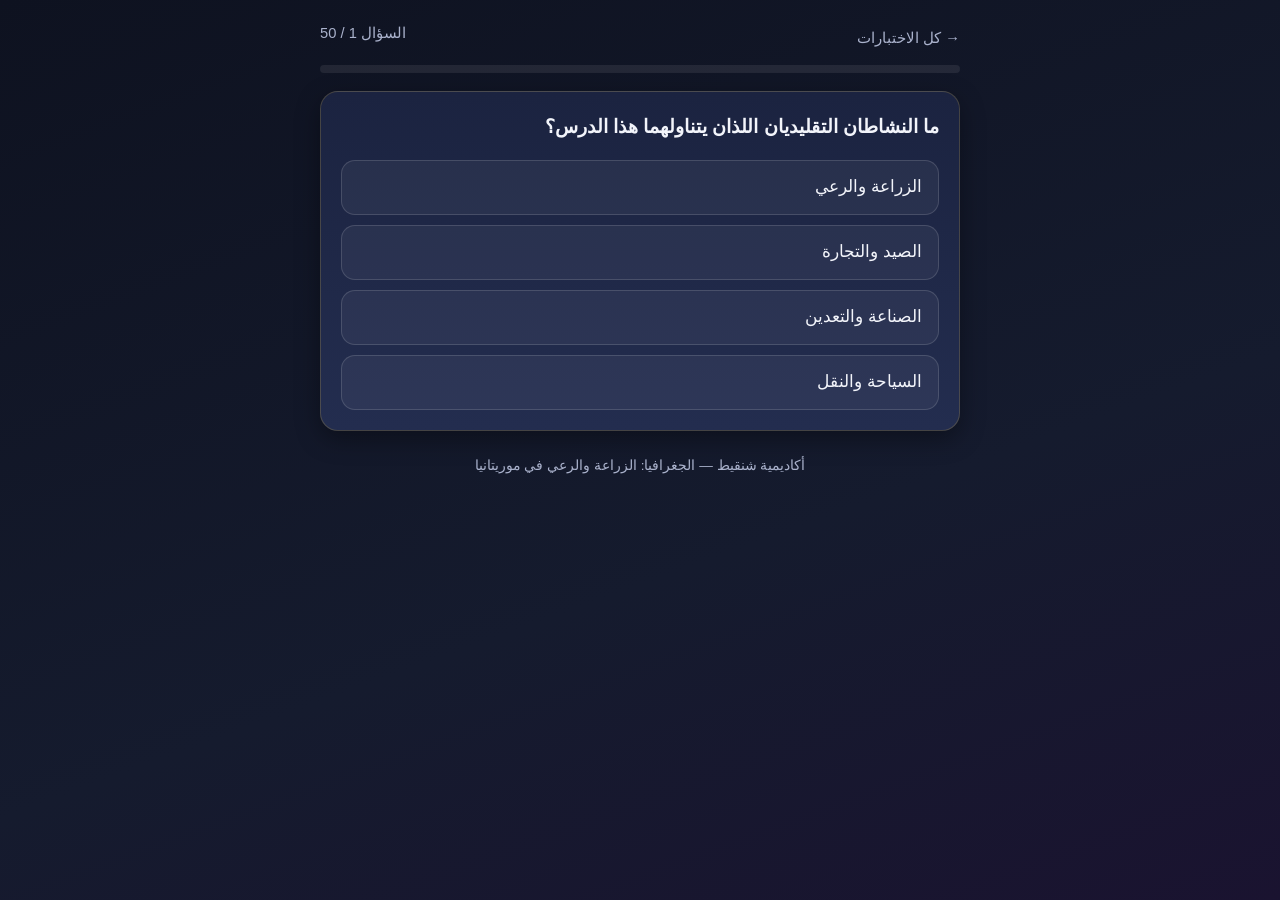
<file: quiz-geo-agri/index.html>
<!DOCTYPE html>
<html lang="ar" dir="rtl">
<head>
<meta charset="UTF-8">
<meta name="viewport" content="width=device-width, initial-scale=1.0">
<title>اختبار: الزراعة والرعي في موريتانيا — الجغرافيا (50 سؤالًا)</title>
<link rel="stylesheet" href="../assets/style.css">
</head>
<body>
<div class="wrap">
  <div class="topbar">
    <a href="../">→ كل الاختبارات</a>
    <span class="qcount" id="count"></span>
  </div>
  <div class="progress"><div id="bar"></div></div>
  <div id="quiz"></div>
  <p class="footer">أكاديمية شنقيط — الجغرافيا: الزراعة والرعي في موريتانيا</p>
</div>
<script>
window.QUIZ_DATA = {
  "labels": {
    "question": "السؤال",
    "good": "✔ إجابة صحيحة",
    "bad": "✘ إجابة خاطئة",
    "next": "السؤال التالي",
    "result": "عرض النتيجة",
    "restart": "إعادة الاختبار",
    "m1": "ممتاز! أتقنت الدرس كاملًا 🎉",
    "m2": "جيد جدًا! راجع النقاط التي أخطأت فيها.",
    "m3": "لا بأس، أعد مشاهدة الدرس ثم حاول من جديد.",
    "m4": "تحتاج إلى مراجعة الدرس، ثم أعد المحاولة."
  },
  "questions": [
    {
      "q": "ما النشاطان التقليديان اللذان يتناولهما هذا الدرس؟",
      "choices": [
        "الزراعة والرعي",
        "الصيد والتجارة",
        "الصناعة والتعدين",
        "السياحة والنقل"
      ],
      "answer": 0,
      "explain": "الزراعة والرعي من أبرز الأنشطة التقليدية في موريتانيا، ويرتبطان بالظروف الطبيعية والمناخية للبلاد."
    },
    {
      "q": "إلى أي مجال تنتمي موريتانيا في أغلبها، وكيف يتسم مناخها؟",
      "choices": [
        "المجال الاستوائي، ومناخها مطير طوال السنة",
        "المجال الصحراوي وشبه الصحراوي، ومناخها يتسم بالجفاف وقلة التساقطات وتذبذبها",
        "المجال المتوسطي، ومناخها معتدل",
        "المجال القطبي، ومناخها بارد"
      ],
      "answer": 1,
      "explain": "تنتمي موريتانيا في أغلبها إلى المجال الصحراوي وشبه الصحراوي، ومناخها جاف بقلّة التساقطات وتذبذبها، مما يجعل توفر المياه والكلأ عاملًا حاسمًا في ممارسة النشاطين."
    },
    {
      "q": "ما العامل الحاسم في ممارسة النشاطين الزراعي والرعوي في موريتانيا؟",
      "choices": [
        "قرب البحر",
        "كثرة المصانع",
        "توفر المياه والكلأ",
        "توفر الطرق السريعة"
      ],
      "answer": 2,
      "explain": "بسبب الجفاف وقلة التساقطات وتذبذبها، يصبح توفر المياه والكلأ (المراعي) هو العامل الحاسم في ممارسة الزراعة والرعي."
    },
    {
      "q": "أين تُزاول الزراعة المطرية في موريتانيا؟",
      "choices": [
        "في الواحات فقط",
        "في المدن الكبرى",
        "على شواطئ المحيط",
        "في المناطق التي تتلقى أمطارًا موسمية"
      ],
      "answer": 3,
      "explain": "تتنوع الزراعة بحسب مصادر المياه: الزراعة المطرية في المناطق التي تتلقى أمطارًا موسمية، وأنماط أخرى تعتمد على الري والمياه السطحية والجوفية والأودية والواحات."
    },
    {
      "q": "ما وضع الزراعة في موريتانيا بصفة عامة؟",
      "choices": [
        "محدودة المساحة والمردودية، والإنتاج غير كافٍ لتلبية كافة الحاجات الغذائية",
        "واسعة المساحة وتصدّر الفائض إلى الخارج",
        "تغطي كل حاجات البلاد الغذائية",
        "لا توجد زراعة في موريتانيا"
      ],
      "answer": 0,
      "explain": "تبقى الزراعة محدودة المساحة والمردودية، وتتأثر بالتقلبات المناخية وقلة التجهيزات والإمكانات، مما يجعل الإنتاج غير كافٍ لتلبية كافة الحاجات الغذائية."
    },
    {
      "q": "ما أنواع المواشي التي يعتمد عليها الرعي في موريتانيا؟",
      "choices": [
        "الخيول والحمير فقط",
        "الإبل والأبقار والأغنام والماعز",
        "الدجاج والأرانب",
        "الجاموس والغزلان"
      ],
      "answer": 1,
      "explain": "يُعد الرعي نشاطًا تقليديًا عريقًا ومهمًا في حياة السكان واقتصاد البلاد، ويعتمد على تربية أنواع متنوعة من المواشي: الإبل والأبقار والأغنام والماعز."
    },
    {
      "q": "لماذا تتحرك القطعان في موريتانيا؟",
      "choices": [
        "هروبًا من المدن",
        "للتدريب على المشي",
        "بحثًا عن المراعي ونقاط المياه مع تباين الفصول وتغيرها",
        "لأن الرعاة يحبون السفر"
      ],
      "answer": 2,
      "explain": "تتحرك القطعان بحثًا عن المراعي ونقاط المياه في ظل تباين الفصول وتغيرها، وتتخذ التربية أشكالًا ترتبط بطبيعة التنقل والاستقرار وتوفر الكلأ."
    },
    {
      "q": "أي مما يلي من أبرز الصعوبات التي تواجه الزراعة والرعي في موريتانيا؟",
      "choices": [
        "كثرة الأمطار والفيضانات",
        "قلة عدد السكان في المدن",
        "كثرة المصانع الزراعية",
        "الجفاف وتذبذب الأمطار وتدهور الغطاء النباتي وتراجع المراعي والضغط على الموارد الطبيعية وضعف بعض وسائل الإنتاج"
      ],
      "answer": 3,
      "explain": "من أبرز الصعوبات: الجفاف وتذبذب الأمطار، تدهور الغطاء النباتي وتراجع المراعي، تزايد الضغط على الموارد الطبيعية، وضعف بعض وسائل الإنتاج والتأثر بالظروف البيئية."
    },
    {
      "q": "ماذا تستدعي هذه الوضعية لتطوير الزراعة والرعي؟",
      "choices": [
        "تحسين استغلال الموارد المائية والرعوية ودعم المنتجين والمربين وتطوير أساليب العمل بما يتلاءم مع خصوصيات الوسط الطبيعي",
        "التخلي عن الرعي نهائيًا",
        "استيراد كل المواشي من الخارج",
        "منع الزراعة المطرية"
      ],
      "answer": 0,
      "explain": "تستدعي الوضعية تحسين استغلال الموارد المائية والرعوية، ودعم المنتجين والمربين، وتطوير أساليب العمل بما يتلاءم مع خصوصيات الوسط الطبيعي."
    },
    {
      "q": "ما الخلاصة الصحيحة لواقع الزراعة والرعي في موريتانيا؟",
      "choices": [
        "نشاطان حديثان لا علاقة لهما بالسكان",
        "نشاطان تقليديان أساسيان يتأثران بالمناخ وتوفر المياه والمراعي ويتطلبان حسن التدبير والتكيف مع التحديات",
        "نشاطان لا يواجهان أي تحديات",
        "نشاطان يخصان المدن فقط"
      ],
      "answer": 1,
      "explain": "الزراعة والرعي نشاطان تقليديان أساسيان يتأثران بالمناخ وتوفر المياه والمراعي، ويتطلبان حسن التدبير والتكيف مع التحديات الطبيعية والاقتصادية لتعزيز الإنتاج ودعم استقرار السكان."
    },
    {
      "q": "بماذا يرتبط النشاطان التقليديان (الزراعة والرعي) حسب مقدمة الدرس؟",
      "choices": [
        "بالصناعة الحديثة",
        "بالتجارة الدولية فقط",
        "بالأرض والموارد الطبيعية وحياة السكان",
        "بالسياحة"
      ],
      "answer": 2,
      "explain": "الزراعة والرعي نشاطان تقليديان يرتبطان بالأرض والموارد الطبيعية وحياة السكان."
    },
    {
      "q": "كيف تُصنّف الزراعة والرعي ضمن الأنشطة في موريتانيا؟",
      "choices": [
        "أنشطة حديثة ظهرت بعد الاستقلال",
        "أنشطة أجنبية مستوردة",
        "أنشطة ثانوية لا قيمة لها",
        "من أبرز الأنشطة التقليدية في البلاد"
      ],
      "answer": 3,
      "explain": "تُعد الزراعة والرعي من أبرز الأنشطة التقليدية في موريتانيا."
    },
    {
      "q": "بماذا يرتبط النشاطان الزراعي والرعوي في البلاد؟",
      "choices": [
        "بالظروف الطبيعية والمناخية للبلاد",
        "بالظروف السياسية فقط",
        "بأسواق أوروبا",
        "بعدد السياح"
      ],
      "answer": 0,
      "explain": "يرتبط الزراعة والرعي بالظروف الطبيعية والمناخية للبلاد، ويواجهان تحديات عدة تؤثر في الإنتاج وأوضاع السكان."
    },
    {
      "q": "على ماذا تؤثر التحديات التي تواجه الزراعة والرعي؟",
      "choices": [
        "على أسعار الهواتف",
        "على الإنتاج وعلى أوضاع السكان",
        "على حركة الطيران",
        "لا تؤثر على شيء"
      ],
      "answer": 1,
      "explain": "يواجه النشاطان تحديات عدة تؤثر في الإنتاج وفي أوضاع السكان."
    },
    {
      "q": "ما الأسئلة التي يجيب عنها الدرس؟",
      "choices": [
        "ما تاريخ موريتانيا القديم",
        "كيف تُبنى المدن",
        "كيف يتوزع الزراعة والرعي، وما أهم أنماطهما ومنتجاتهما، وما أبرز معوقاتهما وتحدياتهما",
        "ما اللغات المستخدمة في البلاد"
      ],
      "answer": 2,
      "explain": "يتناول الدرس: توزع الزراعة والرعي في موريتانيا، وأهم أنماطهما ومنتجاتهما، وأبرز المعوقات والتحديات التي تحد من تطورهما."
    },
    {
      "q": "من أين ينطلق الدرس لفهم واقع الزراعة والرعي؟",
      "choices": [
        "من الإطار السياسي",
        "من الإطار الاقتصادي العالمي",
        "من الإطار التاريخي",
        "من الإطار الطبيعي والمناخي"
      ],
      "answer": 3,
      "explain": "لفهم واقع الزراعة والرعي في موريتانيا ننطلق من الإطار الطبيعي والمناخي."
    },
    {
      "q": "ما خصائص تساقطات موريتانيا حسب الدرس؟",
      "choices": [
        "قليلة ومتذبذبة",
        "غزيرة ومنتظمة",
        "موسمية ثابتة لا تتغير",
        "ثلجية"
      ],
      "answer": 0,
      "explain": "يتسم مناخ موريتانيا بالجفاف وقلة التساقطات وتذبذبها."
    },
    {
      "q": "ماذا يعني «تذبذب» التساقطات؟",
      "choices": [
        "أنها ثابتة كل سنة",
        "أنها غير منتظمة ومتقلبة",
        "أنها غزيرة دائمًا",
        "أنها معدومة تمامًا"
      ],
      "answer": 1,
      "explain": "التذبذب يعني أن التساقطات غير منتظمة، وهو ما يجعل توفر المياه والكلأ عاملًا حاسمًا."
    },
    {
      "q": "ما المقصود بـ«الكلأ» في سياق الدرس؟",
      "choices": [
        "مياه الشرب المعبأة",
        "الأسمدة الكيميائية",
        "المراعي التي تتغذى عليها المواشي",
        "الآلات الزراعية"
      ],
      "answer": 2,
      "explain": "توفر المياه والكلأ (المراعي) عامل حاسم في ممارسة النشاطين الزراعي والرعوي."
    },
    {
      "q": "على ماذا تعتمد الزراعة المطرية؟",
      "choices": [
        "على الري بالآبار",
        "على مياه المحيط",
        "على الضباب",
        "على الأمطار"
      ],
      "answer": 3,
      "explain": "في المناطق التي تتلقى أمطارًا موسمية تُزاول الزراعة المطرية."
    },
    {
      "q": "ما مصادر المياه التي تعتمد عليها أنماط الزراعة غير المطرية؟",
      "choices": [
        "الري والمياه السطحية والجوفية والأودية والواحات",
        "مياه الأمطار فقط",
        "مياه المحيط مباشرة",
        "الثلج الذائب"
      ],
      "answer": 0,
      "explain": "تشمل الزراعة أنماطًا مختلفة تعتمد على الأمطار، أو الري والمياه السطحية والجوفية والأودية والواحات."
    },
    {
      "q": "بماذا تتنوع الزراعة في موريتانيا؟",
      "choices": [
        "بحسب ألوان التربة فقط",
        "بحسب مصادر المياه وطبيعة المجالات",
        "بحسب عدد السكان",
        "بحسب قربها من العاصمة"
      ],
      "answer": 1,
      "explain": "تتنوع الزراعة في موريتانيا بحسب مصادر المياه وطبيعة المجالات."
    },
    {
      "q": "ماذا يحدث في المجالات المرتبطة بالمياه والأودية والواحات؟",
      "choices": [
        "تتوقف الزراعة",
        "تنتشر المصانع",
        "تتنوع المحاصيل وأساليب الاستغلال",
        "تختفي الواحات"
      ],
      "answer": 2,
      "explain": "في المجالات المرتبطة بالمياه والأودية والواحات تتنوع المحاصيل وأساليب الاستغلال."
    },
    {
      "q": "لماذا يبقى الإنتاج الزراعي غير كافٍ للحاجات الغذائية؟",
      "choices": [
        "لأن السكان لا يعملون",
        "لأن الأرض واسعة جدًا",
        "لأن الأمطار غزيرة جدًا",
        "لأن الزراعة محدودة المساحة والمردودية وتتأثر بالتقلبات المناخية وقلة التجهيزات والإمكانات"
      ],
      "answer": 3,
      "explain": "تبقى الزراعة محدودة المساحة والمردودية، وتتأثر بالتقلبات المناخية وقلة التجهيزات والإمكانات، مما يجعل الإنتاج غير كافٍ لتلبية كافة الحاجات الغذائية."
    },
    {
      "q": "ماذا يعني أن الزراعة «محدودة المردودية»؟",
      "choices": [
        "أن إنتاجها ضعيف مقارنة بما يتطلبه الغذاء",
        "أن مساحتها واسعة جدًا",
        "أنها لا تحتاج ماء",
        "أنها حديثة التقنية"
      ],
      "answer": 0,
      "explain": "محدودة المساحة والمردودية: المساحات المزروعة قليلة والإنتاج ضعيف، لذلك لا يكفي الإنتاج لتلبية كافة الحاجات الغذائية."
    },
    {
      "q": "ما مكانة الرعي في حياة السكان واقتصاد البلاد؟",
      "choices": [
        "نشاط هامشي لا قيمة له",
        "نشاط تقليدي عريق ومهم في حياة السكان واقتصاد البلاد",
        "نشاط حديث مستورد",
        "نشاط ممنوع"
      ],
      "answer": 1,
      "explain": "يُعد الرعي نشاطًا تقليديًا عريقًا ومهمًا في حياة السكان واقتصاد البلاد."
    },
    {
      "q": "أي مما يلي من المواشي المذكورة في الدرس؟",
      "choices": [
        "الفيلة",
        "الجاموس",
        "الإبل",
        "النعام"
      ],
      "answer": 2,
      "explain": "من المواشي التي يعتمد عليها الرعي: الإبل والأبقار والأغنام والماعز."
    },
    {
      "q": "ومن المواشي التي يعتمد عليها الرعي أيضًا:",
      "choices": [
        "الدببة والذئاب",
        "القردة",
        "الطيور الجارحة",
        "الأغنام والماعز"
      ],
      "answer": 3,
      "explain": "من المواشي: الإبل والأبقار والأغنام والماعز."
    },
    {
      "q": "بماذا ترتبط أشكال تربية المواشي؟",
      "choices": [
        "بطبيعة التنقل والاستقرار وتوفر الكلأ",
        "بأسواق الأسهم",
        "بعدد المدارس",
        "بأسعار الوقود فقط"
      ],
      "answer": 0,
      "explain": "تتخذ التربية أشكالًا ترتبط بطبيعة التنقل والاستقرار وتوفر الكلأ."
    },
    {
      "q": "في ظل أي ظرف تتحرك القطعان بحثًا عن المراعي والمياه؟",
      "choices": [
        "في ظل ثبات المناخ الدائم",
        "في ظل تباين الفصول وتغيرها",
        "في فصل الشتاء فقط",
        "في الليل فقط"
      ],
      "answer": 1,
      "explain": "تتحرك القطعان بحثًا عن المراعي ونقاط المياه في ظل تباين الفصول وتغيرها."
    },
    {
      "q": "أي مما يلي من التحديات الطبيعية التي تواجه النشاطين؟",
      "choices": [
        "الفيضانات الدائمة",
        "العواصف الثلجية",
        "الجفاف وتذبذب الأمطار",
        "البرودة الشديدة"
      ],
      "answer": 2,
      "explain": "من أبرز الصعوبات: الجفاف وتذبذب الأمطار."
    },
    {
      "q": "ماذا يحدث للغطاء النباتي والمراعي ضمن التحديات؟",
      "choices": [
        "يزداد الغطاء النباتي كثافة",
        "تتوسع الغابات",
        "تتحسن المراعي تلقائيًا",
        "يتدهور الغطاء النباتي وتراجع المراعي"
      ],
      "answer": 3,
      "explain": "من التحديات: تدهور الغطاء النباتي وتراجع المراعي."
    },
    {
      "q": "ما أثر تزايد الضغط على الموارد الطبيعية؟",
      "choices": [
        "من التحديات التي تحد من تطور الزراعة والرعي",
        "يزيد الإنتاج تلقائيًا",
        "لا أثر له",
        "يحسن المراعي"
      ],
      "answer": 0,
      "explain": "من التحديات: تزايد الضغط على الموارد الطبيعية، إلى جانب ضعف بعض وسائل الإنتاج والتأثر بالظروف البيئية."
    },
    {
      "q": "ما المقصود بضعف وسائل الإنتاج في سياق التحديات؟",
      "choices": [
        "كثرة الآلات الحديثة",
        "قلة التجهيزات والإمكانات المتاحة للمنتجين والمربين",
        "وفرة رؤوس الأموال",
        "تطور التكنولوجيا الزراعية"
      ],
      "answer": 1,
      "explain": "من التحديات: ضعف بعض وسائل الإنتاج والتأثر بالظروف البيئية، وتتأثر الزراعة أيضًا بقلة التجهيزات والإمكانات."
    },
    {
      "q": "من سيستفيد من «دعم المنتجين والمربين» في آفاق التطوير؟",
      "choices": [
        "التجار فقط",
        "السياح",
        "الفلاحون ومربو المواشي",
        "شركات الطيران"
      ],
      "answer": 2,
      "explain": "من آفاق التطوير: دعم المنتجين والمربين."
    },
    {
      "q": "لماذا يجب أن تتلاءم أساليب العمل المطورة مع خصوصيات الوسط الطبيعي؟",
      "choices": [
        "لأن البلاد استوائية مطيرة",
        "لأن الأساليب الحديثة لا تحتاج تكييفًا",
        "لا سبب لذلك",
        "لأن البلاد صحراوية وشبه صحراوية بمناخ جاف ومتقلب"
      ],
      "answer": 3,
      "explain": "تطوير أساليب العمل يجب أن يكون بما يتلاءم مع خصوصيات الوسط الطبيعي: مجال صحراوي وشبه صحراوي ومناخ جاف قليل التساقطات."
    },
    {
      "q": "ماذا يعني «حسن التدبير» في خلاصة الدرس؟",
      "choices": [
        "التسيير الجيد للموارد المائية والرعوية والتكيف مع التحديات",
        "ترك الأرض بورًا",
        "الاعتماد الكلي على الاستيراد",
        "إهمال المراعي"
      ],
      "answer": 0,
      "explain": "يتطلب النشاطان حسن التدبير والتكيف مع التحديات الطبيعية والاقتصادية."
    },
    {
      "q": "ما هدف تعزيز الإنتاج ودعم استقرار السكان في الخلاصة؟",
      "choices": [
        "غاية النشاط الصناعي",
        "غاية تطوير الزراعة والرعي وحسن تدبيرهما",
        "غاية السياحة",
        "لا علاقة لها بالدرس"
      ],
      "answer": 1,
      "explain": "يتطلب النشاطان حسن التدبير والتكيف مع التحديات الطبيعية والاقتصادية لتعزيز الإنتاج ودعم استقرار السكان."
    },
    {
      "q": "أي عبارة صحيحة عن الزراعة المطرية؟",
      "choices": [
        "تُزاول في الصحراء الجافة بلا ماء",
        "تعتمد على تحلية مياه البحر",
        "تُزاول حيث تتلقى الأرض أمطارًا موسمية",
        "هي النمط الوحيد للزراعة في موريتانيا"
      ],
      "answer": 2,
      "explain": "الزراعة المطرية تُزاول في المناطق التي تتلقى أمطارًا موسمية."
    },
    {
      "q": "أي عبارة صحيحة عن الرعي في موريتانيا؟",
      "choices": [
        "يعتمد على حظائر مغلقة فقط",
        "لا علاقة له بالمراعي",
        "يتوقف شتاء",
        "يعتمد على تربية أنواع متنوعة من المواشي ويتحرك مع المراعي والمياه"
      ],
      "answer": 3,
      "explain": "يعتمد الرعي على تربية أنواع متنوعة من المواشي، وتتحرك القطعان بحثًا عن المراعي ونقاط المياه."
    },
    {
      "q": "أي عبارة خاطئة عن الزراعة في موريتانيا؟",
      "choices": [
        "تغطي كافة الحاجات الغذائية للبلاد",
        "محدودة المساحة",
        "محدودة المردودية",
        "تتأثر بالتقلبات المناخية"
      ],
      "answer": 0,
      "explain": "العبارة الخاطئة: أن الإنتاج يغطي كل الحاجات؛ فالإنتاج غير كافٍ لتلبية كافة الحاجات الغذائية."
    },
    {
      "q": "أي عبارة خاطئة عن مناخ موريتانيا؟",
      "choices": [
        "مناخها جاف",
        "مناخها مطير غزير ومنتظم",
        "تساقطاتها قليلة",
        "تساقطاتها متذبذبة"
      ],
      "answer": 1,
      "explain": "العبارة الخاطئة: «مطير غزير ومنتظم»؛ فالمناخ يتسم بالجفاف وقلة التساقطات وتذبذبها."
    },
    {
      "q": "أي مما يلي يجمع تحديات النشاطين الطبيعية كما في الدرس؟",
      "choices": [
        "الفيضانات، الأعاصير، الزلازل",
        "الصقيع، الثلوج، الجليد",
        "الجفاف، تذبذب الأمطار، تدهور الغطاء النباتي، تراجع المراعي، الضغط على الموارد الطبيعية",
        "كثرة الغابات، وفرة المياه"
      ],
      "answer": 2,
      "explain": "التحديات: الجفاف وتذبذب الأمطار، تدهور الغطاء النباتي وتراجع المراعي، تزايد الضغط على الموارد الطبيعية، وضعف بعض وسائل الإنتاج والتأثر بالظروف البيئية."
    },
    {
      "q": "ما العلاقة بين الجفاف والنشاطين الزراعي والرعوي؟",
      "choices": [
        "الجفاف يزيد الإنتاج",
        "لا علاقة بينهما",
        "الجفاف يخص المدن فقط",
        "الجفاف من أبرز الصعوبات التي تحد منهما لأنه يقلل المياه والمراعي"
      ],
      "answer": 3,
      "explain": "في مناخ جاف قليل التساقطات، يصبح توفر المياه والكلأ عاملًا حاسمًا، والجفاف وتذبذب الأمطار من أبرز الصعوبات."
    },
    {
      "q": "لماذا يُعد توفر المياه حاسمًا في ممارسة الزراعة والرعي؟",
      "choices": [
        "لأن المناخ جاف والتساقطات قليلة ومتذبذبة",
        "لأن البلاد باردة",
        "لأن الأرض بركانية",
        "لأن السكان كثيرون جدًا"
      ],
      "answer": 0,
      "explain": "يتسم المناخ بالجفاف وقلة التساقطات وتذبذبها، مما يجعل توفر المياه والكلأ عاملًا حاسمًا في ممارسة النشاطين."
    },
    {
      "q": "ما الذي يميز الواحات في سياق أنماط الزراعة؟",
      "choices": [
        "مناطق لا تصلح للزراعة",
        "من المجالات المرتبطة بالمياه التي تتنوع فيها المحاصيل وأساليب الاستغلال",
        "مناطق صناعية",
        "مناطق ممنوعة"
      ],
      "answer": 1,
      "explain": "تعتمد بعض أنماط الزراعة على الري والمياه السطحية والجوفية والأودية والواحات، وفي هذه المجالات تتنوع المحاصيل وأساليب الاستغلال."
    },
    {
      "q": "رتّب عناصر الإطار الطبيعي المؤثرة في النشاطين كما وردت:",
      "choices": [
        "أمطار غزيرة ← غابات كثيفة ← إنتاج وفير",
        "مناخ بارد ← ثلوج ← سياحة",
        "مجال صحراوي وشبه صحراوي ← جفاف وقلة تساقطات وتذبذبها ← توفر المياه والكلأ عامل حاسم",
        "تربة بركانية ← أنهار دائمة ← صيد"
      ],
      "answer": 2,
      "explain": "الإطار الطبيعي: مجال صحراوي وشبه صحراوي، مناخ جاف بقلة التساقطات وتذبذبها، ومن هنا حسم عامل المياه والكلأ."
    },
    {
      "q": "ما العبارة الأصح عن آفاق تطوير الزراعة والرعي؟",
      "choices": [
        "إهمال الموارد المائية",
        "التوقف عن الرعي",
        "استيراد كل الغذاء دون إنتاج",
        "تحسين استغلال الموارد المائية والرعوية هو أحد المسارات المطلوبة"
      ],
      "answer": 3,
      "explain": "من آفاق التطوير: تحسين استغلال الموارد المائية والرعوية."
    },
    {
      "q": "أي مما يلي يلخص علاقة الزراعة بالماء في الدرس؟",
      "choices": [
        "أنماط الزراعة تُبنى على مصادر المياه: أمطار، ري، مياه سطحية وجوفية، أودية، واحات",
        "الزراعة لا تحتاج ماء",
        "كل الزراعة مطرية",
        "كل الزراعة في الواحات"
      ],
      "answer": 0,
      "explain": "تتنوع الزراعة بحسب مصادر المياه وطبيعة المجالات: مطرية في مناطق الأمطار الموسمية، وأنماط أخرى مرتبطة بالري والمياه السطحية والجوفية والأودية والواحات."
    },
    {
      "q": "ما الذي يجعل النشاطين «أساسيين» حسب خلاصة الدرس؟",
      "choices": [
        "لأنهما الأحدث في البلاد",
        "لأنهما نشاطان تقليديان يرتبطان بحياة السكان والاقتصاد ويتطلبان تدبيرًا جيدًا",
        "لأنهما لا يواجهان مشاكل",
        "لأنهما لا يحتاجان موارد"
      ],
      "answer": 1,
      "explain": "تمثل الزراعة والرعي نشاطين تقليديين أساسيين يتأثران بالمناخ وتوفر المياه والمراعي، ويتطلبان حسن التدبير والتكيف مع التحديات الطبيعية والاقتصادية."
    }
  ]
};
</script>
<script src="../assets/quiz.js"></script>
</body>
</html>
</file>
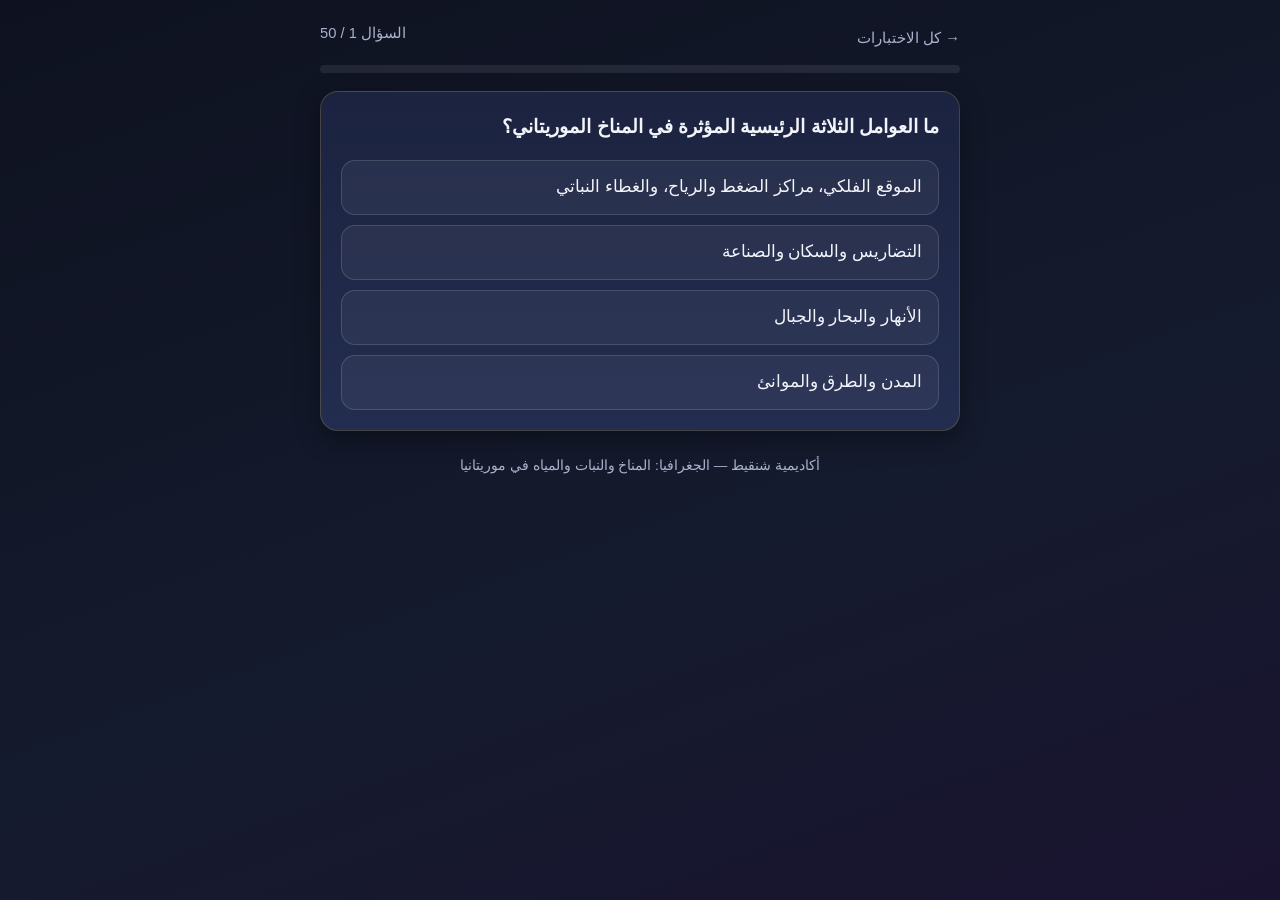
<file: quiz-geo-climat/index.html>
<!DOCTYPE html>
<html lang="ar" dir="rtl">
<head>
<meta charset="UTF-8">
<meta name="viewport" content="width=device-width, initial-scale=1.0">
<title>اختبار: المناخ والنبات والمياه في موريتانيا — الجغرافيا (50 سؤالًا)</title>
<link rel="stylesheet" href="../assets/style.css">
</head>
<body>
<div class="wrap">
  <div class="topbar">
    <a href="../">→ كل الاختبارات</a>
    <span class="qcount" id="count"></span>
  </div>
  <div class="progress"><div id="bar"></div></div>
  <div id="quiz"></div>
  <p class="footer">أكاديمية شنقيط — الجغرافيا: المناخ والنبات والمياه في موريتانيا</p>
</div>
<script>
window.QUIZ_DATA = {
  "labels": {
    "question": "السؤال",
    "good": "✔ إجابة صحيحة",
    "bad": "✘ إجابة خاطئة",
    "next": "السؤال التالي",
    "result": "عرض النتيجة",
    "restart": "إعادة الاختبار",
    "m1": "ممتاز! أتقنت الدرس كاملًا 🎉",
    "m2": "جيد جدًا! راجع النقاط التي أخطأت فيها.",
    "m3": "لا بأس، أعد مشاهدة الدرس ثم حاول من جديد.",
    "m4": "تحتاج إلى مراجعة الدرس، ثم أعد المحاولة."
  },
  "questions": [
    {
      "q": "ما العوامل الثلاثة الرئيسية المؤثرة في المناخ الموريتاني؟",
      "choices": [
        "الموقع الفلكي، مراكز الضغط والرياح، والغطاء النباتي",
        "التضاريس والسكان والصناعة",
        "الأنهار والبحار والجبال",
        "المدن والطرق والموانئ"
      ],
      "answer": 0,
      "explain": "يحفظ الدرس العوامل المؤثرة في المناخ الموريتاني في ثلاثة عوامل رئيسية: الموقع الفلكي، ومراكز الضغط والرياح، والغطاء النباتي."
    },
    {
      "q": "بين أي دائرتي عرض تقع موريتانيا فلكيًا؟",
      "choices": [
        "بين 0 و10 درجات شمالًا",
        "بين دائرتي عرض 15 و27 درجة شمال خط الاستواء",
        "بين 30 و40 درجة شمالًا",
        "بين 15 و27 درجة جنوبًا"
      ],
      "answer": 1,
      "explain": "تقع موريتانيا فلكيًا بين دائرتي عرض 15 و27 درجة شمال خط الاستواء، ويمر مدار السرطان من أجزائها الشمالية."
    },
    {
      "q": "أي مدار يمر من الأجزاء الشمالية لموريتانيا؟",
      "choices": [
        "مدار الجدي",
        "خط الاستواء",
        "مدار السرطان",
        "الدائرة القطبية"
      ],
      "answer": 2,
      "explain": "يمر مدار السرطان من الأجزاء الشمالية لموريتانيا."
    },
    {
      "q": "في أي منطقة يقع معظم موريتانيا بسبب موقعها الفلكي؟",
      "choices": [
        "المنطقة المعتدلة",
        "المنطقة القطبية",
        "المنطقة الباردة",
        "المنطقة البيمدارية، أي التي تقع بين المدارين"
      ],
      "answer": 3,
      "explain": "الموقع الفلكي يجعل موريتانيا في معظمها داخل المنطقة البيمدارية، أي المنطقة التي تقع بين المدارين."
    },
    {
      "q": "بماذا تتميز المنطقة البيمدارية؟",
      "choices": [
        "بارتفاع درجات الحرارة",
        "بالبرودة الشديدة",
        "بكثرة الثلوج",
        "باعتدال الحرارة دائمًا"
      ],
      "answer": 0,
      "explain": "المنطقة البيمدارية (بين المدارين) تتميز بارتفاع درجات الحرارة، وهذا هو سبب حرارة المناخ الموريتاني."
    },
    {
      "q": "ماذا يفسر الموقع الفلكي لموريتانيا؟",
      "choices": [
        "برودة مناخها",
        "حرارة مناخها المرتفعة",
        "كثرة أمطارها",
        "قلة سكانها"
      ],
      "answer": 1,
      "explain": "نتذكر: الموقع الفلكي يفسر الحرارة، لأن موريتانيا تقع في المنطقة البيمدارية المرتفعة الحرارة."
    },
    {
      "q": "كم عدد مراكز الضغط المرتفع المؤثرة في المناخ الموريتاني؟",
      "choices": [
        "مركز واحد",
        "مركزان",
        "ثلاثة مراكز",
        "خمسة مراكز"
      ],
      "answer": 2,
      "explain": "يتأثر المناخ الموريتاني بثلاثة مراكز ضغط مرتفعة ينتج عنها أنواع مختلفة من الرياح."
    },
    {
      "q": "أين يقع مركز الضغط المرتفع الصحراوي؟",
      "choices": [
        "حول جزر الأزور",
        "في سانت هيلانا",
        "في المحيط الهندي",
        "داخل الصحراء الكبرى"
      ],
      "answer": 3,
      "explain": "المركز الأول: مركز الضغط المرتفع الصحراوي، ويقع داخل الصحراء الكبرى."
    },
    {
      "q": "ما نوع الرياح التي تهب من مركز الضغط المرتفع الصحراوي؟",
      "choices": [
        "رياح تجارية شمالية شرقية حارة وجافة",
        "رياح موسمية مطيرة",
        "رياح بحرية معتدلة",
        "رياح قطيبة باردة"
      ],
      "answer": 0,
      "explain": "من مركز الضغط المرتفع الصحراوي تهب رياح تجارية شمالية شرقية حارة وجافة."
    },
    {
      "q": "أين يقع مركز الضغط المرتفع الأسوري (الأزوري)؟",
      "choices": [
        "داخل الصحراء الكبرى",
        "حول جزر الأزور البرتغالية في شمال غرب المحيط الأطلسي",
        "في جنوب المحيط الهندي",
        "في البحر المتوسط"
      ],
      "answer": 1,
      "explain": "المركز الثاني: مركز الضغط المرتفع الأسوري، يقع حول جزر الأزور البرتغالية في شمال غرب المحيط الأطلسي."
    },
    {
      "q": "ما أثر رياح المركز الأسوري على المناطق الشاطئية؟",
      "choices": [
        "تجلب أمطارًا غزيرة",
        "ترفع الحرارة بشدة",
        "تساهم في اعتدال متوسطات الحرارة، لكن مفعولها في المطر يكاد يكون معدومًا",
        "تجفف الشواطئ"
      ],
      "answer": 2,
      "explain": "من المركز الأسوري تهب رياح تجارية بحرية تساهم في اعتدال متوسطات الحرارة في المناطق الشاطئية، لكن مفعولها في مجال المطر يكاد يكون معدومًا: تلطف الحرارة ولا تسقط المطر."
    },
    {
      "q": "ما الرياح التي تتسبب في حدوث تساقطات مطرية هامة على البلاد؟",
      "choices": [
        "رياح مركز الضغط الصحراوي",
        "رياح المركز الأسوري",
        "رياح القطب الجنوبي",
        "الرياح الموسمية الأطلسية القادمة من مركز ضغط سانت هيلانا"
      ],
      "answer": 3,
      "explain": "من مركز ضغط سانت هيلانا تهب رياح موسمية أطلسية تتسبب في حدوث تساقطات مطرية هامة على البلاد: هذه هي الرياح التي تجلب المطر."
    },
    {
      "q": "ما دور الغطاء النباتي في المناخ؟",
      "choices": [
        "تلعب الغابات الكثيفة والأراضي المعشوشبة دورًا هامًا في التأثير على درجات الحرارة ومعدلات الرطوبة",
        "لا دور له إطلاقًا",
        "يزيد الجفاف دائمًا",
        "يمنع هبوب الرياح"
      ],
      "answer": 0,
      "explain": "العامل الثالث: الغطاء النباتي؛ تلعب الغابات الكثيفة والأراضي المعشوشبة دورًا هامًا في التأثير على درجات الحرارة ومعدلات الرطوبة."
    },
    {
      "q": "أين يظهر تأثير عامل الغطاء النباتي في موريتانيا؟",
      "choices": [
        "في أقصى الشمال",
        "في أقصى جنوب البلاد",
        "في وسط الصحراء",
        "على القمم الجبلية"
      ],
      "answer": 1,
      "explain": "يظهر تأثير عامل الغطاء النباتي في موريتانيا في أقصى جنوب البلاد."
    },
    {
      "q": "إلى كم إقليم رئيسي يمكن تقسيم المناخ في موريتانيا؟",
      "choices": [
        "إلى خمسة أقاليم",
        "إلى عشرة أقاليم",
        "إلى إقليمين رئيسيين",
        "إقليم واحد فقط"
      ],
      "answer": 2,
      "explain": "يمكن تقسيم المناخ في موريتانيا إلى إقليمين رئيسيين: الساحلي والصحراوي، ويمتاز كل إقليم بخصائص مناخية ونباتية وحيوانية تميزه عن غيره."
    },
    {
      "q": "ما الإقليمان المناخيان الرئيسيان في موريتانيا؟",
      "choices": [
        "الإقليم الشمالي والجنوبي",
        "الإقليم الجبلي والساحلي",
        "الإقليم الاستوائي والقطبي",
        "الإقليم الساحلي والإقليم الصحراوي"
      ],
      "answer": 3,
      "explain": "الإقليمان هما الساحلي والصحراوي، رغم خصوصية المناطق الشاطئية."
    },
    {
      "q": "إلى أين تمتد حدود الإقليم الساحلي شمالًا؟",
      "choices": [
        "إلى خط نواكشوط - تجكجة - النعمة",
        "إلى الحدود الجزائرية",
        "إلى خط الاستواء",
        "إلى مدار السرطان"
      ],
      "answer": 0,
      "explain": "الإقليم الساحلي تمتد حدوده الجغرافية شمالًا إلى خط نواكشوط - تجكجة - النعمة."
    },
    {
      "q": "كم تتراوح متوسطات أمطار الإقليم الساحلي؟",
      "choices": [
        "بين 500 و1000 مم",
        "ما بين 140 مم في نواكشوط و300 مم في روصو",
        "أقل من 50 مم في كل مكان",
        "أكثر من 2000 مم"
      ],
      "answer": 1,
      "explain": "تتراوح متوسطات أمطار الإقليم الساحلي ما بين 140 مم في نواكشوط و300 مم في روصو."
    },
    {
      "q": "ما النباتات التي تسود الإقليم الساحلي؟",
      "choices": [
        "الغابات الكثيفة",
        "النخيل فقط",
        "نباتات السباسب",
        "الصنوبريات"
      ],
      "answer": 2,
      "explain": "يسود الإقليم الساحلي نبات السباسب. نتذكر: الساحلي أمطاره من 140 إلى 300 مليمتر ونباته السباسب."
    },
    {
      "q": "كم يغطي الإقليم الصحراوي من مساحة البلاد؟",
      "choices": [
        "ثلث المساحة فقط",
        "ربع المساحة",
        "عُشر المساحة",
        "ثلثي مساحة البلاد، أي أكثر من نصف موريتانيا"
      ],
      "answer": 3,
      "explain": "الإقليم الصحراوي يغطي ثلثي مساحة البلاد، أي أكثر من نصف موريتانيا."
    },
    {
      "q": "كم تبلغ أمطار الإقليم الصحراوي في السنة؟",
      "choices": [
        "125 مم في السنة",
        "300 مم",
        "500 مم",
        "1000 مم"
      ],
      "answer": 0,
      "explain": "أمطار الإقليم الصحراوي قليلة: 125 مم في السنة، وهي متذبذبة أي غير منتظمة."
    },
    {
      "q": "بماذا يتميز المدى الحراري في الإقليم الصحراوي؟",
      "choices": [
        "بأنه معدوم",
        "بأنه كبير خاصة بين النهار والليل: النهار شديد الحرارة والليل بارد",
        "بأنه ثابت طوال السنة",
        "بأنه صغير جدًا"
      ],
      "answer": 1,
      "explain": "المدى الحراري هو الفرق بين أعلى درجة حرارة وأدنى درجة حرارة، وهو كبير في الإقليم الصحراوي خاصة بين النهار والليل."
    },
    {
      "q": "ما أثر الأمطار القليلة على النبات في الإقليم الصحراوي؟",
      "choices": [
        "نمو غابات كثيفة دائمة",
        "نمو أشجار مثمرة ضخمة",
        "نمو أعشاب صيفية لا تدوم أكثر من عدة أسابيع، مع شجيرات صغيرة شائكة أحيانًا",
        "اختفاء كل أشكال النبات نهائيًا"
      ],
      "answer": 2,
      "explain": "تتسبب الأمطار القليلة في نمو أعشاب صيفية لا تدوم أكثر من عدة أسابيع، وقد يلاحظ أحيانًا وجود شجيرات صغيرة وشائكة."
    },
    {
      "q": "كيف هي حرارة المناطق الشاطئية مقارنة بالمناطق الداخلية؟",
      "choices": [
        "أشد حرارة بكثير",
        "أبرد بكثير",
        "لا فرق إطلاقًا",
        "معتدلة الحرارة على العموم مقارنة بالمناطق الداخلية"
      ],
      "answer": 3,
      "explain": "المناطق الشاطئية تتميز بخصوصيتها المناخية: معتدلة الحرارة مقارنة بالمناطق الداخلية بفعل الرياح البحرية الأسورية."
    },
    {
      "q": "أي طابع تأخذه المناطق الشاطئية رغم اعتدال حرارتها؟",
      "choices": [
        "طابعًا صحراويًا في كمية الأمطار المحدودة ونباتاتها القليلة",
        "طابعًا استوائيًا مطيرًا",
        "طابعًا قطبيًا",
        "طابعًا متوسطيًا"
      ],
      "answer": 0,
      "explain": "المناطق الشاطئية معتدلة الحرارة لكنها تأخذ طابعًا صحراويًا فيما يتعلق بكمية الأمطار المحدودة ونباتاتها القليلة."
    },
    {
      "q": "ما نوع نباتات المناطق الشاطئية في الغالب؟",
      "choices": [
        "نباتات السباسب",
        "نباتات ملحية",
        "غابات كثيفة",
        "أشجار مثمرة"
      ],
      "answer": 1,
      "explain": "نباتات المناطق الشاطئية القليلة هي في الغالب نباتات ملحية."
    },
    {
      "q": "ما القاعدة المهمة التي تربط الغطاء النباتي بكمية الأمطار؟",
      "choices": [
        "النبات لا علاقة له بالمطر",
        "كلما قل المطر كثر النبات",
        "مطر كثير نبات كثيف، مطر قليل نبات ضعيف",
        "النبات يسبب المطر دائمًا"
      ],
      "answer": 2,
      "explain": "يرتبط الغطاء النباتي ارتباطًا وثيقًا بكمية الأمطار: فكلما كانت كميات الأمطار معتبرة زادت كثافة الغطاء النباتي، وإذا تناقصت كمية الأمطار ضعف الغطاء النباتي."
    },
    {
      "q": "لماذا يُعد المناخ الموريتاني متنوعًا؟",
      "choices": [
        "لأن مساحته صغيرة",
        "لأن أمطاره ثابتة",
        "لأنه بلا رياح",
        "بسبب العوامل المؤثرة فيه: الموقع الفلكي ومراكز الضغط والرياح والغطاء النباتي"
      ],
      "answer": 3,
      "explain": "المناخ الموريتاني متنوع بسبب العوامل المؤثرة فيه، ويمكن تقسيمه إلى إقليمين رئيسيين هما الساحلي والصحراوي رغم خصوصية المناطق الشاطئية."
    },
    {
      "q": "إلى أي قسمين تنقسم المياه في موريتانيا؟",
      "choices": [
        "مياه سطحية ومياه جوفية",
        "مياه عذبة ومالحة فقط",
        "مياه شرب وري فقط",
        "مياه داخلية وخارجية"
      ],
      "answer": 0,
      "explain": "تنقسم المياه إلى قسمين: مياه سطحية ومياه جوفية."
    },
    {
      "q": "ما الأنواع الثلاثة للمياه السطحية؟",
      "choices": [
        "مياه الآبار والخزانات الجوفية والينابيع",
        "مياه الأمطار ومياه النهر ومياه المحيط",
        "مياه الصرف والتحلية والتكاثف",
        "مياه الجليد والثلج والضباب"
      ],
      "answer": 1,
      "explain": "المياه السطحية تشمل ثلاثة أنواع: مياه الأمطار ومياه النهر ومياه المحيط."
    },
    {
      "q": "ما دور مياه الأمطار في موريتانيا؟",
      "choices": [
        "لا دور لها إطلاقًا",
        "تلوث النهر فقط",
        "هي المسؤولة عن وجود الأودية الموسمية والبرك والمستنقعات وتغذية النهر وروافده وبعض الطبقات الجوفية القريبة من السطح",
        "تتبخر قبل وصول الأرض"
      ],
      "answer": 2,
      "explain": "مياه الأمطار مسؤولة عن وجود الأودية الموسمية مثل أودية أدرار، وعن وجود البرك والمستنقعات، وعن تغذية النهر وروافده، وأحيانًا عن تغذية بعض الطبقات الجوفية القريبة من سطح الأرض."
    },
    {
      "q": "ما المجرى المائي الوحيد دائم الجريان في موريتانيا؟",
      "choices": [
        "وادي أدرار",
        "نهر النيجر",
        "وادي كاراكورو",
        "نهر السنغال"
      ],
      "answer": 3,
      "explain": "يُعد نهر السنغال المجرى المائي الوحيد دائم الجريان في موريتانيا."
    },
    {
      "q": "من أين ينبع نهر السنغال؟",
      "choices": [
        "من مرتفعات فوتا جالون في غينيا",
        "من جبال أدرار",
        "من هضبة تكانت",
        "من المحيط الأطلسي"
      ],
      "answer": 0,
      "explain": "ينبع نهر السنغال من مرتفعات فوتا جالون في غينيا."
    },
    {
      "q": "كم يبلغ طول نهر السنغال كله؟",
      "choices": [
        "500 كم",
        "1750 كم",
        "754 كم",
        "2237 كم"
      ],
      "answer": 1,
      "explain": "يقطع نهر السنغال مسافة 1750 كم، منها 500 كيلومتر فقط في الأراضي الموريتانية."
    },
    {
      "q": "كم كيلومترًا يقطع نهر السنغال داخل الأراضي الموريتانية؟",
      "choices": [
        "1750 كم",
        "300 كم",
        "500 كم",
        "915 كم"
      ],
      "answer": 2,
      "explain": "نتذكر الأرقام: 1750 كم طول النهر كله، و500 كيلومتر فقط داخل موريتانيا."
    },
    {
      "q": "ما أهم البحيرات الموسمية التي يغذيها نهر السنغال؟",
      "choices": [
        "بحيرة أظهر",
        "بحيرة تشاد",
        "بحيرة ناصر",
        "بحيرة أركيز"
      ],
      "answer": 3,
      "explain": "يغذي نهر السنغال بعض البحيرات الموسمية التي من أهمها بحيرة أركيز."
    },
    {
      "q": "مما يتزود نهر السنغال بالمياه؟",
      "choices": [
        "من المياه القادمة عبر الأودية، وأهمها في موريتانيا كوركول وكاراكورو",
        "من مياه المحيط مباشرة",
        "من الثلوج الذائبة",
        "من خزان ترارزة"
      ],
      "answer": 0,
      "explain": "يتزود نهر السنغال بالمياه القادمة عبر الأودية، ومن أهم تلك الأودية في موريتانيا كوركول وكاراكورو."
    },
    {
      "q": "كيف ينظر إلى مياه المحيط رغم ملوحتها؟",
      "choices": [
        "كمصدر شرب حالي رئيسي",
        "كمصدر مائي هام في المستقبل لو أمكن تحليتها",
        "كمياه غير قابلة لأي استغلال",
        "كخطر على النهر فقط"
      ],
      "answer": 1,
      "explain": "رغم ملوحة مياه المحيط، يُنظر إليها في المستقبل كمصدر مائي هام لو أمكن تحليتها."
    },
    {
      "q": "أين تتواجد المياه الجوفية وبأي شكل؟",
      "choices": [
        "على سطح الأرض في البرك",
        "في الغيوم",
        "في باطن الأرض على شكل خزانات كبرى",
        "في الأنهار فقط"
      ],
      "answer": 2,
      "explain": "المياه الجوفية مياه تتواجد في باطن الأرض على شكل خزانات كبرى، ومنها ثلاثة خزانات."
    },
    {
      "q": "ما الخزانات الجوفية الثلاثة المذكورة في الدرس؟",
      "choices": [
        "خزان أركيز وخزان أظهر فقط",
        "خزان النيل وخزان الكونغو",
        "لا خزانات في موريتانيا",
        "الخزان الغربي (خزان ترارزة)، خزان تاودني، والخزان الفيضي"
      ],
      "answer": 3,
      "explain": "الخزانات الثلاثة: الخزان الغربي (خزان ترارزة)، خزان تاودني (بحيرة أظهر)، والخزان الفيضي."
    },
    {
      "q": "أين يشغل الخزان الغربي (خزان ترارزة)؟",
      "choices": [
        "منطقة الحوض الرسوبي السنغالي الموريتاني في منطقة بنشاب وبلونوار وإديني",
        "أقصى الشمال الصحراوي",
        "جبال أدرار",
        "قاع المحيط"
      ],
      "answer": 0,
      "explain": "الخزان الغربي ويسمى خزان ترارزة، ويشغل منطقة الحوض الرسوبي السنغالي الموريتاني في منطقة بنشاب وبلونوار وإديني."
    },
    {
      "q": "ما خزان تاودني؟",
      "choices": [
        "نهر السنغال",
        "بحيرة أظهر",
        "وادي كوركول",
        "بئر ارتوازية في نواكشوط"
      ],
      "answer": 1,
      "explain": "الخزان الثاني: خزان تاودني وهو بحيرة أظهر."
    },
    {
      "q": "أين يوجد الخزان الفيضي؟",
      "choices": [
        "في أقصى الشمال",
        "تحت الصحراء الكبرى",
        "بمحاذاة نهر السنغال",
        "في قاع المحيط"
      ],
      "answer": 2,
      "explain": "الخزان الثالث: الخزان الفيضي، ويوجد بمحاذاة نهر السنغال."
    },
    {
      "q": "كم عدد مشاكل المياه المذكورة في الدرس؟",
      "choices": [
        "مشكلتان",
        "ثلاث مشاكل",
        "عشر مشاكل",
        "ستة مشاكل"
      ],
      "answer": 3,
      "explain": "تعاني المياه في موريتانيا من مشاكل كثيرة، أهمها ستة مشاكل."
    },
    {
      "q": "ما مشاكل المياه الست في موريتانيا؟",
      "choices": [
        "الجفاف، تلوث نهر السنغال، تزايد الطلب على الماء في الوسط الحضري، قلة الأطر المتخصصة، نقص رؤوس الأموال، السياسات الارتجالية في تسيير المياه",
        "كثرة الأمطار، الفيضانات، برودة المياه",
        "لا مشاكل إطلاقًا",
        "ملوحة مياه الشرب فقط"
      ],
      "answer": 0,
      "explain": "المشاكل الست: الجفاف الذي أدى إلى قلة التساقطات المطرية، التلوث الذي يواجه نهر السنغال، تزايد الطلب على الماء في الوسط الحضري (المدن)، قلة الأطر المتخصصة، نقص رؤوس الأموال، والسياسات الارتجالية في تسيير المياه."
    },
    {
      "q": "ما أثر الجفاف على مياه موريتانيا؟",
      "choices": [
        "زاد منسوب النهر",
        "أدى إلى قلة التساقطات المطرية",
        "حسّن الخزانات الجوفية",
        "لا أثر له"
      ],
      "answer": 1,
      "explain": "المشكلة الأولى: الجفاف الذي أدى إلى قلة التساقطات المطرية."
    },
    {
      "q": "أي مشكلة يواجهها نهر السنغال تحديدًا؟",
      "choices": [
        "الجفاف التام",
        "التحول إلى وادٍ موسمي",
        "التلوث",
        "عدم وجود روافد"
      ],
      "answer": 2,
      "explain": "المشكلة الثانية: التلوث الذي يواجه نهر السنغال."
    },
    {
      "q": "أين يتزايد الطلب على الماء حسب الدرس؟",
      "choices": [
        "في الريف فقط",
        "في الصحراء الخالية",
        "في المحيط",
        "في الوسط الحضري أي في المدن"
      ],
      "answer": 3,
      "explain": "المشكلة الثالثة: تزايد الطلب على الماء في الوسط الحضري أي في المدن."
    },
    {
      "q": "أي عبارة صحيحة: المناخ الموريتاني حار بسبب...",
      "choices": [
        "وقوع موريتانيا في المنطقة البيمدارية أي بين المدارين",
        "وقوعها في المنطقة المعتدلة",
        "قلة السكان",
        "قربها من القطب"
      ],
      "answer": 0,
      "explain": "صحيح: مناخها حار بسبب وقوعها في المنطقة البيمدارية بين المدارين، وليس في المنطقة المعتدلة."
    },
    {
      "q": "صح أم خطأ: «المياه السطحية تتواجد في باطن الأرض»",
      "choices": [
        "صح: كل المياه في باطن الأرض",
        "خطأ: المياه السطحية على سطح الأرض كالأمطار والنهر، أما مياه باطن الأرض فهي الجوفية",
        "صح: الخزانات مياه سطحية",
        "صح وخطأ معًا"
      ],
      "answer": 1,
      "explain": "خطأ: المياه السطحية تكون على سطح الأرض مثل الأمطار والنهر، أما التي في باطن الأرض فهي المياه الجوفية."
    }
  ]
};
</script>
<script src="../assets/quiz.js"></script>
</body>
</html>
</file>
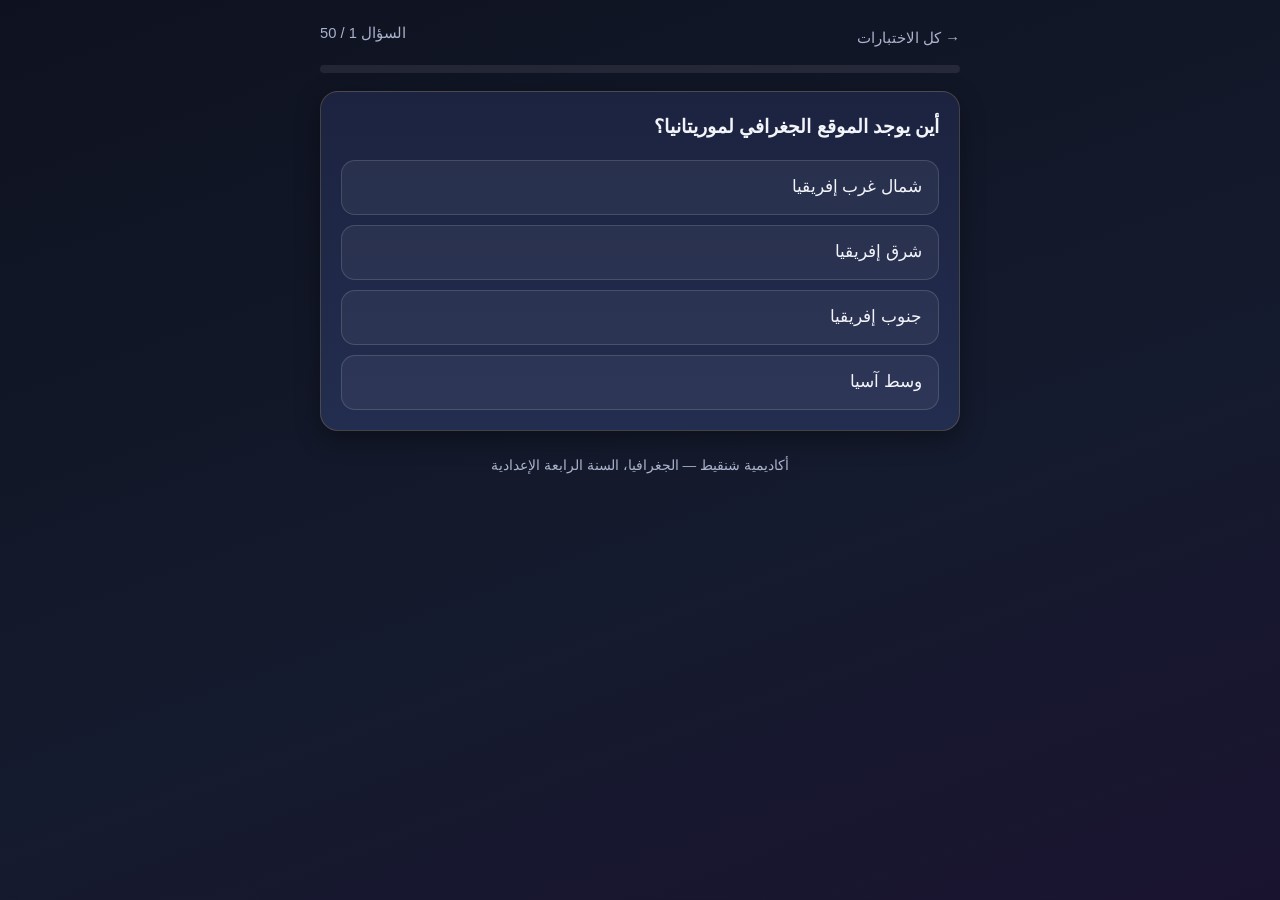
<file: quiz-geo-mauritanie/index.html>
<!DOCTYPE html>
<html lang="ar" dir="rtl">
<head>
<meta charset="UTF-8">
<meta name="viewport" content="width=device-width, initial-scale=1.0">
<title>اختبار: موقع موريتانيا وحدودها ومساحتها وتضاريسها (50 سؤالًا)</title>
<link rel="stylesheet" href="../assets/style.css">
</head>
<body>
<div class="wrap">
  <div class="topbar">
    <a href="../">→ كل الاختبارات</a>
    <span class="qcount" id="count"></span>
  </div>
  <div class="progress"><div id="bar"></div></div>
  <div id="quiz"></div>
  <p class="footer">أكاديمية شنقيط — الجغرافيا، السنة الرابعة الإعدادية</p>
</div>
<script>
window.QUIZ_DATA = {
  "labels": {
    "question": "السؤال",
    "good": "✔ إجابة صحيحة",
    "bad": "✘ إجابة خاطئة",
    "next": "السؤال التالي",
    "result": "عرض النتيجة",
    "restart": "إعادة الاختبار",
    "m1": "ممتاز! أتقنت الدرس كاملًا 🎉",
    "m2": "جيد جدًا! راجع النقاط التي أخطأت فيها.",
    "m3": "لا بأس، أعد مشاهدة الدرس ثم حاول من جديد.",
    "m4": "تحتاج إلى مراجعة الدرس، ثم أعد المحاولة."
  },
  "questions": [
    {
      "q": "أين يوجد الموقع الجغرافي لموريتانيا؟",
      "choices": [
        "شمال غرب إفريقيا",
        "شرق إفريقيا",
        "جنوب إفريقيا",
        "وسط آسيا"
      ],
      "answer": 0,
      "explain": "توجد موريتانيا في شمال غرب إفريقيا، وهي دولة عربية وإفريقية."
    },
    {
      "q": "ما هي الدول والبحار التي تحدّ موريتانيا؟",
      "choices": [
        "المغرب، تونس، ليبيا، والبحر المتوسط",
        "الصحراء الغربية، الجزائر، مالي، نهر السنغال، والمحيط الأطلسي",
        "تشاد، النيجر، والمحيط الهندي",
        "مصر، السودان، والبحر الأحمر"
      ],
      "answer": 1,
      "explain": "تحيط بها: الصحراء الغربية، الجزائر، مالي، نهر السنغال، وتطل على المحيط الأطلسي."
    },
    {
      "q": "ما هو الموقع الفلكي لموريتانيا؟",
      "choices": [
        "بين 5° و15° شمالًا",
        "بين 27° و37° شمالًا",
        "بين 15° و27° شمالًا، وبين 5° و17° غربًا من غرينتش",
        "على خط الاستواء مباشرة"
      ],
      "answer": 2,
      "explain": "الموقع الفلكي هو موقع البلد بالنسبة لخطوط الطول ودوائر العرض: موريتانيا بين 15° و27° شمالًا وبين 5° و17° غربًا من غرينتش."
    },
    {
      "q": "كم تبلغ مساحة موريتانيا وترتيبها؟",
      "choices": [
        "100,000 كم² — الأولى إفريقيًا",
        "500,000 كم² — 10 عالميًا",
        "2,000,000 كم² — 3 عربيًا",
        "1,030,700 كم² — 29 عالميًا، 11 إفريقيًا، 5 عربيًا"
      ],
      "answer": 3,
      "explain": "مساحة موريتانيا 1,030,700 كم²: التاسعة والعشرون عالميًا، الحادية عشرة إفريقيًا، والخامسة عربيًا."
    },
    {
      "q": "ما أطول حدود برية لموريتانيا؟",
      "choices": [
        "مع مالي (2237 كم)",
        "مع الجزائر (463 كم)",
        "مع السنغال (813 كم)",
        "مع الصحراء الغربية (1561 كم)"
      ],
      "answer": 0,
      "explain": "الحدود مع مالي هي الأطول: 2237 كم، ثم الصحراء الغربية 1561 كم، السنغال 813 كم، الجزائر 463 كم، والساحل على الأطلسي 754 كم."
    },
    {
      "q": "ما هي الوحدات التضاريسية الأربع لموريتانيا؟",
      "choices": [
        "جبال عالية وأنهار وبحيرات وغابات",
        "سهول القاعدة القديمة، الهضاب، الكثبان الرملية، السهل الغربي ومنخفض الحوض",
        "صحراء فقط بلا تنوع",
        "قمم جليدية ووديان خضراء"
      ],
      "answer": 1,
      "explain": "تضاريس موريتانيا في الغالب مسطحة ومنخفضة لكنها متنوعة بسبب التقلبات الجيولوجية القديمة والتعرية: أربع وحدات."
    },
    {
      "q": "ما أعلى نقطة في موريتانيا وأين توجد؟",
      "choices": [
        "قمة توبقال 4167 م",
        "هضبة الحنك 2000 م",
        "كدية الجل 915 م في سهول القاعدة القديمة",
        "كثيب الزبار 100 م"
      ],
      "answer": 2,
      "explain": "كدية الجل 915 م أعلى نقطة في موريتانيا، في سهول القاعدة القديمة: جبال قديمة تعرّت حتى صارت سهولًا صخرية تتخللها تلال وعروق رملية."
    },
    {
      "q": "ماذا تعرف الهضبة محليًا في موريتانيا، وما ارتفاعها؟",
      "choices": [
        "تعرف بـ\"الزبار\"، ارتفاعها 10 أمتار",
        "تعرف بـ\"العرق\"، ارتفاعها 3000 متر",
        "تعرف بـ\"الحوض\"، وهي منخفضة تحت مستوى البحر",
        "تعرف بـ\"الظهر\"، وارتفاعها بين 200 و800 متر، وحافتها شديدة الانحدار"
      ],
      "answer": 3,
      "explain": "الهضبة أرض مرتفعة سطحها مستوٍ، تعرف محليًا بـ\"الظهر\"، مثل: الحنك، أدرار، تكانت، العصابة، أفلة."
    },
    {
      "q": "ما هي \"الزبار\"؟",
      "choices": [
        "الكثبان الساحلية التي شكلتها التعرية البحرية",
        "هضاب صخرية في الشرق",
        "أنهار موسمية في الجنوب",
        "آبار عميقة في الشمال"
      ],
      "answer": 0,
      "explain": "الكثبان الرملية امتدادات طولية من الرمل (عروق المجابات الكبرى، عرق أوكار، عروق أكشار، عروق الترارزة)، والكثبان الساحلية تسمى الزبار وقد شكلتها التعرية البحرية."
    },
    {
      "q": "كيف يؤثر السهل الفيضي في أقصى الجنوب على السكان؟",
      "choices": [
        "يهدد المنازل والطرق ويعيق الزراعة",
        "تربة خصبة وماء نهر السنغال = زراعة الأرز، فهو مركز للتجمع البشري وسهل التنقل",
        "لا يؤثر إطلاقًا",
        "يمنع التواصل بين السكان"
      ],
      "answer": 1,
      "explain": "تأثير إيجابي: تربة خصبة + ماء = زراعة الأرز والاستقرار وسهولة التنقل، عكس الكثبان الزاحفة (تهدد البيوت والطرق) والهضاب الصخرية (تعيق التنقل والتواصل)."
    },
    {
      "q": "ماذا نعني بـ«الموقع الجغرافي» لبلد ما؟",
      "choices": [
        "عدد سكان البلد",
        "لغة البلد الرسمية",
        "المكان الذي يوجد فيه البلد والدول والبحار التي تحيط به",
        "عملة البلد"
      ],
      "answer": 2,
      "explain": "الموقع الجغرافي هو المكان الذي يوجد فيه البلد والدول والبحار التي تحيط به."
    },
    {
      "q": "كم يبلغ طول حدود موريتانيا مع الصحراء الغربية؟",
      "choices": [
        "2237 كم",
        "813 كم",
        "463 كم",
        "1561 كم"
      ],
      "answer": 3,
      "explain": "الحدود مع الصحراء الغربية 1561 كم، وهي ثاني أطول الحدود بعد حدود مالي."
    },
    {
      "q": "كم يبلغ طول حدود موريتانيا مع الجزائر؟",
      "choices": [
        "463 كم",
        "1561 كم",
        "813 كم",
        "754 كم"
      ],
      "answer": 0,
      "explain": "الحدود مع الجزائر 463 كم، وهي أقصر الحدود البرية المذكورة في الدرس."
    },
    {
      "q": "كم يبلغ طول حدود موريتانيا مع السنغال؟",
      "choices": [
        "463 كم",
        "813 كم",
        "1561 كم",
        "2237 كم"
      ],
      "answer": 1,
      "explain": "الحدود مع السنغال 813 كم."
    },
    {
      "q": "كم يبلغ طول ساحل موريتانيا على المحيط الأطلسي؟",
      "choices": [
        "463 كم",
        "915 كم",
        "754 كم",
        "2237 كم"
      ],
      "answer": 2,
      "explain": "يبلغ طول الساحل على المحيط الأطلسي 754 كم."
    },
    {
      "q": "ما ترتيب موريتانيا عالميًا من حيث المساحة؟",
      "choices": [
        "1 عالميًا",
        "11 عالميًا",
        "50 عالميًا",
        "29 عالميًا"
      ],
      "answer": 3,
      "explain": "موريتانيا التاسعة والعشرون عالميًا في المساحة."
    },
    {
      "q": "ما ترتيب موريتانيا إفريقيًا من حيث المساحة؟",
      "choices": [
        "11 إفريقيًا",
        "5 إفريقيًا",
        "29 إفريقيًا",
        "20 إفريقيًا"
      ],
      "answer": 0,
      "explain": "الحادية عشرة إفريقيًا."
    },
    {
      "q": "ما ترتيب موريتانيا عربيًا من حيث المساحة؟",
      "choices": [
        "1 عربيًا",
        "5 عربيًا",
        "11 عربيًا",
        "29 عربيًا"
      ],
      "answer": 1,
      "explain": "الخامسة عربيًا. تذكر: 29 عالميًا، 11 إفريقيًا، 5 عربيًا."
    },
    {
      "q": "ما المقصود بـ«التضاريس»؟",
      "choices": [
        "أنواع المناخ",
        "أنواع النباتات",
        "أشكال سطح الأرض",
        "مصادر المياه"
      ],
      "answer": 2,
      "explain": "التضاريس هي أشكال سطح الأرض، مثل: سهل، هضبة، كثبان، تلال."
    },
    {
      "q": "كيف هي تضاريس موريتانيا في الغالب؟",
      "choices": [
        "جبلية عالية جدًا",
        "بركانية",
        "جليدية",
        "مسطحة ومنخفضة لكنها متنوعة"
      ],
      "answer": 3,
      "explain": "تضاريس موريتانيا في الغالب مسطحة ومنخفضة، لكنها متنوعة."
    },
    {
      "q": "ما سببا تنوع التضاريس في موريتانيا؟",
      "choices": [
        "التقلبات الجيولوجية القديمة والتعرية",
        "الزلازل الحديثة والبراكين",
        "الأمطار الاستوائية فقط",
        "صنع الإنسان"
      ],
      "answer": 0,
      "explain": "السبب الأول: التقلبات الجيولوجية القديمة؛ والسبب الثاني: التعرية."
    },
    {
      "q": "ما المقصود بـ«التعرية»؟",
      "choices": [
        "حركة الأمواج فقط",
        "تأثير الرياح والمياه في الصخور والتربة",
        "نمو النباتات",
        "زحف السكان نحو المدن"
      ],
      "answer": 1,
      "explain": "التعرية هي تأثير الرياح والمياه في الصخور والتربة."
    },
    {
      "q": "كيف تشكلت سهول القاعدة القديمة؟",
      "choices": [
        "رواسب نهرية حديثة",
        "حمم بركانية",
        "جبال قديمة تعرّت عبر الزمن فتحولت إلى سهول",
        "جليد ذائب"
      ],
      "answer": 2,
      "explain": "جبال قديمة ← تعرية ← سهول: تعرّت الجبال القديمة حتى صارت سهولًا صخرية تتخللها تلال وعروق رملية."
    },
    {
      "q": "صف سهول القاعدة القديمة:",
      "choices": [
        "رمال ناعمة بلا صخور",
        "غابات كثيفة",
        "أرض مغطاة بالجليد",
        "سهول صخرية تتخللها تلال وعروق رملية"
      ],
      "answer": 3,
      "explain": "سهول القاعدة القديمة سهول صخرية تتخللها تلال وعروق رملية، وفيها كدية الجل 915 م."
    },
    {
      "q": "ما تعريف الهضبة؟",
      "choices": [
        "أرض مرتفعة وسطحها مستوٍ",
        "أرض منخفضة تحت سطح البحر",
        "كثيب رملي متحرك",
        "نهر دائم الجريان"
      ],
      "answer": 0,
      "explain": "الهضبة أرض مرتفعة وسطحها مستوٍ، حافتها شديدة الانحدار."
    },
    {
      "q": "أي مما يلي من هضاب موريتانيا المذكورة في الدرس؟",
      "choices": [
        "الأطلس والهيمالايا",
        "الحنك وأدرار وتكانت والعصابة وأفلة",
        "فوتا جالون وتوبقال",
        "الألب والأنديز"
      ],
      "answer": 1,
      "explain": "من هضاب موريتانيا: الحنك، أدرار، تكانت، العصابة، أفلة، وارتفاعها بين 200 و800 متر."
    },
    {
      "q": "ما هي «العروق» في تضاريس موريتانيا؟",
      "choices": [
        "أنهار دائمة",
        "سلاسل جبلية عالية",
        "أشرطة طويلة من الرمل",
        "بحيرات مالحة"
      ],
      "answer": 2,
      "explain": "العروق امتدادات طولية: أشرطة طويلة من الرمل، مثل عروق المجابات الكبرى وعرق أوكار وعروق أكشار وعروق الترارزة."
    },
    {
      "q": "أي مما يلي من العروق الرملية المذكورة في الدرس؟",
      "choices": [
        "الزبار والظهر",
        "الحنك وأفلة",
        "أركيز وكاراكورو",
        "عروق المجابات الكبرى وعرق أوكار وعروق أكشار وعروق الترارزة"
      ],
      "answer": 3,
      "explain": "من العروق: عروق المجابات الكبرى، عرق أوكار، عروق أكشار، عروق الترارزة. أما الكثبان الساحلية فتسمى الزبار."
    },
    {
      "q": "ما الذي شكّل الكثبان الساحلية (الزبار)؟",
      "choices": [
        "التعرية البحرية",
        "الأمطار الموسمية",
        "الأنهار",
        "الحركات البركانية"
      ],
      "answer": 0,
      "explain": "الكثبان الساحلية (الزبار) شكلتها التعرية البحرية."
    },
    {
      "q": "ما الوحدة التضاريسية الرابعة في موريتانيا؟",
      "choices": [
        "الهضاب",
        "السهل الغربي ومنخفض الحوض",
        "الكثبان الرملية",
        "سهول القاعدة القديمة"
      ],
      "answer": 1,
      "explain": "الوحدات الأربع: سهول القاعدة القديمة، الهضاب، الكثبان الرملية، والسهل الغربي ومنخفض الحوض."
    },
    {
      "q": "كيف تشكل الحوض الرسوبي الموريتاني السنغالي؟",
      "choices": [
        "انفجار بركاني واحد",
        "زحف الكثبان",
        "رواسب تجمعت طبقة فوق طبقة في منخفض عبر زمن طويل",
        "حركة المد والجزر اليومية"
      ],
      "answer": 2,
      "explain": "الرواسب مواد تتجمع في منخفض عبر زمن طويل، فتراكمت طبقة فوق طبقة مشكلة الحوض الرسوبي الموريتاني السنغالي."
    },
    {
      "q": "ما المقصود بـ«الرواسب»؟",
      "choices": [
        "صخور بركانية سائلة",
        "رمال تتطاير يوميًا",
        "مياه جوفية",
        "مواد تتجمع في منخفض عبر زمن طويل"
      ],
      "answer": 3,
      "explain": "الرواسب: مواد تتجمع في منخفض عبر زمن طويل."
    },
    {
      "q": "أي سهل يرتبط بمنطقة الترارزة في الدرس؟",
      "choices": [
        "سهل الترارزة",
        "سهل فوتا جالون",
        "سهل الساحل",
        "سهل أدرار"
      ],
      "answer": 0,
      "explain": "من السهول المذكورة في الدرس: سهل الترارزة."
    },
    {
      "q": "ما أثر الكثبان الزاحفة في السكان؟",
      "choices": [
        "زيادة المساحات الزراعية",
        "تهديد المنازل والطرق",
        "توفير مياه الشرب",
        "تسهيل التنقل"
      ],
      "answer": 1,
      "explain": "الكثبان الزاحفة تهديد للمنازل والطرق، وهذا من التأثيرات السلبية للتضاريس."
    },
    {
      "q": "لماذا تصعب الزراعة في مناطق الكثبان؟",
      "choices": [
        "لأن التربة خصبة جدًا",
        "لأن الأمطار كثيرة",
        "لأن التربة فقيرة والمياه قليلة",
        "لأن الأرض منبسطة"
      ],
      "answer": 2,
      "explain": "تربة فقيرة + نقص المياه = صعوبة الزراعة في مناطق الكثبان."
    },
    {
      "q": "ما أثر الهضاب الصخرية في السكان؟",
      "choices": [
        "زيادة زراعة الأرز",
        "تسهيل حركة القطارات",
        "جذب السياح فقط",
        "صعوبة نقل البضائع وصعوبة التواصل بين السكان"
      ],
      "answer": 3,
      "explain": "الهضاب الصخرية تعيق نقل البضائع والتواصل بين السكان."
    },
    {
      "q": "ماذا يزرع السكان في السهل الفيضي بأقصى الجنوب؟",
      "choices": [
        "الأرز",
        "القمح فقط",
        "التفاح",
        "الزيتون"
      ],
      "answer": 0,
      "explain": "في السهل الفيضي على نهر السنغال: تربة خصبة + ماء = زراعة الأرز."
    },
    {
      "q": "لماذا يُعد السهل الفيضي مركزًا للتجمع البشري؟",
      "choices": [
        "لأنه منطقة منجمية",
        "لأن تربته خصبة وماؤه متوفر وأرضه منبسطة تسهل التنقل",
        "لأنه الأبعد عن النهر",
        "لأن كثبانه تزحف باستمرار"
      ],
      "answer": 1,
      "explain": "السهل الفيضي: الزراعة والاستقرار وسهولة التنقل، لذلك هو مركز للتجمع البشري."
    },
    {
      "q": "هل تؤثر التضاريس في السكان حسب الدرس؟",
      "choices": [
        "لا، لا علاقة لها بالسكان",
        "تؤثر في المناخ فقط",
        "نعم، تؤثر في السكان وأنشطتهم الاقتصادية سلبًا وإيجابًا",
        "تؤثر في الحدود فقط"
      ],
      "answer": 2,
      "explain": "الخلاصة: التضاريس تؤثر في السكان وأنشطتهم الاقتصادية، تأثيرًا سلبيًا (كثبان، هضاب) وإيجابيًا (سهل فيضي)."
    },
    {
      "q": "موريتانيا دولة...",
      "choices": [
        "آسيوية",
        "أوروبية",
        "أمريكية جنوبية",
        "عربية وإفريقية"
      ],
      "answer": 3,
      "explain": "موريتانيا دولة عربية وإفريقية، تقع في شمال غرب إفريقيا."
    },
    {
      "q": "ما خطوط الطول ودوائر العرض؟",
      "choices": [
        "خطوط وهمية مرسومة على الكرة",
        "أنهار تجري على السطح",
        "طرق معبدة",
        "حدود سياسية حقيقية مرئية"
      ],
      "answer": 0,
      "explain": "خطوط الطول ودوائر العرض خطوط وهمية مرسومة على الكرة، ومنها نحدد الموقع الفلكي."
    },
    {
      "q": "بين أي دائرتي عرض تقع موريتانيا؟",
      "choices": [
        "بين 0° و10° شمالًا",
        "بين 15° و27° شمالًا",
        "بين 30° و40° شمالًا",
        "بين 15° و27° جنوبًا"
      ],
      "answer": 1,
      "explain": "تقع موريتانيا بين دائرتي عرض 15° و27° شمالًا."
    },
    {
      "q": "بين أي خطي طول تقع موريتانيا؟",
      "choices": [
        "بين 5° و17° شرقًا",
        "بين 50° و70° غربًا",
        "بين 5° و17° غربًا من غرينتش",
        "على خط غرينتش نفسه"
      ],
      "answer": 2,
      "explain": "تقع موريتانيا بين خطي طول 5° و17° غربًا من غرينتش."
    },
    {
      "q": "أي نهر يحدّ موريتانيا من الجنوب؟",
      "choices": [
        "نهر النيل",
        "نهر النيجر",
        "نهر الكونغو",
        "نهر السنغال"
      ],
      "answer": 3,
      "explain": "من حدود موريتانيا: نهر السنغال جنوبًا."
    },
    {
      "q": "على أي محيط تطل موريتانيا؟",
      "choices": [
        "المحيط الأطلسي",
        "المحيط الهندي",
        "المحيط المتجمد الشمالي",
        "البحر الأحمر"
      ],
      "answer": 0,
      "explain": "تطل موريتانيا على المحيط الأطلسي بساحل طوله 754 كم."
    },
    {
      "q": "رتّب حدود موريتانيا البرية من الأطول إلى الأقصر:",
      "choices": [
        "الجزائر ثم السنغال ثم الصحراء الغربية ثم مالي",
        "مالي (2237) ثم الصحراء الغربية (1561) ثم السنغال (813) ثم الجزائر (463)",
        "السنغال ثم مالي ثم الجزائر ثم الصحراء الغربية",
        "الصحراء الغربية ثم مالي ثم الجزائر ثم السنغال"
      ],
      "answer": 1,
      "explain": "مالي 2237 كم > الصحراء الغربية 1561 كم > السنغال 813 كم > الجزائر 463 كم."
    },
    {
      "q": "كم يبلغ ارتفاع كدية الجل، أعلى نقطة في موريتانيا؟",
      "choices": [
        "2000 م",
        "4167 م",
        "915 م",
        "100 م"
      ],
      "answer": 2,
      "explain": "كدية الجل 915 م، أعلى نقطة في موريتانيا، وتقع في سهول القاعدة القديمة."
    },
    {
      "q": "أي مما يلي تأثير سلبي للتضاريس في موريتانيا؟",
      "choices": [
        "خصوبة السهل الفيضي",
        "سهولة التنقل في السهول المنبسطة",
        "زراعة الأرز في الجنوب",
        "زحف الكثبان الذي يهدد البيوت والطرق"
      ],
      "answer": 3,
      "explain": "من التأثيرات السلبية: الكثبان تزحف فتهدد السكان، والهضاب الصخرية تعيق التنقل. أما خصوبة السهل الفيضي فتأثير إيجابي."
    },
    {
      "q": "أي مما يلي تأثير إيجابي للتضاريس في موريتانيا؟",
      "choices": [
        "السهل الفيضي: تربة خصبة وزراعة واستقرار وتنقل سهل",
        "الكثبان الزاحفة",
        "الهضاب الصخرية الوعرة",
        "قلة المياه في مناطق الكثبان"
      ],
      "answer": 0,
      "explain": "التأثير الإيجابي يظهر في السهل الفيضي: تربة خصبة ← زراعة ← استقرار، وأرض منبسطة تسهل التنقل."
    },
    {
      "q": "ماذا تعرّفنا في هذا الدرس؟",
      "choices": [
        "مناخ موريتانيا وأقاليمه",
        "موقع موريتانيا وحدودها ومساحتها وتضاريسها وأثر التضاريس في حياة السكان وأنشطتهم",
        "الزراعة والرعي فقط",
        "تاريخ موريتانيا القديم"
      ],
      "answer": 1,
      "explain": "تعرفنا على موقع موريتانيا وحدودها ومساحتها وتضاريسها، وفهمنا كيف تؤثر التضاريس في حياة السكان وأنشطتهم."
    }
  ]
};
</script>
<script src="../assets/quiz.js"></script>
</body>
</html>
</file>
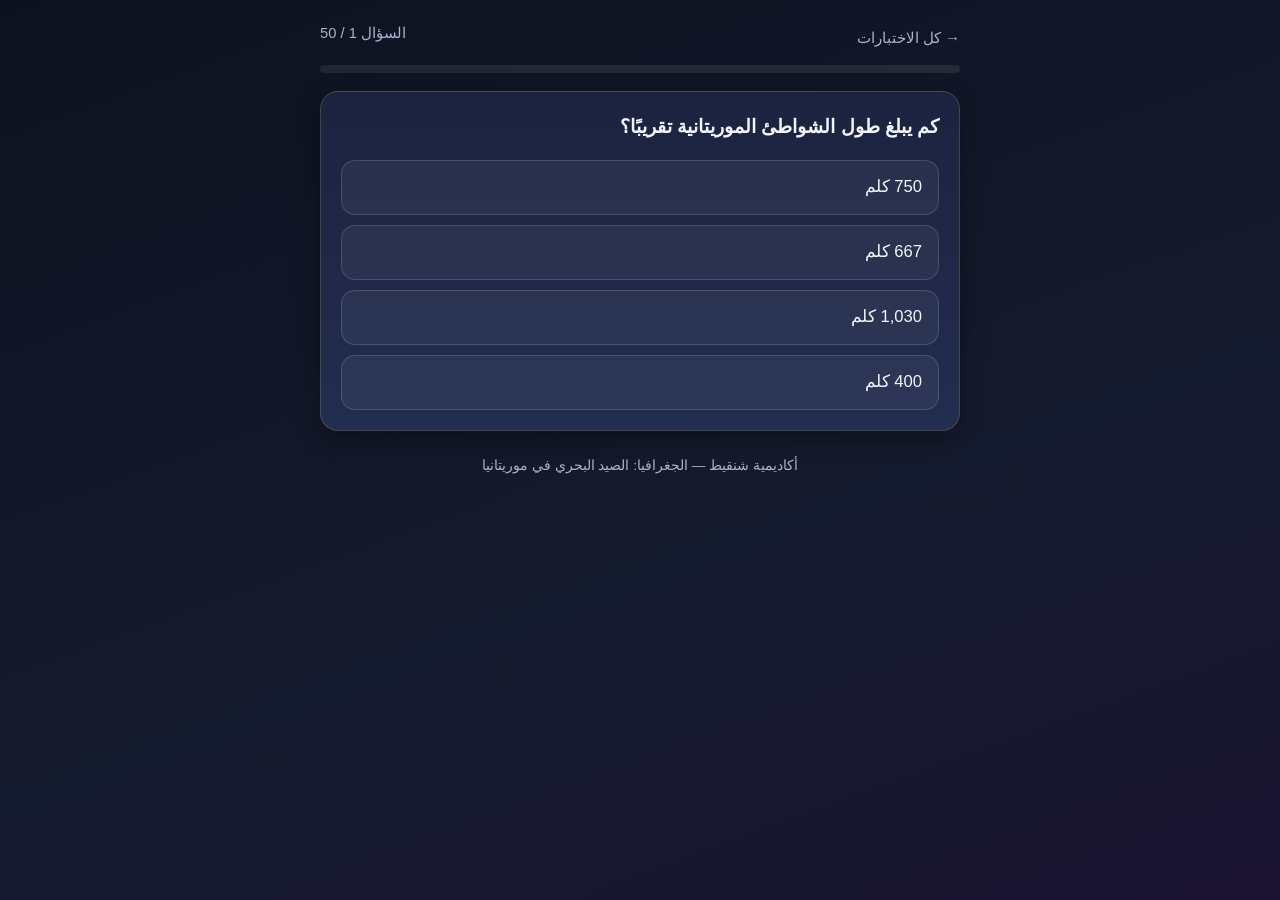
<file: quiz-geo-seid/index.html>
<!DOCTYPE html>
<html lang="ar" dir="rtl">
<head>
<meta charset="UTF-8">
<meta name="viewport" content="width=device-width, initial-scale=1.0">
<title>اختبار: الصيد البحري في موريتانيا — الجغرافيا (50 سؤالًا)</title>
<link rel="stylesheet" href="../assets/style.css">
</head>
<body>
<div class="wrap">
  <div class="topbar">
    <a href="../">→ كل الاختبارات</a>
    <span class="qcount" id="count"></span>
  </div>
  <div class="progress"><div id="bar"></div></div>
  <div id="quiz"></div>
  <p class="footer">أكاديمية شنقيط — الجغرافيا: الصيد البحري في موريتانيا</p>
</div>
<script>
window.QUIZ_DATA = {
  "labels": {
    "question": "السؤال",
    "good": "✔ إجابة صحيحة",
    "bad": "✘ إجابة خاطئة",
    "next": "السؤال التالي",
    "result": "عرض النتيجة",
    "restart": "إعادة الاختبار",
    "m1": "ممتاز! أتقنت الدرس كاملًا 🎉",
    "m2": "جيد جدًا! راجع النقاط التي أخطأت فيها.",
    "m3": "لا بأس، أعد مشاهدة الدرس ثم حاول من جديد.",
    "m4": "تحتاج إلى مراجعة الدرس، ثم أعد المحاولة."
  },
  "questions": [
    {
      "q": "كم يبلغ طول الشواطئ الموريتانية تقريبًا؟",
      "choices": [
        "750 كلم",
        "667 كلم",
        "1,030 كلم",
        "400 كلم"
      ],
      "answer": 0,
      "explain": "تمتد شواطئ موريتانيا على طول حوالي سبعمئة وخمسين كيلومترًا."
    },
    {
      "q": "بماذا تتميز شواطئ موريتانيا عالميًا؟",
      "choices": [
        "أنها الأطول في العالم",
        "أنها من أغنى الشواطئ في العالم بالأسماك",
        "أنها الأفقر بالأسماك",
        "أنها كلها موانئ"
      ],
      "answer": 1,
      "explain": "شواطئ موريتانيا من أغنى الشواطئ في العالم."
    },
    {
      "q": "ما اسم الظاهرة التي تجعل الشواطئ غنية بالمواد الغذائية؟",
      "choices": [
        "التعرية",
        "الفيضان",
        "الانبثاق",
        "الاحتطاب"
      ],
      "answer": 2,
      "explain": "الانبثاق: يصعد الماء البارد من الأعماق نحو السطح ويحمل معه مواد غذائية."
    },
    {
      "q": "ما المادة التي يكثر وجودها بسبب الانبثاق وتتغذى عليها الأسماك؟",
      "choices": [
        "الرمل",
        "الملح",
        "الأعشاب البرية",
        "البلاكتون"
      ],
      "answer": 3,
      "explain": "يكثر في الماء البلاكتون، وهو الطعام الذي تتغذى عليه الأسماك."
    },
    {
      "q": "لماذا يساعد دفء الشواطئ على كثرة الأسماك؟",
      "choices": [
        "لأن الماء الدافئ مكان مناسب لتبييض الأسماك وتكاثرها",
        "لأنه يطرد الأسماك",
        "لأنه يزيد الملوحة فقط",
        "لأنه يمنع الصيد"
      ],
      "answer": 0,
      "explain": "الماء الدافئ مكان مناسب لتبييض الأسماك، أي وضع بيضها وتكاثرها، فتتكاثر بكثرة."
    },
    {
      "q": "إلى كم نوع ينقسم الصيد البحري في موريتانيا وما هما؟",
      "choices": [
        "ثلاثة أنواع",
        "نوعان: الصيد التقليدي والصيد الحديث (الصناعي)",
        "نوع واحد فقط",
        "أربعة أنواع"
      ],
      "answer": 1,
      "explain": "ينقسم الصيد البحري إلى نوعين: الصيد التقليدي، والصيد الحديث ويسمى أيضًا الصناعي."
    },
    {
      "q": "أين يمارس الصيد التقليدي؟",
      "choices": [
        "في الأعماق البعيدة",
        "في الأنهار فقط",
        "في المياه القريبة من الشواطئ وغير العميقة",
        "في البحيرات الداخلية"
      ],
      "answer": 2,
      "explain": "الصيد التقليدي يمارس في المياه القريبة من الشواطئ وفي المياه غير العميقة."
    },
    {
      "q": "ما وسائل الصيد التقليدي؟",
      "choices": [
        "السفن العملاقة والرادارات",
        "الأساطيل الأجنبية",
        "الطائرات",
        "القوارب الخشبية والشباك المصنوعة محليًا والصنارة"
      ],
      "answer": 3,
      "explain": "يعتمد الصيد التقليدي على وسائل بسيطة: القوارب الخشبية، والشباك المصنوعة محليًا، والصنارة."
    },
    {
      "q": "ما المجموعة المحلية المعروفة بممارسة الصيد التقليدي؟",
      "choices": [
        "الإيمراكن",
        "لوولوف فقط",
        "التجار",
        "المزارعون"
      ],
      "answer": 0,
      "explain": "يمارس الصيد التقليدي مجموعات محلية مثل الإيمراكن، وتوجد أيضًا جماعات لوولوف قرب كرمسين."
    },
    {
      "q": "أين تعيش مجموعات الإيمراكن؟",
      "choices": [
        "في الصحراء الداخلية",
        "في قرى صغيرة على طول الساحل مثل انوامغار ولمحيجرات",
        "في الجبال",
        "في العاصمة فقط"
      ],
      "answer": 1,
      "explain": "الإيمراكن يعيشون في قرى صغيرة على طول الساحل، مثل انوامغار ولمحيجرات."
    },
    {
      "q": "أين توجد جماعات لوولوف الممارسة للصيد؟",
      "choices": [
        "قرب نواذيبو",
        "قرب أطار",
        "قرب كرمسين",
        "قرب شنقيط"
      ],
      "answer": 2,
      "explain": "توجد جماعات لوولوف قرب كرمسين تمارس الصيد التقليدي."
    },
    {
      "q": "بماذا يتميز الصيد التقليدي في مدينة نواذيبو؟",
      "choices": [
        "أنه ممنوع",
        "أنه للتصدير فقط",
        "أنه بلا ميناء",
        "أصبح مستقلًا: له إدارة خاصة وميناء خاص وقوارب خاصة ويوفر فرص عمل كثيرة"
      ],
      "answer": 3,
      "explain": "في نواذيبو أصبح الصيد التقليدي مستقلًا: إدارة خاصة، وميناء خاص، وقوارب خاصة، ويوفر فرص عمل كثيرة."
    },
    {
      "q": "كم بلغ إنتاج الصيد التقليدي سنة 2017؟",
      "choices": [
        "347,908 أطنان",
        "270,706 أطنان",
        "313,114 طنًا",
        "843,541 طنًا"
      ],
      "answer": 0,
      "explain": "إنتاج الصيد التقليدي سنة 2017: 347,908 أطنان."
    },
    {
      "q": "ماذا حدث لإنتاج الصيد التقليدي سنة 2018؟",
      "choices": [
        "ارتفع إلى الضعف",
        "انخفض إلى 270,706 أطنان",
        "بقي ثابتًا",
        "توقف تمامًا"
      ],
      "answer": 1,
      "explain": "سنة 2018 نزل الإنتاج إلى 270,706 أطنان ثم ارتفع بعد ذلك: إنتاج متذبذب."
    },
    {
      "q": "كم بلغ إنتاج الصيد التقليدي سنة 2021؟",
      "choices": [
        "347,908 أطنان",
        "270,706 أطنان",
        "313,114 طنًا",
        "635,105 أطنان"
      ],
      "answer": 2,
      "explain": "وصل إنتاج الصيد التقليدي إلى 313,114 طنًا سنة 2021."
    },
    {
      "q": "كيف يتطور إنتاج الصيد التقليدي من سنة إلى أخرى؟",
      "choices": [
        "يزداد دائمًا",
        "ينقص دائمًا",
        "ثابت تمامًا",
        "يتذبذب: يرتفع وينزل"
      ],
      "answer": 3,
      "explain": "إنتاج الصيد التقليدي يتذبذب من سنة إلى أخرى: 347,908 ثم 270,706 ثم 289,138 ثم 316,347 ثم 313,114 طنًا."
    },
    {
      "q": "إلى أين يوجه إنتاج الصيد التقليدي أساسًا؟",
      "choices": [
        "إلى الاستهلاك المحلي",
        "إلى التصدير",
        "إلى المصانع الأجنبية",
        "إلى التخزين فقط"
      ],
      "answer": 0,
      "explain": "إنتاج الصيد التقليدي موجه أساسًا للاستهلاك المحلي، أي أنه يؤكل في بلادنا."
    },
    {
      "q": "ما أهمية الصيد التقليدي للسوق المحلية؟",
      "choices": [
        "لا يزود السوق بشيء",
        "هو المزود الأساسي للسوق المحلية بالأسماك ويوفر فرص عمل للكثير من الشباب",
        "يزود السوق الأجنبية فقط",
        "يلغي الوظائف"
      ],
      "answer": 1,
      "explain": "الصيد التقليدي هو المزود الأساسي للسوق المحلية بالأسماك، ويوفر فرص عمل للكثير من الشباب."
    },
    {
      "q": "مما تضرر قطاع الصيد التقليدي؟",
      "choices": [
        "من كثرة الأمطار",
        "من غياب الأسماك نهائيًا",
        "من مضايقة الصيد الصناعي له",
        "من إغلاق الشواطئ"
      ],
      "answer": 2,
      "explain": "قطاع الصيد التقليدي تضرر من مضايقة الصيد الصناعي له."
    },
    {
      "q": "كيف يمارس الصيد الحديث (الصناعي)؟",
      "choices": [
        "بقوارب خشبية قرب الشاطئ",
        "بالصنارة فقط",
        "في الأودية",
        "بواسطة السفن العملاقة في الأعماق"
      ],
      "answer": 3,
      "explain": "الصيد الحديث يمارس بواسطة السفن العملاقة في الأعماق."
    },
    {
      "q": "لماذا يعد الصيد الصناعي الركيزة الأساسية للاقتصاد؟",
      "choices": [
        "لأنه يوفر العملات الصعبة (الأجنبية)",
        "لأنه يوفر الماء",
        "لأنه مجاني",
        "لأنه يقلل الموانئ"
      ],
      "answer": 0,
      "explain": "الصيد الصناعي هو الركيزة الأساسية للاقتصاد لأنه يوفر العملات الصعبة، أي العملات الأجنبية."
    },
    {
      "q": "كم كان عدد البواخر الموريتانية والأجنبية سنة 2018؟",
      "choices": [
        "245 موريتانية و155 أجنبية",
        "187 موريتانية و262 أجنبية",
        "262 موريتانية و187 أجنبية",
        "400 موريتانية و100 أجنبية"
      ],
      "answer": 1,
      "explain": "سنة 2018: 187 باخرة موريتانية (الأعمدة الزرقاء) و262 أجنبية (البرتقالية)."
    },
    {
      "q": "كم أصبح عدد البواخر الموريتانية والأجنبية سنة 2021؟",
      "choices": [
        "187 موريتانية و262 أجنبية",
        "155 موريتانية و245 أجنبية",
        "245 موريتانية و155 أجنبية",
        "50 موريتانية و400 أجنبية"
      ],
      "answer": 2,
      "explain": "سنة 2021: 245 باخرة موريتانية و155 أجنبية."
    },
    {
      "q": "ماذا نلاحظ في تطور أعداد البواخر بين 2018 و2021؟",
      "choices": [
        "الموريتانية نقصت والأجنبية زادت",
        "كلاهما زاد",
        "كلاهما نقص",
        "البواخر الموريتانية زادت والأجنبية نقصت"
      ],
      "answer": 3,
      "explain": "الموريتانية من 187 إلى 245، والأجنبية من 262 إلى 155: الموريتانية زادت والأجنبية نقصت."
    },
    {
      "q": "كم بلغ إنتاج الصيد الصناعي سنة 2017؟",
      "choices": [
        "843,541 طنًا",
        "1,262,525 طنًا",
        "635,105 أطنان",
        "347,908 أطنان"
      ],
      "answer": 0,
      "explain": "إنتاج الصيد الصناعي سنة 2017: حوالي 843 ألف طن (843,541)."
    },
    {
      "q": "في أي سنة بلغ إنتاج الصيد الصناعي أعلى قيمة وكم كانت؟",
      "choices": [
        "سنة 2017: 843,541",
        "سنة 2018: 1,262,525 طنًا",
        "سنة 2021: 635,105",
        "سنة 2020: 939,366"
      ],
      "answer": 1,
      "explain": "أعلى قيمة كانت سنة 2018: أكثر من مليون ومئتين واثنين وستين ألف طن (1,262,525)."
    },
    {
      "q": "كم بلغ إنتاج الصيد الصناعي سنة 2021؟",
      "choices": [
        "1,262,525 طنًا",
        "843,541 طنًا",
        "635,105 أطنان",
        "313,114 طنًا"
      ],
      "answer": 2,
      "explain": "نزل الإنتاج سنة بعد سنة حتى وصل سنة 2021 إلى حوالي 635 ألف طن (635,105)."
    },
    {
      "q": "إلى أين يوجه إنتاج الصيد الصناعي أساسًا؟",
      "choices": [
        "إلى الاستهلاك المحلي فقط",
        "إلى القرى الداخلية",
        "لا يوجه لشيء",
        "إلى التصدير للخارج"
      ],
      "answer": 3,
      "explain": "الصيد الصناعي يوجه أساسًا للتصدير إلى الخارج، وتسوق حوالي مئتي نوع من الأسماك في العالم كله."
    },
    {
      "q": "إلى أي نوعين رئيسيين ينقسم الصيد الصناعي؟",
      "choices": [
        "صيد الأعماق والصيد السطحي",
        "الصيد الشتوي والصيفي",
        "صيد النهر وصيد البحيرة",
        "الصيد الليلي والنهاري"
      ],
      "answer": 0,
      "explain": "ينقسم الصيد الصناعي إلى نوعين رئيسيين: صيد الأعماق، والصيد السطحي."
    },
    {
      "q": "ما أحد الموانئ الرئيسية لتفريغ منتجات الصيد الصناعي؟",
      "choices": [
        "ميناء روصو",
        "ميناء نواذيبو",
        "ميناء أطار",
        "ميناء كرمسين"
      ],
      "answer": 1,
      "explain": "الموانئ الرئيسية الثلاثة لتفريغ منتجات الصيد الصناعي: ميناء نواذيبو، وتانيت، وانجاكو."
    },
    {
      "q": "كم عدد الموانئ الرئيسية لتفريغ الصيد الصناعي وما هي؟",
      "choices": [
        "واحد: نواذيبو فقط",
        "خمسة موانئ",
        "ثلاثة: نواذيبو وتانيت وانجاكو",
        "ميناءان فقط"
      ],
      "answer": 2,
      "explain": "توجد ثلاثة موانئ رئيسية لتفريغ منتجات الصيد الصناعي: ميناء نواذيبو، وتانيت، وانجاكو."
    },
    {
      "q": "كم يقدر الاحتياطي الخام من الأسماك في موريتانيا سنويًا؟",
      "choices": [
        "2.3 مليون طن",
        "2.6 مليون طن",
        "750 ألف طن",
        "1.8 مليون طن (مليون وثمانمئة ألف طن)"
      ],
      "answer": 3,
      "explain": "يصل الاحتياطي الخام إلى مليون وثمانمئة ألف طن سنويًا (1.8 مليون طن)."
    },
    {
      "q": "كم يبلغ تنوع الأسماك في الشواطئ الموريتانية؟",
      "choices": [
        "حوالي 700 صنف من الأسماك",
        "حوالي 200 صنف فقط",
        "حوالي 50 صنفًا",
        "أكثر من 10 آلاف صنف"
      ],
      "answer": 0,
      "explain": "الاحتياطي يمتاز بتنوع كبير يصل إلى سبعمئة صنف من الأسماك."
    },
    {
      "q": "كم نوعًا من الأسماك قابل للتسويق؟",
      "choices": [
        "حوالي 700 نوع",
        "حوالي 200 نوع",
        "حوالي 20 نوعًا",
        "كل الأنواع السبعمئة"
      ],
      "answer": 1,
      "explain": "من أصل 700 صنف، حوالي مئتا نوع قابل للتسويق ومطلوب في العالم كله."
    },
    {
      "q": "كم عدد سفن الصيد الصناعي الأجنبية النشطة في الشواطئ الموريتانية في السنوات الأخيرة؟",
      "choices": [
        "أقل من 50 سفينة",
        "155 سفينة بالضبط",
        "أكثر من 400 سفينة",
        "لا سفن أجنبية"
      ],
      "answer": 2,
      "explain": "تنشط في الشواطئ الموريتانية أكثر من أربعمئة سفينة صيد صناعي من الأساطيل الأجنبية."
    },
    {
      "q": "إلى كم نوع تنقسم مشاكل الصيد في موريتانيا؟",
      "choices": [
        "نوع واحد",
        "نوعان",
        "خمسة أنواع",
        "ثلاثة: بشرية، وفنية ومالية، وبيئية"
      ],
      "answer": 3,
      "explain": "مشاكل الصيد ثلاثة أنواع: بشرية، وفنية ومالية، وبيئية."
    },
    {
      "q": "ما المشاكل البشرية للصيد؟",
      "choices": [
        "الاستغلال المفرط للثروة السمكية وسيطرة رجال الأعمال الأجانب والعزوف عن مهنة الصيد",
        "التلوث فقط",
        "الصيد الجائر فقط",
        "الجفاف"
      ],
      "answer": 0,
      "explain": "المشاكل البشرية: الاستغلال المفرط للثروة السمكية، سيطرة رجال الأعمال الأجانب، العزوف عن مهنة الصيد."
    },
    {
      "q": "ما المقصود بالعزوف عن مهنة الصيد؟",
      "choices": [
        "كثرة الصيادين",
        "ابتعاد الناس عن ممارسة مهنة الصيد",
        "زيادة الأسماك",
        "تحسن المعدات"
      ],
      "answer": 1,
      "explain": "من المشاكل البشرية: العزوف عن مهنة الصيد، أي ابتعاد الناس عن ممارستها."
    },
    {
      "q": "ما المشاكل الفنية والمالية للصيد؟",
      "choices": [
        "سيطرة الأجانب فقط",
        "التلوث",
        "ضعف التمويلات، وعدم توفر المعدات والتكنولوجيا والخبرة العالية، وضعف الرقابة",
        "كثرة الموانئ"
      ],
      "answer": 2,
      "explain": "المشاكل الفنية والمالية: ضعف التمويلات، عدم توفر المعدات والتكنولوجيا والخبرة العالية المستوى، ضعف الرقابة على حمايته."
    },
    {
      "q": "أي مما يلي مشكلة بيئية للصيد؟",
      "choices": [
        "ضعف التمويلات",
        "العزوف عن المهنة",
        "سيطرة رجال الأعمال الأجانب",
        "الصيد الجائر"
      ],
      "answer": 3,
      "explain": "المشاكل البيئية: الصيد الجائر والتلوث (أسماك ميتة على الشاطئ وأوساخ على الرمل)."
    },
    {
      "q": "ما المشكلة البيئية الثانية مع الصيد الجائر؟",
      "choices": [
        "التلوث",
        "ضعف التمويلات",
        "قلة الأسماك أصلًا",
        "غياب الموانئ"
      ],
      "answer": 0,
      "explain": "المشاكل البيئية للصيد: الصيد الجائر، والتلوث."
    },
    {
      "q": "ماذا قال الدرس عن الرقابة البحرية؟",
      "choices": [
        "الرقابة قوية جدًا",
        "الرقابة البحرية ضعيفة لحماية الثروة السمكية",
        "لا حاجة للرقابة",
        "الرقابة للسفن الأجنبية فقط"
      ],
      "answer": 1,
      "explain": "من مشاكل الصيد بشكل عام: ضعف الرقابة البحرية لحمايته."
    },
    {
      "q": "ما مكانة موريتانيا في تصدير الأسماك حسب الدرس؟",
      "choices": [
        "أول مصدر في إفريقيا",
        "لا تصدر الأسماك أبدًا",
        "من بين أكثر الدول المصدرة للأسماك في العالم",
        "آخر دولة في العالم"
      ],
      "answer": 2,
      "explain": "الكتاب يقول إن موريتانيا من بين أكثر الدول المصدرة للأسماك في العالم، ولا يقول إنها الأولى في إفريقيا."
    },
    {
      "q": "صح أم خطأ: يبلغ طول الشواطئ الموريتانية 667 كيلومترًا.",
      "choices": [
        "صح",
        "صح: 667 بالضبط",
        "لا يمكن المعرفة",
        "خطأ: الطول حوالي 750 كلم"
      ],
      "answer": 3,
      "explain": "خطأ: طول الشواطئ حوالي سبعمئة وخمسين كيلومترًا وليس 667."
    },
    {
      "q": "صح أم خطأ: يتوفر نوعان من الصيد في موريتانيا هما الصناعي والتقليدي.",
      "choices": [
        "صح",
        "خطأ",
        "خطأ: ثلاثة أنواع",
        "خطأ: نوع واحد"
      ],
      "answer": 0,
      "explain": "صح: الصيد البحري في موريتانيا نوعان: التقليدي والصناعي (الحديث)."
    },
    {
      "q": "صح أم خطأ: تؤدي ظاهرة الانبثاق إلى دفء الشواطئ الموريتانية وغناها بالمواد المغذية.",
      "choices": [
        "خطأ",
        "صح",
        "خطأ: الانبثاق يجلب التلوث",
        "لا علاقة للانبثاق بالشواطئ"
      ],
      "answer": 1,
      "explain": "صح: الانبثاق يصعد بالماء البارد حاملًا المواد الغذائية فتغنى الشواطئ، وشواطئنا دافئة وغنية."
    },
    {
      "q": "صح أم خطأ: موريتانيا هي أول مصدر للأسماك في إفريقيا.",
      "choices": [
        "صح",
        "صح تمامًا",
        "خطأ: الدرس يقول من بين أكثر المصدرين في العالم فقط",
        "الأولى في العالم"
      ],
      "answer": 2,
      "explain": "خطأ: الكتاب يقول إنها من بين أكثر الدول المصدرة للأسماك في العالم، ولا يقول إنها الأولى في إفريقيا."
    },
    {
      "q": "في ماذا يساهم الصيد البحري وطنيًا؟",
      "choices": [
        "في الزراعة فقط",
        "في السياحة فقط",
        "لا يساهم في شيء",
        "في الناتج الداخلي الوطني والميزانية السنوية وفرص التشغيل والعملات الصعبة"
      ],
      "answer": 3,
      "explain": "يساهم الصيد البحري في الناتج الداخلي الوطني وفي الميزانية السنوية، ويفتح فرص التشغيل، ويوفر العملات الصعبة."
    },
    {
      "q": "ما الفرق الأساسي بين الصيد التقليدي والصيد الصناعي؟",
      "choices": [
        "التقليدي بوسائل بسيطة قرب الشاطئ للسوق المحلية، والصناعي بسفن عملاقة في الأعماق للتصدير",
        "كلاهما للتصدير فقط",
        "كلاهما قرب الشاطئ",
        "الصناعي أبسط وسائل من التقليدي"
      ],
      "answer": 0,
      "explain": "التقليدي: قوارب خشبية وشباك محلية قرب الشاطئ، موجه للسوق المحلية. الصناعي: سفن عملاقة في الأعماق، موجه للتصدير."
    },
    {
      "q": "ماذا ذكر الملخص من مشاكل بشرية إضافية تتعلق بالمجتمع؟",
      "choices": [
        "كثرة السكان",
        "عقلية المجتمع وعاداته الغذائية",
        "قلة الموانئ",
        "ارتفاع الأسعار"
      ],
      "answer": 1,
      "explain": "ذكر الملخص من المشاكل البشرية: العزوف عن ممارسة المهنة، وعقلية المجتمع وعاداته الغذائية."
    }
  ]
};
</script>
<script src="../assets/quiz.js"></script>
</body>
</html>
</file>
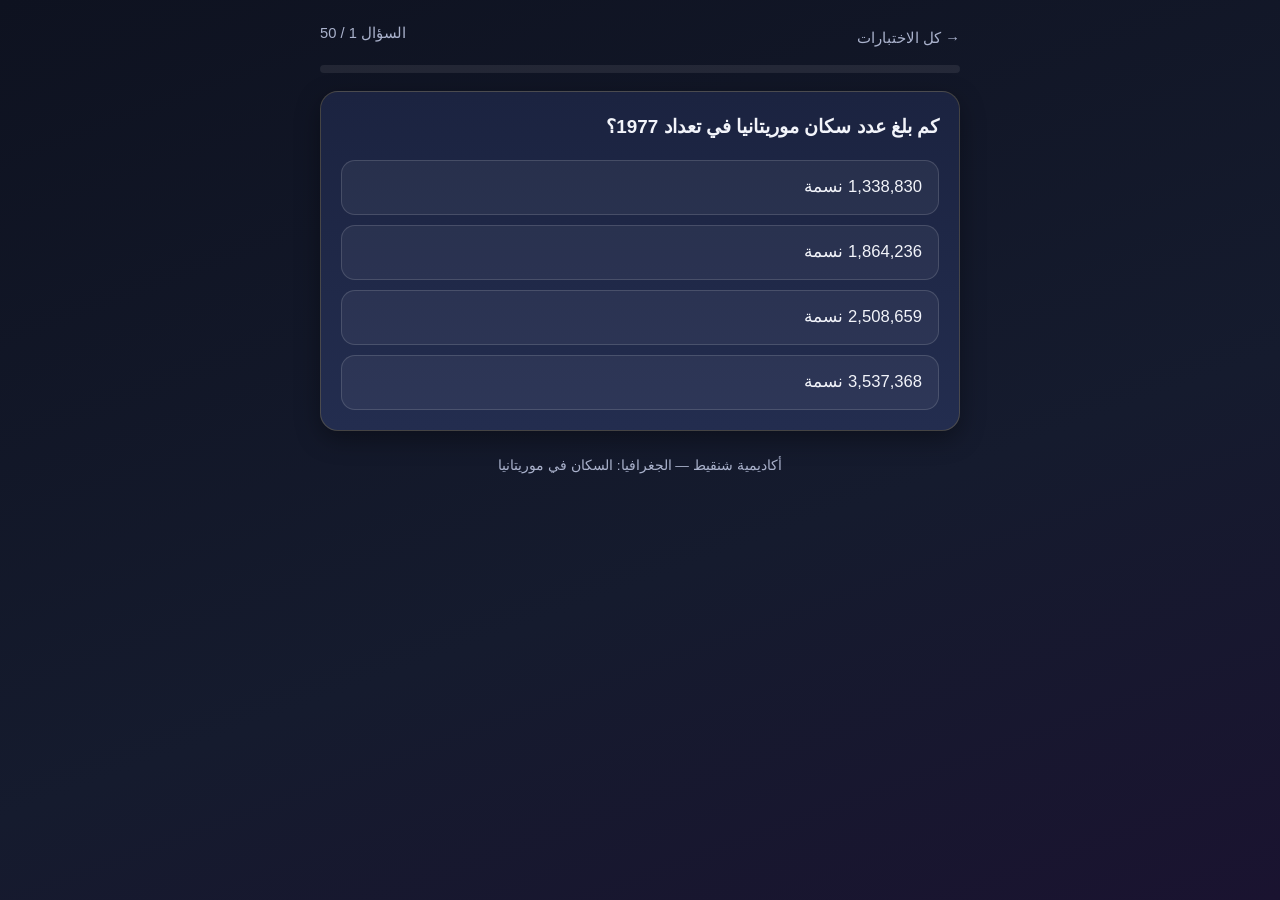
<file: quiz-geo-sukkan/index.html>
<!DOCTYPE html>
<html lang="ar" dir="rtl">
<head>
<meta charset="UTF-8">
<meta name="viewport" content="width=device-width, initial-scale=1.0">
<title>اختبار: السكان في موريتانيا — الجغرافيا (50 سؤالًا)</title>
<link rel="stylesheet" href="../assets/style.css">
</head>
<body>
<div class="wrap">
  <div class="topbar">
    <a href="../">→ كل الاختبارات</a>
    <span class="qcount" id="count"></span>
  </div>
  <div class="progress"><div id="bar"></div></div>
  <div id="quiz"></div>
  <p class="footer">أكاديمية شنقيط — الجغرافيا: السكان في موريتانيا</p>
</div>
<script>
window.QUIZ_DATA = {
  "labels": {
    "question": "السؤال",
    "good": "✔ إجابة صحيحة",
    "bad": "✘ إجابة خاطئة",
    "next": "السؤال التالي",
    "result": "عرض النتيجة",
    "restart": "إعادة الاختبار",
    "m1": "ممتاز! أتقنت الدرس كاملًا 🎉",
    "m2": "جيد جدًا! راجع النقاط التي أخطأت فيها.",
    "m3": "لا بأس، أعد مشاهدة الدرس ثم حاول من جديد.",
    "m4": "تحتاج إلى مراجعة الدرس، ثم أعد المحاولة."
  },
  "questions": [
    {
      "q": "كم بلغ عدد سكان موريتانيا في تعداد 1977؟",
      "choices": [
        "1,338,830 نسمة",
        "1,864,236 نسمة",
        "2,508,659 نسمة",
        "3,537,368 نسمة"
      ],
      "answer": 0,
      "explain": "تعداد 1977: 1,338,830 نسمة."
    },
    {
      "q": "كم بلغ عدد سكان موريتانيا في تعداد 1988؟",
      "choices": [
        "1,338,830 نسمة",
        "1,864,236 نسمة",
        "2,508,659 نسمة",
        "3,537,368 نسمة"
      ],
      "answer": 1,
      "explain": "تعداد 1988: 1,864,236 نسمة."
    },
    {
      "q": "كم بلغ عدد سكان موريتانيا في تعداد 2000؟",
      "choices": [
        "1,864,236 نسمة",
        "1,338,830 نسمة",
        "2,508,659 نسمة",
        "3,537,368 نسمة"
      ],
      "answer": 2,
      "explain": "تعداد 2000: 2,508,659 نسمة."
    },
    {
      "q": "كم بلغ عدد سكان موريتانيا في تعداد 2013؟",
      "choices": [
        "2,508,659 نسمة",
        "1,864,236 نسمة",
        "1,338,830 نسمة",
        "3,537,368 نسمة"
      ],
      "answer": 3,
      "explain": "تعداد 2013: 3,537,368 نسمة."
    },
    {
      "q": "رتّب أعداد السكان تصاعديًا حسب التعدادات:",
      "choices": [
        "1,338,830 (1977) ثم 1,864,236 (1988) ثم 2,508,659 (2000) ثم 3,537,368 (2013)",
        "3,537,368 ثم 2,508,659 ثم 1,864,236 ثم 1,338,830",
        "1,864,236 ثم 1,338,830 ثم 3,537,368 ثم 2,508,659",
        "2,508,659 ثم 1,864,236 ثم 1,338,830 ثم 3,537,368"
      ],
      "answer": 0,
      "explain": "التعدادات تتزايد: 1977 ثم 1988 ثم 2000 ثم 2013."
    },
    {
      "q": "ماذا نستنتج من تطور أعداد السكان عبر هذه التعدادات؟",
      "choices": [
        "أن العدد في تراجع",
        "أن عدد السكان في تزايد مستمر",
        "أن العدد ثابت لا يتغير",
        "أن العدد يزيد سنة وينقص سنة"
      ],
      "answer": 1,
      "explain": "من 1,338,830 سنة 1977 إلى 3,537,368 سنة 2013: عدد السكان في تزايد مستمر."
    },
    {
      "q": "ما التعداد (الإحصاء العام للسكان)؟",
      "choices": [
        "رحلة سياحية منظمة",
        "جمع الضرائب من التجار",
        "عملية رسمية لعدّ سكان البلد وجمع معلومات عنهم",
        "حملة انتخابية"
      ],
      "answer": 2,
      "explain": "التعداد عملية رسمية لعدّ سكان البلد وجمع معلومات عنهم: عددهم، أعمارهم، أماكن سكناهم..."
    },
    {
      "q": "كم تبلغ نسبة الرجال (الذكور) من سكان موريتانيا؟",
      "choices": [
        "50.7%",
        "44.22%",
        "51.91%",
        "49.3%"
      ],
      "answer": 3,
      "explain": "الرجال 49.3% من السكان."
    },
    {
      "q": "كم تبلغ نسبة النساء (الإناث) من سكان موريتانيا؟",
      "choices": [
        "50.7%",
        "49.3%",
        "3.87%",
        "62.7%"
      ],
      "answer": 0,
      "explain": "النساء 50.7% من السكان."
    },
    {
      "q": "أيهما أكثر عددًا في موريتانيا؟",
      "choices": [
        "الرجال ضعف النساء",
        "النساء أكثر قليلًا من الرجال",
        "الرجال أكثر بكثير",
        "العدد متساوٍ تمامًا"
      ],
      "answer": 1,
      "explain": "النساء 50.7% مقابل 49.3% للرجال: النساء أكثر قليلًا."
    },
    {
      "q": "كيف يتوزع سكان موريتانيا على تراب البلاد؟",
      "choices": [
        "توزيعًا متساويًا تمامًا",
        "كلهم في الشمال",
        "توزيعًا غير متساوٍ (غير منتظم)",
        "كلهم في مدينة واحدة"
      ],
      "answer": 2,
      "explain": "يتوزع سكان موريتانيا توزيعًا غير متساوٍ على تراب البلاد."
    },
    {
      "q": "أين يتركز معظم سكان موريتانيا؟",
      "choices": [
        "في الصحراء الشمالية",
        "في وسط البلاد فقط",
        "خارج البلاد",
        "في الجنوب وعلى طول نهر السنغال وفي المدن الكبرى"
      ],
      "answer": 3,
      "explain": "يتركز معظم السكان في الجنوب على طول نهر السنغال وفي المدن الكبرى."
    },
    {
      "q": "كم تبلغ الكثافة السكانية في وسط البلاد وشمالها؟",
      "choices": [
        "أقل من 5 نسمة في الكلم²",
        "أكثر من 100 نسمة في الكلم²",
        "50 نسمة في الكلم²",
        "1000 نسمة في الكلم²"
      ],
      "answer": 0,
      "explain": "الكثافة في الوسط والشمال أقل من 5 نسمة في الكلم²."
    },
    {
      "q": "ماذا يعني ضعف الكثافة في الوسط والشمال؟",
      "choices": [
        "ازدحام شديد",
        "مساحات شاسعة شبه خالية من السكان",
        "عدم وجود صحراء",
        "كثرة المدن الكبرى هناك"
      ],
      "answer": 1,
      "explain": "أقل من 5 نسمة/كم² يعني مساحات شاسعة شبه خالية من السكان."
    },
    {
      "q": "ما العوامل الطبيعية المؤثرة في توزيع السكان؟",
      "choices": [
        "اللغة واللباس",
        "عدد المدارس فقط",
        "توفر الماء والمناخ وخصوبة الأرض",
        "شكل العلم"
      ],
      "answer": 2,
      "explain": "من العوامل الطبيعية المؤثرة في التوزيع: توفر الماء والمناخ وخصوبة الأرض."
    },
    {
      "q": "ما العوامل الاقتصادية المؤثرة في توزيع السكان؟",
      "choices": [
        "لون التربة فقط",
        "الأمطار فقط",
        "المساحة فقط",
        "فرص العمل والخدمات والأنشطة الاقتصادية"
      ],
      "answer": 3,
      "explain": "من العوامل الاقتصادية: فرص العمل والخدمات والأنشطة الاقتصادية."
    },
    {
      "q": "لماذا يتركز السكان في جنوب البلاد؟",
      "choices": [
        "لتوفر الماء والأراضي الصالحة للزراعة والرعي قرب نهر السنغال",
        "لقربها من القطب الشمالي",
        "لوجود الثلوج",
        "لغياب الماء فيها"
      ],
      "answer": 0,
      "explain": "الجنوب يتوفر فيه الماء والأراضي الصالحة للزراعة والرعي بفضل نهر السنغال: عوامل طبيعية."
    },
    {
      "q": "لماذا تستقطب المدن الكبرى السكان؟",
      "choices": [
        "لارتفاع درجات الحرارة فيها",
        "لتركز الأنشطة الاقتصادية والخدمات فيها",
        "لقلة فرص العمل فيها",
        "لبعدها عن الطرق"
      ],
      "answer": 1,
      "explain": "المدن الكبرى تتركز فيها الأنشطة الاقتصادية والخدمات فتجذب السكان: عوامل اقتصادية."
    },
    {
      "q": "هل الكثافة السكانية مرتفعة في موريتانيا عمومًا؟",
      "choices": [
        "نعم، من أعلى الكثافات في العالم",
        "متوسطة مثل أوروبا",
        "لا، فهي ضعيفة عمومًا",
        "لا يمكن معرفتها"
      ],
      "answer": 2,
      "explain": "الكثافة ضعيفة عمومًا، وتقل عن 5 نسمة/كم² في الوسط والشمال."
    },
    {
      "q": "كم بلغ معدل المواليد الخام سنة 1977؟",
      "choices": [
        "23.2 في الألف",
        "32 في الألف",
        "10.9 في الألف",
        "48.2 في الألف"
      ],
      "answer": 3,
      "explain": "المواليد الخام سنة 1977: 48.2 في الألف."
    },
    {
      "q": "كم بلغ معدل الوفيات الخام سنة 1977؟",
      "choices": [
        "23.2 في الألف",
        "48.2 في الألف",
        "10.9 في الألف",
        "32 في الألف"
      ],
      "answer": 0,
      "explain": "الوفيات الخام سنة 1977: 23.2 في الألف."
    },
    {
      "q": "كم بلغ معدل المواليد الخام سنة 2013؟",
      "choices": [
        "48.2 في الألف",
        "32 في الألف",
        "23.2 في الألف",
        "10.9 في الألف"
      ],
      "answer": 1,
      "explain": "المواليد الخام سنة 2013: 32 في الألف."
    },
    {
      "q": "كم بلغ معدل الوفيات الخام سنة 2013؟",
      "choices": [
        "23.2 في الألف",
        "32 في الألف",
        "10.9 في الألف",
        "48.2 في الألف"
      ],
      "answer": 2,
      "explain": "الوفيات الخام سنة 2013: 10.9 في الألف."
    },
    {
      "q": "ماذا حدث لمعدل المواليد بين 1977 و2013؟",
      "choices": [
        "ارتفع من 32 إلى 48.2",
        "بقي ثابتًا",
        "أصبح صفرًا",
        "انخفض من 48.2 إلى 32 في الألف"
      ],
      "answer": 3,
      "explain": "المواليد انخفضت من 48.2 في الألف سنة 1977 إلى 32 في الألف سنة 2013."
    },
    {
      "q": "ماذا حدث لمعدل الوفيات بين 1977 و2013؟",
      "choices": [
        "انخفض بشكل كبير من 23.2 إلى 10.9 في الألف",
        "ارتفع إلى الضعف",
        "بقي ثابتًا",
        "ارتفع من 10.9 إلى 23.2"
      ],
      "answer": 0,
      "explain": "الوفيات انخفضت بشكل كبير من 23.2 في الألف سنة 1977 إلى 10.9 في الألف سنة 2013."
    },
    {
      "q": "أي المؤشرين انخفض أكثر بين 1977 و2013؟",
      "choices": [
        "معدل المواليد",
        "معدل الوفيات (من 23.2 إلى 10.9 في الألف)",
        "كلاهما ارتفع",
        "لا يوجد انخفاض"
      ],
      "answer": 1,
      "explain": "الوفيات انخفضت بأكثر من النصف (23.2 إلى 10.9)، وهو انخفاض أكبر من انخفاض المواليد (48.2 إلى 32)."
    },
    {
      "q": "ما النمو الطبيعي للسكان؟",
      "choices": [
        "مجموع المواليد والوفيات",
        "عدد المهاجرين",
        "الفرق بين عدد المواليد وعدد الوفيات",
        "عدد الأسر"
      ],
      "answer": 2,
      "explain": "النمو الطبيعي هو الفرق بين عدد المواليد وعدد الوفيات."
    },
    {
      "q": "بأي وحدة تقاس معدلات المواليد والوفيات؟",
      "choices": [
        "بالمئة (%)",
        "بالكيلومتر",
        "بالسنة",
        "بالألف (‰)"
      ],
      "answer": 3,
      "explain": "معدلات المواليد والوفيات الخام تقاس بالألف (‰)."
    },
    {
      "q": "ما الهجرة الداخلية؟",
      "choices": [
        "انتقال السكان من مكان إلى آخر داخل حدود البلد",
        "السفر السياحي إلى الخارج",
        "الانتقال بين قارتين",
        "عدّ السكان"
      ],
      "answer": 0,
      "explain": "الهجرة الداخلية هي انتقال السكان من مكان إلى آخر داخل حدود البلد."
    },
    {
      "q": "ما أبرز صور الهجرة الداخلية في موريتانيا؟",
      "choices": [
        "الهجرة من المدن إلى الريف فقط",
        "النزوح من الريف والبوادي نحو المدن",
        "السفر إلى أوروبا",
        "الرحلات المدرسية"
      ],
      "answer": 1,
      "explain": "أبرز صور الهجرة الداخلية: النزوح من الريف والبوادي نحو المدن."
    },
    {
      "q": "نحو أين يتجه النازحون أساسًا داخل البلاد؟",
      "choices": [
        "نحو الصحراء الخالية",
        "نحو خارج البلاد دائمًا",
        "نحو العاصمة نواكشوط والمدن الكبرى",
        "نحو القرى الصغيرة"
      ],
      "answer": 2,
      "explain": "يتجه النازحون أساسًا نحو العاصمة نواكشوط والمدن الكبرى."
    },
    {
      "q": "ما أسباب النزوح من الريف نحو المدن؟",
      "choices": [
        "حب العزلة",
        "غياب المدن",
        "كثرة الأمطار في الريف",
        "البحث عن العمل والخدمات وحياة أفضل"
      ],
      "answer": 3,
      "explain": "النازحون يبحثون في المدن عن العمل والخدمات وحياة أفضل: أسباب اقتصادية."
    },
    {
      "q": "ما أثر النزوح الريفي على المدن؟",
      "choices": [
        "نموها السريع واكتظاظها بالسكان",
        "فراغها من السكان",
        "تراجع خدماتها لقلة السكان",
        "لا أثر له"
      ],
      "answer": 0,
      "explain": "النزوح الريفي يؤدي إلى نمو المدن بسرعة واكتظاظها بالسكان."
    },
    {
      "q": "ما أثر النزوح على الريف والبوادي؟",
      "choices": [
        "ازدياد سكانها",
        "فراغها من جزء كبير من سكانها ونقص اليد العاملة",
        "تحولها إلى مدن كبرى",
        "لا أثر له"
      ],
      "answer": 1,
      "explain": "الريف والبوادي تفرغ من جزء كبير من سكانها بسبب النزوح نحو المدن."
    },
    {
      "q": "ما الهجرة الخارجية؟",
      "choices": [
        "الانتقال بين حيين في مدينة",
        "الانتقال بين بيتين",
        "انتقال السكان عبر حدود البلد دخولًا أو خروجًا",
        "التنقل اليومي إلى العمل"
      ],
      "answer": 2,
      "explain": "الهجرة الخارجية هي انتقال السكان عبر حدود البلد دخولًا أو خروجًا."
    },
    {
      "q": "لماذا يهاجر بعض السكان إلى خارج البلد؟",
      "choices": [
        "لأن الهجرة ممنوعة",
        "لزيارة المعالم السياحية فقط",
        "لأن الكثافة مرتفعة جدًا",
        "بحثًا عن فرص عمل أفضل"
      ],
      "answer": 3,
      "explain": "من أسباب الهجرة الخارجية: البحث عن فرص عمل أفضل."
    },
    {
      "q": "ما العلاقة بين الهجرة والعوامل الاقتصادية؟",
      "choices": [
        "ينتقل السكان من المناطق الفقيرة بالفرص نحو مناطق الأنشطة والخدمات",
        "لا علاقة بينهما",
        "السكان يهاجرون عشوائيًا بلا سبب",
        "العوامل الطبيعية وحدها تفسر الهجرة"
      ],
      "answer": 0,
      "explain": "العوامل الاقتصادية تدفع السكان للانتقال نحو مناطق العمل والخدمات، داخل البلد أو خارجه."
    },
    {
      "q": "بماذا يمتاز المجتمع الموريتاني من حيث الأعمار؟",
      "choices": [
        "بأنه مجتمع مسن",
        "بأنه مجتمع شاب",
        "بأن معظمه فوق 64 سنة",
        "بغياب الأطفال"
      ],
      "answer": 1,
      "explain": "يمتاز المجتمع الموريتاني بأنه مجتمع شاب."
    },
    {
      "q": "كم تبلغ نسبة من تقل أعمارهم عن 15 سنة (0-14)؟",
      "choices": [
        "3.87%",
        "51.91%",
        "44.22%",
        "50.7%"
      ],
      "answer": 2,
      "explain": "الفئة 0-14 سنة: 44.22% من السكان."
    },
    {
      "q": "كم تبلغ نسبة الفئة النشطة (15-64 سنة)؟",
      "choices": [
        "44.22%",
        "3.87%",
        "49.3%",
        "51.91%"
      ],
      "answer": 3,
      "explain": "الفئة 15-64 سنة: 51.91% من السكان."
    },
    {
      "q": "كم تبلغ نسبة كبار السن (+65 سنة)؟",
      "choices": [
        "3.87%",
        "44.22%",
        "51.91%",
        "50.7%"
      ],
      "answer": 0,
      "explain": "الفئة +65 سنة: 3.87% فقط من السكان."
    },
    {
      "q": "ما أكبر فئة عمرية في موريتانيا؟",
      "choices": [
        "كبار السن +65 (3.87%)",
        "الفئة النشطة 15-64 سنة (51.91%)",
        "الأطفال 0-14 (44.22%)",
        "كل الفئات متساوية"
      ],
      "answer": 1,
      "explain": "أكبر فئة: 15-64 سنة بنسبة 51.91%."
    },
    {
      "q": "ما أصغر فئة عمرية في موريتانيا؟",
      "choices": [
        "الفئة 0-14 (44.22%)",
        "الفئة 15-64 (51.91%)",
        "كبار السن +65 سنة (3.87%)",
        "الشباب"
      ],
      "answer": 2,
      "explain": "أصغر فئة: +65 سنة بنسبة 3.87% فقط."
    },
    {
      "q": "ماذا يدل ارتفاع نسبة من تقل أعمارهم عن 15 سنة (44.22%)؟",
      "choices": [
        "على شيخوخة المجتمع",
        "على قلة المواليد",
        "على ارتفاع الوفيات",
        "على أن المجتمع شاب"
      ],
      "answer": 3,
      "explain": "نسبة 44.22% لمن هم دون 15 سنة مقابل 3.87% فقط لكبار السن تدل على أن المجتمع شاب."
    },
    {
      "q": "كم تبلغ نسبة العاملين في قطاع الخدمات؟",
      "choices": [
        "62.7%",
        "28%",
        "9.3%",
        "3.87%"
      ],
      "answer": 0,
      "explain": "قطاع الخدمات: 62.7%."
    },
    {
      "q": "كم تبلغ نسبة العاملين في الزراعة والرعي؟",
      "choices": [
        "62.7%",
        "28%",
        "9.3%",
        "51.91%"
      ],
      "answer": 1,
      "explain": "الزراعة والرعي: 28%."
    },
    {
      "q": "كم تبلغ نسبة العاملين في الصناعة؟",
      "choices": [
        "62.7%",
        "28%",
        "9.3%",
        "44.22%"
      ],
      "answer": 2,
      "explain": "الصناعة: 9.3%."
    },
    {
      "q": "ما القطاع المهيمن على اليد العاملة في موريتانيا؟",
      "choices": [
        "الزراعة والرعي (القطاع الأول)",
        "الصناعة (القطاع الثاني)",
        "لا قطاع مهيمن",
        "قطاع الخدمات (القطاع الثالث)"
      ],
      "answer": 3,
      "explain": "قطاع الخدمات يشغل 62.7%: هو القطاع المهيمن."
    },
    {
      "q": "ما أصغر القطاعات تشغيلًا؟",
      "choices": [
        "الصناعة (9.3%)",
        "الخدمات (62.7%)",
        "الزراعة والرعي (28%)",
        "كلها متساوية"
      ],
      "answer": 0,
      "explain": "الصناعة أصغر القطاعات: 9.3% فقط."
    },
    {
      "q": "رتّب القطاعات تنازليًا حسب نسبة العاملين:",
      "choices": [
        "الصناعة ثم الزراعة والرعي ثم الخدمات",
        "الخدمات (62.7%) ثم الزراعة والرعي (28%) ثم الصناعة (9.3%)",
        "الزراعة والرعي ثم الصناعة ثم الخدمات",
        "الخدمات ثم الصناعة ثم الزراعة والرعي"
      ],
      "answer": 1,
      "explain": "الخدمات 62.7% ثم الزراعة والرعي 28% ثم الصناعة 9.3%."
    }
  ]
};
</script>
<script src="../assets/quiz.js"></script>
</body>
</html>
</file>
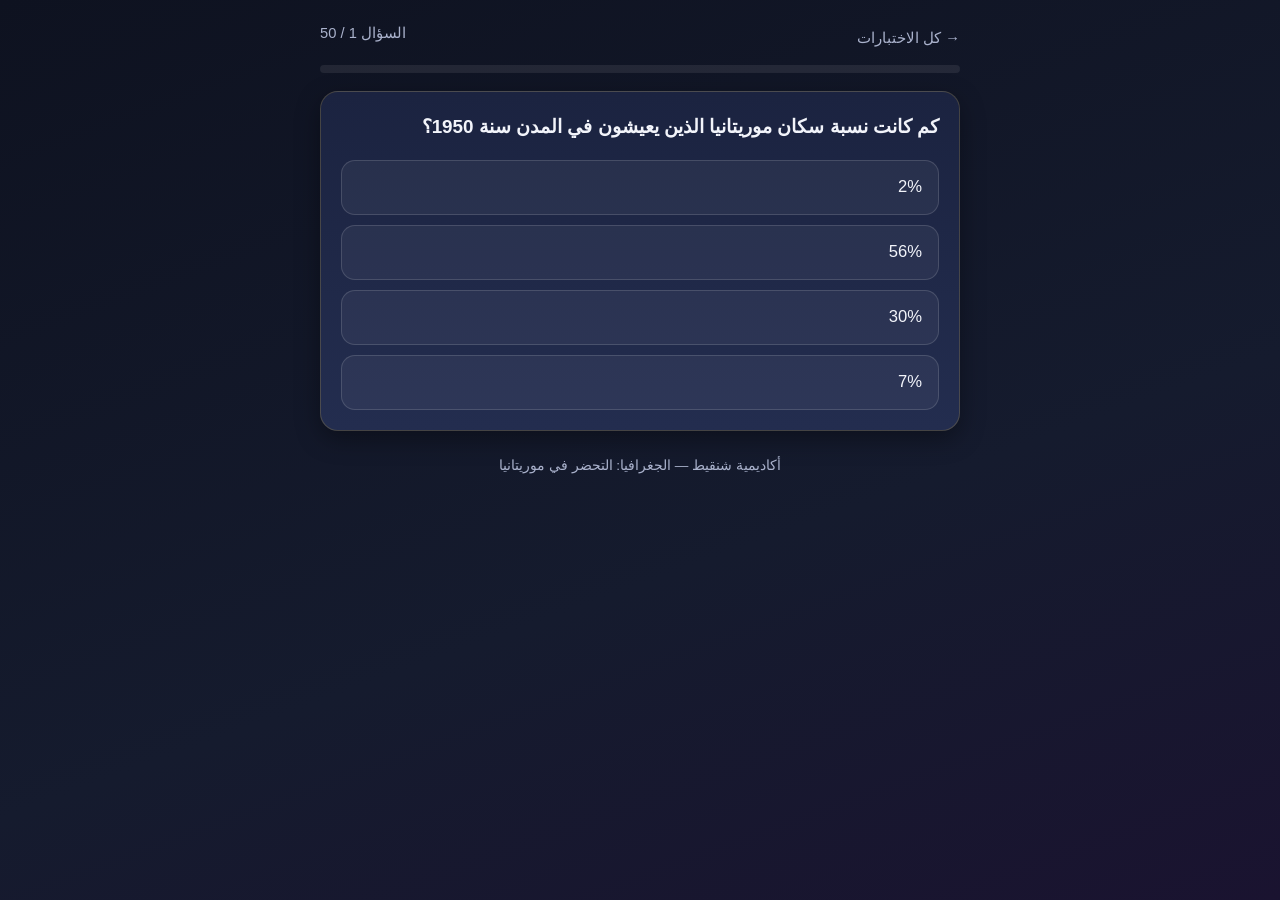
<file: quiz-geo-tahadr/index.html>
<!DOCTYPE html>
<html lang="ar" dir="rtl">
<head>
<meta charset="UTF-8">
<meta name="viewport" content="width=device-width, initial-scale=1.0">
<title>اختبار: التحضر في موريتانيا — الجغرافيا (50 سؤالًا)</title>
<link rel="stylesheet" href="../assets/style.css">
</head>
<body>
<div class="wrap">
  <div class="topbar">
    <a href="../">→ كل الاختبارات</a>
    <span class="qcount" id="count"></span>
  </div>
  <div class="progress"><div id="bar"></div></div>
  <div id="quiz"></div>
  <p class="footer">أكاديمية شنقيط — الجغرافيا: التحضر في موريتانيا</p>
</div>
<script>
window.QUIZ_DATA = {
  "labels": {
    "question": "السؤال",
    "good": "✔ إجابة صحيحة",
    "bad": "✘ إجابة خاطئة",
    "next": "السؤال التالي",
    "result": "عرض النتيجة",
    "restart": "إعادة الاختبار",
    "m1": "ممتاز! أتقنت الدرس كاملًا 🎉",
    "m2": "جيد جدًا! راجع النقاط التي أخطأت فيها.",
    "m3": "لا بأس، أعد مشاهدة الدرس ثم حاول من جديد.",
    "m4": "تحتاج إلى مراجعة الدرس، ثم أعد المحاولة."
  },
  "questions": [
    {
      "q": "كم كانت نسبة سكان موريتانيا الذين يعيشون في المدن سنة 1950؟",
      "choices": [
        "2%",
        "56%",
        "30%",
        "7%"
      ],
      "answer": 0,
      "explain": "سنة 1950 كان 2% فقط من السكان يعيشون في المدن، والغالبية العظمى كانت تعيش حياة ريفية مرتبطة بالرعي أو العيش في الأرياف والواحات."
    },
    {
      "q": "كم بلغت نسبة السكان الحضر في موريتانيا سنة 2013؟",
      "choices": [
        "40%",
        "56%",
        "53%",
        "30%"
      ],
      "answer": 1,
      "explain": "تطورت النسبة بسرعة: 2% سنة 1950، 7% سنة 1965، 30% سنة 1977، 40% سنة 1988، 53% سنة 2000، ثم 56% سنة 2013."
    },
    {
      "q": "متى وُضع حجر أساس مدينة نواكشوط؟",
      "choices": [
        "سنة 1964",
        "سنة 1977",
        "سنة 1958 مع إعلان الاستقلال الداخلي",
        "سنة 1950"
      ],
      "answer": 2,
      "explain": "مع إعلان الاستقلال الداخلي سنة 1958 وُضع حجر الأساس لنواكشوط لتكون العاصمة المستقبلية، وبعد ست سنوات فقط (1964) أصبحت أهم مدينة في البلاد بعدد سكانها."
    },
    {
      "q": "ما الفرق بين التحضر والنمو الحضري؟",
      "choices": [
        "لا فرق بينهما، فهما اسمان لظاهرة واحدة",
        "التحضر هو الزيادة في عدد سكان المدن، والنمو الحضري هو الانتقال من الريف",
        "التحضر خاص بالمدن القديمة والنمو الحضري خاص بالمدن الجديدة",
        "التحضر هو التحول السكاني من الريف إلى الحضر وتغير أنماط الحياة، والنمو الحضري هو الزيادة في عدد سكان المدن وتركزهم فيها"
      ],
      "answer": 3,
      "explain": "التحضر: الانتقال من المناطق الريفية إلى الحضرية وما يترتب عليه من تغير في العادات والتقاليد. النمو الحضري: الزيادة في عدد سكان المدن أو تركزهم فيها. مفهومان مترابطان لكن لكل منهما معناه."
    },
    {
      "q": "كيف تُعرَّف المدينة في موريتانيا؟",
      "choices": [
        "كل تجمع مستقر يزيد عدد سكانه على خمسة آلاف نسمة، أو عاصمة مقاطعة",
        "كل تجمع يزيد عدد سكانه على أربعين ألف نسمة",
        "كل قرية فيها سوق ومسجد",
        "كل تجمع يزيد عدد سكانه على أربعمئة نسمة"
      ],
      "answer": 0,
      "explain": "المعيار العددي يختلف من دولة إلى أخرى: 400 نسمة في الدانمارك، 40,000 في كوريا الجنوبية، وفي موريتانيا: كل تجمع مستقر يزيد عدد سكانه على 5,000 نسمة أو عاصمة مقاطعة."
    },
    {
      "q": "ما المراحل الثلاث الرئيسية لتطور المدن الموريتانية؟",
      "choices": [
        "مرحلة الأمطار، مرحلة الجفاف، مرحلة النفط",
        "المدن القديمة في العصور الوسطى، ثم التأثير الاستعماري مطلع القرن العشرين، ثم عهد الاستقلال والمرحلة الحديثة",
        "مرحلة الرعي، مرحلة الزراعة، مرحلة الصناعة",
        "المرحلة الرومانية، المرحلة العثمانية، المرحلة الفرنسية"
      ],
      "answer": 1,
      "explain": "لم تظهر المدن دفعة واحدة: مدن قديمة في العصور الوسطى، ثم مراكز أنشأها الاستعمار لأهداف عسكرية وتجارية وإدارية واقتصادية، ثم مرحلة الاستقلال مع تأسيس نواكشوط سنة 1958."
    },
    {
      "q": "أي المدن التالية من المدن القديمة التي ما زالت قائمة؟",
      "choices": [
        "كومبي صالح",
        "أوداغست",
        "شنقيط",
        "أزوكي"
      ],
      "answer": 2,
      "explain": "من المدن القديمة القائمة: شنقيط ووادان وتيشيت ولاتة. أما كومبي صالح وأوداغست وأطلال أزوكي في آدرار فهي مدن مندثرة أو أطلال."
    },
    {
      "q": "لأي غرض أُنشئت مدن أطار ولعيون وفديرك وبير أم أكرين وألاك وكيفة في العهد الاستعماري؟",
      "choices": [
        "لأغراض تجارية",
        "لاستغلال الثروات الطبيعية",
        "لأغراض فلاحية",
        "لأغراض عسكرية"
      ],
      "answer": 3,
      "explain": "أُنشئت هذه المدن لأغراض عسكرية، بينما أُنشئت روصو وبوكي وكيهيدي لأغراض تجارية، ونواذيبو وازويرات لاستغلال الموارد والثروات الطبيعية."
    },
    {
      "q": "ما العامل الذي لعب دورًا حاسمًا في دفع سكان الريف نحو المدن بعد الاستقلال؟",
      "choices": [
        "الجفاف الذي ضرب البلاد وأضر بالأنشطة التقليدية",
        "اكتشاف النفط في الريف",
        "منع الرعي قانونيًا",
        "ارتفاع أسعار الأراضي الريفية"
      ],
      "answer": 0,
      "explain": "لعب الجفاف دورًا حاسمًا: أضر بكثير من الأنشطة التقليدية فدفع عددًا من السكان إلى التوجه نحو المدن (النزوح الريفي). وتضاف إليه عوامل أخرى: النمو الطبيعي، توفر الخدمات، والقرارات الإدارية مثل دمج قرى لتشكيل مدينة كما حدث في ترمسة."
    },
    {
      "q": "ما الاسم المعروف في موريتانيا لأحياء الصفيح الناتجة عن السكن العشوائي؟",
      "choices": [
        "الواحات",
        "الكبّات",
        "الأدوابة",
        "المقاطعات"
      ],
      "answer": 1,
      "explain": "من آثار النمو الحضري السريع غير المنظم: توسع السكن العشوائي وأحياء الصفيح المعروفة باسم «الكبّات»، والتناقض في المشهد الحضري، والضغط على البنية التحتية، وارتفاع البطالة وبعض المشاكل النفسية والاجتماعية."
    },
    {
      "q": "كيف كانت حياة غالبية سكان موريتانيا سنة 1950؟",
      "choices": [
        "حياة مدينية صناعية",
        "حياة بحرية على الساحل",
        "حياة ريفية ترتبط غالبًا بالرعي أو العيش في الأرياف والواحات",
        "حياة في العواصم الكبرى"
      ],
      "answer": 2,
      "explain": "سنة 1950 كانت الغالبية العظمى تعيش حياة ريفية ترتبط غالبًا بالرعي أو العيش في الأرياف والواحات، ولم يكن يعيش في المدن إلا 2%."
    },
    {
      "q": "كم كان عدد سكان نواكشوط تقريبًا عند وضع حجر أساسها سنة 1958؟",
      "choices": [
        "حوالي مليون نسمة",
        "حوالي مئة ألف نسمة",
        "حوالي خمسين ألف نسمة",
        "حوالي ألفي نسمة"
      ],
      "answer": 3,
      "explain": "انتقل عدد سكان نواكشوط من حوالي ألفي نسمة سنة 1958 إلى 12,387 سنة 1964."
    },
    {
      "q": "كم بلغ عدد سكان نواكشوط سنة 1964؟",
      "choices": [
        "12,387 نسمة",
        "134,704 نسمة",
        "558,195 نسمة",
        "958,399 نسمة"
      ],
      "answer": 0,
      "explain": "سنة 1964 سجلت نواكشوط 12,387 نسمة وأصبحت أهم مدينة في البلاد من حيث عدد السكان."
    },
    {
      "q": "كم بلغ عدد سكان نواكشوط سنة 2013؟",
      "choices": [
        "325,393 نسمة",
        "958,399 نسمة",
        "134,704 نسمة",
        "558,195 نسمة"
      ],
      "answer": 1,
      "explain": "سنة 2013 بلغ عدد سكان نواكشوط 958,399 نسمة، أي 56% من السكان الحضريين."
    },
    {
      "q": "ماذا يمثل سكان نواكشوط من مجموع السكان الحضريين سنة 2013؟",
      "choices": [
        "10%",
        "25%",
        "56%",
        "90%"
      ],
      "answer": 2,
      "explain": "سكان نواكشوط سنة 2013 يمثلون 56% من السكان الحضريين."
    },
    {
      "q": "ماذا يتغير في حياة الشخص عند انتقاله من الريف إلى المدينة، حسب الدرس؟",
      "choices": [
        "لا شيء إطلاقًا",
        "لونه ولغته فقط",
        "اسمه وجنسيته",
        "عمله وتنقلاته والخدمات التي يستفيد منها وحتى بعض عاداته وتقاليده الريفية"
      ],
      "answer": 3,
      "explain": "عند الانتقال من الريف إلى المدينة تتغير أمور كثيرة: العمل، التنقلات، الخدمات، وحتى بعض العادات الاجتماعية والتقاليد الريفية."
    },
    {
      "q": "كم كانت نسبة التحضر في موريتانيا سنة 1977؟",
      "choices": [
        "30%",
        "7%",
        "40%",
        "53%"
      ],
      "answer": 0,
      "explain": "النسب: 2% سنة 1950، 7% سنة 1965، 30% سنة 1977، 40% سنة 1988، 53% سنة 2000، 56% سنة 2013."
    },
    {
      "q": "كم كانت نسبة التحضر سنة 1965؟",
      "choices": [
        "2%",
        "7%",
        "30%",
        "40%"
      ],
      "answer": 1,
      "explain": "سنة 1965 بلغت النسبة 7%."
    },
    {
      "q": "كم كانت نسبة التحضر سنة 2000؟",
      "choices": [
        "40%",
        "56%",
        "53%",
        "30%"
      ],
      "answer": 2,
      "explain": "سنة 2000 بلغت النسبة 53%، ثم 56% سنة 2013."
    },
    {
      "q": "ما الحد الأدنى العددي لتعريف المدينة في الدانمارك، كما ذكر الدرس؟",
      "choices": [
        "خمسة آلاف نسمة",
        "أربعون ألف نسمة",
        "مئة ألف نسمة",
        "أربعمئة نسمة"
      ],
      "answer": 3,
      "explain": "في الدانمارك يُذكر حد أربعمئة نسمة، بينما يصل في كوريا الجنوبية إلى أربعين ألف نسمة."
    },
    {
      "q": "ما الحد الأدنى العددي لتعريف المدينة في كوريا الجنوبية؟",
      "choices": [
        "أربعون ألف نسمة",
        "أربعمئة نسمة",
        "خمسة آلاف نسمة",
        "ألفا نسمة"
      ],
      "answer": 0,
      "explain": "في كوريا الجنوبية يصل المعيار إلى أربعين ألف نسمة، وفي موريتانيا خمسة آلاف نسمة أو عاصمة مقاطعة."
    },
    {
      "q": "في الاستعمال العام، ما المدينة؟",
      "choices": [
        "أي مجموعة خيام في الريف",
        "تجمع سكاني كبير يمتاز بمظهره العمراني ويعمل سكانه بالتجارة والصناعة والخدمات المختلفة",
        "أي مسجد كبير",
        "أي سوق أسبوعي"
      ],
      "answer": 1,
      "explain": "في الاستعمال العام، المدينة تجمع سكاني كبير يمتاز بمظهره العمراني، ويعمل سكانه بالتجارة والصناعة والخدمات المختلفة."
    },
    {
      "q": "لماذا نشأت المدن الموريتانية القديمة في العصور الوسطى؟",
      "choices": [
        "لأنها كانت مراكز صناعية حديثة",
        "لأن الاستعمار أنشأها",
        "لأنها كانت نقاطًا لتأمين التبادلات التجارية بين شمال القارة وجنوب الصحراء، ولدورها في الإشعاع الثقافي والديني",
        "لأنها موانئ نفطية"
      ],
      "answer": 2,
      "explain": "نشأت المدن القديمة كنقاط لتأمين التبادلات التجارية بين شمال القارة وجنوب الصحراء، وأدت دورًا مهمًا في الإشعاع الثقافي والديني داخل محيطها الجغرافي."
    },
    {
      "q": "أي مما يلي من المدن القديمة المندثرة أو الأطلال؟",
      "choices": [
        "شنقيط ووادان",
        "نواكشوط ونواذيبو",
        "روصو وبوكي",
        "كومبي صالح وأوداغست وأطلال أزوكي"
      ],
      "answer": 3,
      "explain": "من المدن المندثرة أو الأطلال: كومبي صالح، وأوداغست، وأطلال مدينة أزوكي في ولاية آدرار. أما شنقيط ووادان وتيشيت ولاتة فما زالت قائمة."
    },
    {
      "q": "صف المدينة الموريتانية القديمة من حيث التخطيط:",
      "choices": [
        "غير مخططة: المباني السكنية تتمركز حول الأسواق والمساجد، وشوارعها وأزقتها ضيقة وقد تنتهي بطريق مسدود",
        "مخططة بشوارع واسعة متوازية",
        "مبنية على شبكة طرق حديثة",
        "كلها ناطحات سحاب"
      ],
      "answer": 0,
      "explain": "المدينة القديمة تبدو غير مخططة: تتمركز المباني السكنية حول الأسواق والمساجد، وتكون شوارعها وأزقتها ضيقة، وقد تنتهي بعضها بطريق مسدود."
    },
    {
      "q": "ما المواد التي كانت تُستخدم في بناء المدن القديمة؟",
      "choices": [
        "الإسمنت والحديد فقط",
        "الطين والحجارة",
        "الزجاج والألمنيوم",
        "الخشب المستورد"
      ],
      "answer": 1,
      "explain": "كانت تُستخدم في بنائها مواد مثل الطين والحجارة."
    },
    {
      "q": "متى بدأ التأثير الاستعماري في نشأة المدن الموريتانية؟",
      "choices": [
        "في العصور الوسطى",
        "سنة 1958",
        "مع بداية القرن العشرين ووصول الفرنسيين إلى موريتانيا",
        "سنة 2013"
      ],
      "answer": 2,
      "explain": "مع بداية القرن العشرين ووصول الفرنسيين، أُنشئت مراكز حضرية لتحقيق أهداف عسكرية وتجارية وإدارية واقتصادية."
    },
    {
      "q": "لأي غرض أُنشئت مدن روصو وبوكي وكيهيدي في العهد الاستعماري؟",
      "choices": [
        "لأغراض عسكرية",
        "لاستغلال الثروات الطبيعية",
        "لأغراض دينية",
        "لأغراض تجارية"
      ],
      "answer": 3,
      "explain": "أُنشئت روصو وبوكي وكيهيدي لأغراض تجارية، بينما أُنشئت أطار ولعيون وفديرك وبير أم أكرين وألاك وكيفة لأغراض عسكرية."
    },
    {
      "q": "لماذا أُنشئت أغلب عواصم الولايات في العهد الاستعماري؟",
      "choices": [
        "لتدعيم الأمن وتنظيم الاتصالات الإدارية",
        "للسياحة الشاطئية",
        "للزراعة المطرية",
        "لإقامة المهرجانات"
      ],
      "answer": 0,
      "explain": "أُنشئت أغلب عواصم الولايات لتدعيم الأمن وتنظيم الاتصالات الإدارية."
    },
    {
      "q": "لماذا أُنشئت نواذيبو وازويرات في العهد الاستعماري؟",
      "choices": [
        "لأغراض عسكرية فقط",
        "لاستغلال بعض الموارد والثروات الطبيعية",
        "لأغراض تجارية فقط",
        "لتكونا عاصمتين إداريتين"
      ],
      "answer": 1,
      "explain": "أُنشئت نواذيبو وازويرات لاستغلال بعض الموارد والثروات الطبيعية."
    },
    {
      "q": "في تصنيف الوظائف الحضرية، بماذا تبرز نواكشوط؟",
      "choices": [
        "بمجالها المنجمي",
        "بطابعها الفلاحي والحدودي",
        "بوظيفتها العاصمية والإدارية",
        "بمينائها التجاري فقط"
      ],
      "answer": 2,
      "explain": "تبرز نواكشوط بوظيفتها العاصمية والإدارية، وازويرات بمجالها المنجمي، وروصو بطابعها الفلاحي والحدودي."
    },
    {
      "q": "في تصنيف الوظائف الحضرية، بماذا تبرز ازويرات؟",
      "choices": [
        "بوظيفتها العاصمية",
        "بطابعها الفلاحي",
        "بكونها عاصمة مقاطعة فقط",
        "بمجالها المنجمي"
      ],
      "answer": 3,
      "explain": "ازويرات تبرز بمجالها المنجمي."
    },
    {
      "q": "في تصنيف الوظائف الحضرية، بماذا تبرز روصو؟",
      "choices": [
        "بطابعها الفلاحي والحدودي",
        "بمجالها المنجمي",
        "بوظيفتها العاصمية والإدارية",
        "بكونها مدينة قديمة من العصور الوسطى"
      ],
      "answer": 0,
      "explain": "روصو تبرز بطابعها الفلاحي والحدودي."
    },
    {
      "q": "متى أصبحت نواكشوط أهم مدينة في البلاد من حيث عدد السكان؟",
      "choices": [
        "سنة 1958",
        "سنة 1964، بعد ست سنوات فقط من وضع حجر الأساس",
        "سنة 1988",
        "سنة 2013"
      ],
      "answer": 1,
      "explain": "بعد ست سنوات فقط من وضع حجر الأساس (1958)، أي سنة 1964، أصبحت نواكشوط أهم مدينة في البلاد من حيث عدد السكان."
    },
    {
      "q": "ما المقصود بالنمو الطبيعي للسكان؟",
      "choices": [
        "انتقال السكان من الريف إلى المدينة",
        "الهجرة إلى الخارج",
        "الفرق بين معدلات المواليد ومعدلات الوفيات",
        "دمج القرى في مدن"
      ],
      "answer": 2,
      "explain": "النمو الطبيعي هو الفرق بين معدلات المواليد ومعدلات الوفيات، ويؤدي إلى زيادة عدد السكان في المراكز الحضرية واتساعها."
    },
    {
      "q": "ما المقصود بالنزوح الريفي؟",
      "choices": [
        "الهجرة من موريتانيا إلى الخارج",
        "الانتقال من المدينة إلى الريف",
        "ترحال الرعاة وراء المراعي",
        "انتقال السكان من الريف نحو المدينة"
      ],
      "answer": 3,
      "explain": "الهجرة الداخلية، مثل انتقال السكان من الريف نحو المدينة، تسمى النزوح الريفي، وتشمل الهجرة أيضًا الهجرة الخارجية."
    },
    {
      "q": "كيف ساهم الجفاف في النمو الحضري؟",
      "choices": [
        "ضرب البلاد وأضر بكثير من الأنشطة التقليدية فدفع السكان نحو المدن",
        "زاد من إنتاج الريف الزراعي",
        "منع الهجرة الداخلية",
        "أوقف بناء المدن"
      ],
      "answer": 0,
      "explain": "أدى الجفاف إلى تضرر الأنشطة التقليدية، فدفع البحث عن العمل والخدمات وتحسين ظروف العيش كثيرًا من السكان إلى الهجرة نحو المدن."
    },
    {
      "q": "كيف تساهم القرارات الإدارية والتنظيمية في النمو الحضري؟",
      "choices": [
        "بمنع بناء المساكن",
        "بتصنيف تجمعات ريفية مراكز حضرية، أو دمج قرى لتشكيل مدينة، أو إنشاء مدن جديدة",
        "بإغلاق المدن القديمة",
        "بترحيل سكان المدن"
      ],
      "answer": 1,
      "explain": "مثل تصنيف تجمعات ريفية باعتبارها مراكز حضرية، أو دمج قرى لتشكيل مدينة كما حدث في مدينة ترمسة، أو إنشاء مدن جديدة مثل الشامي وانبيكت لحواش."
    },
    {
      "q": "أي مدينة تشكلت بدمج قرى، كما في الدرس؟",
      "choices": [
        "شنقيط",
        "ازويرات",
        "ترمسة",
        "نواذيبو"
      ],
      "answer": 2,
      "explain": "من أمثلة القرارات الإدارية: دمج قرى لتشكيل مدينة كما حدث في مدينة ترمسة."
    },
    {
      "q": "أي مدينتين أُنشئتا إنشاءً ضمن القرارات الإدارية المذكورة في الدرس؟",
      "choices": [
        "وادان وتيشيت",
        "روصو وبوكي",
        "أطار وكيفة",
        "الشامي وانبيكت لحواش"
      ],
      "answer": 3,
      "explain": "من أمثلة إنشاء مدن جديدة بقرارات إدارية: الشامي وانبيكت لحواش."
    },
    {
      "q": "ما دور توفر الخدمات وتنوع الأنشطة الاقتصادية في بعض المدن؟",
      "choices": [
        "يجعلها مكانًا جاذبًا للسكان",
        "يجعلها مكانًا طاردًا للسكان",
        "لا دور لها",
        "يوقف النمو الحضري"
      ],
      "answer": 0,
      "explain": "توفر الخدمات وتنوع الأنشطة الاقتصادية في بعض المدن يجعلها مكانًا جاذبًا للسكان، وهو أحد عوامل النمو الحضري."
    },
    {
      "q": "ماذا نعني بالتناقض في المشهد الحضري؟",
      "choices": [
        "تشابه جميع الأحياء في المدينة",
        "مناطق سكنية راقية توفر الراحة وإلى جانبها مناطق سكنية عشوائية لا توفر ظروف العيش المناسبة",
        "اختفاء المباني القديمة",
        "توحيد أسعار السكن"
      ],
      "answer": 1,
      "explain": "من أبرز آثار النمو الحضري السريع: التناقض في المشهد الحضري بين مناطق راقية مريحة ومناطق عشوائية لا توفر ظروف العيش المناسبة."
    },
    {
      "q": "أعط مثالًا على انتقال العادات والتقاليد القروية إلى المجال الحضري:",
      "choices": [
        "بناء المساجد",
        "فتح المدارس",
        "تربية المواشي داخل المدينة",
        "استخدام الهواتف"
      ],
      "answer": 2,
      "explain": "من آثار النمو الحضري: انتقال بعض العادات والتقاليد القروية إلى المجال الحضري، مثل تربية المواشي داخل المدينة."
    },
    {
      "q": "ماذا حدث للبنية التحتية والتجهيزات بسبب النمو الحضري السريع؟",
      "choices": [
        "تحسنت تلقائيًا",
        "لم تتأثر",
        "زاد عددها بلا حاجة",
        "ازداد الضغط عليها وتراجعت جودة بعض الخدمات العامة في الصحة والتعليم والنقل والتموين"
      ],
      "answer": 3,
      "explain": "ازداد الضغط على البنية التحتية والتجهيزات، وتراجعت جودة بعض الخدمات العامة في الصحة والتعليم والنقل والتموين، كما يبدو في اكتظاظ الحافلات والاختناق المروري."
    },
    {
      "q": "ما أثر النمو الحضري السريع على سوق العمل في المدن؟",
      "choices": [
        "ارتفعت معدلات البطالة في المدن",
        "اختفت البطالة تمامًا",
        "زادت الأجور تلقائيًا",
        "لا علاقة له بالبطالة"
      ],
      "answer": 0,
      "explain": "من آثار النمو الحضري السريع: ارتفاع معدلات البطالة في المدن، وتزايد بعض المشاكل النفسية والاجتماعية مثل الإحباط والجريمة بما فيها الجريمة المنظمة."
    },
    {
      "q": "أي مما يلي من المشاكل النفسية والاجتماعية المرتبطة بالنمو الحضري في الدرس؟",
      "choices": [
        "زيادة التماسك الأسري فقط",
        "الإحباط والجريمة بما فيها الجريمة المنظمة",
        "اختفاء الجريمة",
        "تحسن العلاقات الاجتماعية تلقائيًا"
      ],
      "answer": 1,
      "explain": "تزايدت بعض المشاكل النفسية والاجتماعية، مثل الإحباط والجريمة، بما في ذلك الجريمة المنظمة."
    },
    {
      "q": "ماذا نتج عن النمو الحضري غير المنظم على الأطراف؟",
      "choices": [
        "اختفاء الأحياء العشوائية",
        "توقف البناء نهائيًا",
        "توسع العمران في بعض المناطق وعلى الأطراف بشكل غير منظم، وتزايد التشوه العمراني وتراكم الأوساخ والنفايات",
        "تحسن جمال المدن تلقائيًا"
      ],
      "answer": 2,
      "explain": "توسع السكن العشوائي وأحياء الصفيح (الكبّات)، وتزايد التشوه العمراني وتراكم الأوساخ والنفايات."
    },
    {
      "q": "لماذا يُعد تطور التحضر في موريتانيا من أبرز التحولات الاجتماعية في تاريخ البلاد المعاصر؟",
      "choices": [
        "لأنه لم يتغير منذ قرون",
        "لأنه الأبطأ في العالم",
        "لأنه انحصر في قرية واحدة",
        "لأنه انتقل من 2% سنة 1950 إلى 56% سنة 2013 في بضعة عقود"
      ],
      "answer": 3,
      "explain": "يظهر تطور معدلات التحضر بين 1950 و2013 مسارًا متسارعًا: من 2% إلى 56%، ويُعد من أبرز التحولات الاجتماعية في تاريخ البلاد المعاصر."
    },
    {
      "q": "ما الذي يجعل التخطيط الجيد وتطوير الخدمات وحماية السكان ضرورة ملحة؟",
      "choices": [
        "التحديات العمرانية والخدمية والاجتماعية التي أفرزها النمو الحضري السريع غير المنظم، لا سيما في نواكشوط",
        "انخفاض عدد سكان المدن",
        "غياب الهجرة الداخلية",
        "وفرة المياه"
      ],
      "answer": 0,
      "explain": "أفرز النمو الحضري السريع وغير المنظم، لا سيما في نواكشوط، تحديات عمرانية وخدمية واجتماعية تجعل التخطيط الجيد وتطوير الخدمات وحماية السكان ضرورة ملحة."
    },
    {
      "q": "ماذا يضاعف النمو السكاني وحركة الهجرة الداخلية داخل المدن؟",
      "choices": [
        "المساحات الخضراء",
        "الحاجة إلى الخدمات وفرص العمل",
        "عدد المساجد فقط",
        "السياحة الداخلية"
      ],
      "answer": 1,
      "explain": "النمو السكاني وحركة الهجرة الداخلية يساهمان في زيادة النمو الحضري، مما يضاعف الحاجة إلى الخدمات وفرص العمل داخل المدن."
    }
  ]
};
</script>
<script src="../assets/quiz.js"></script>
</body>
</html>
</file>
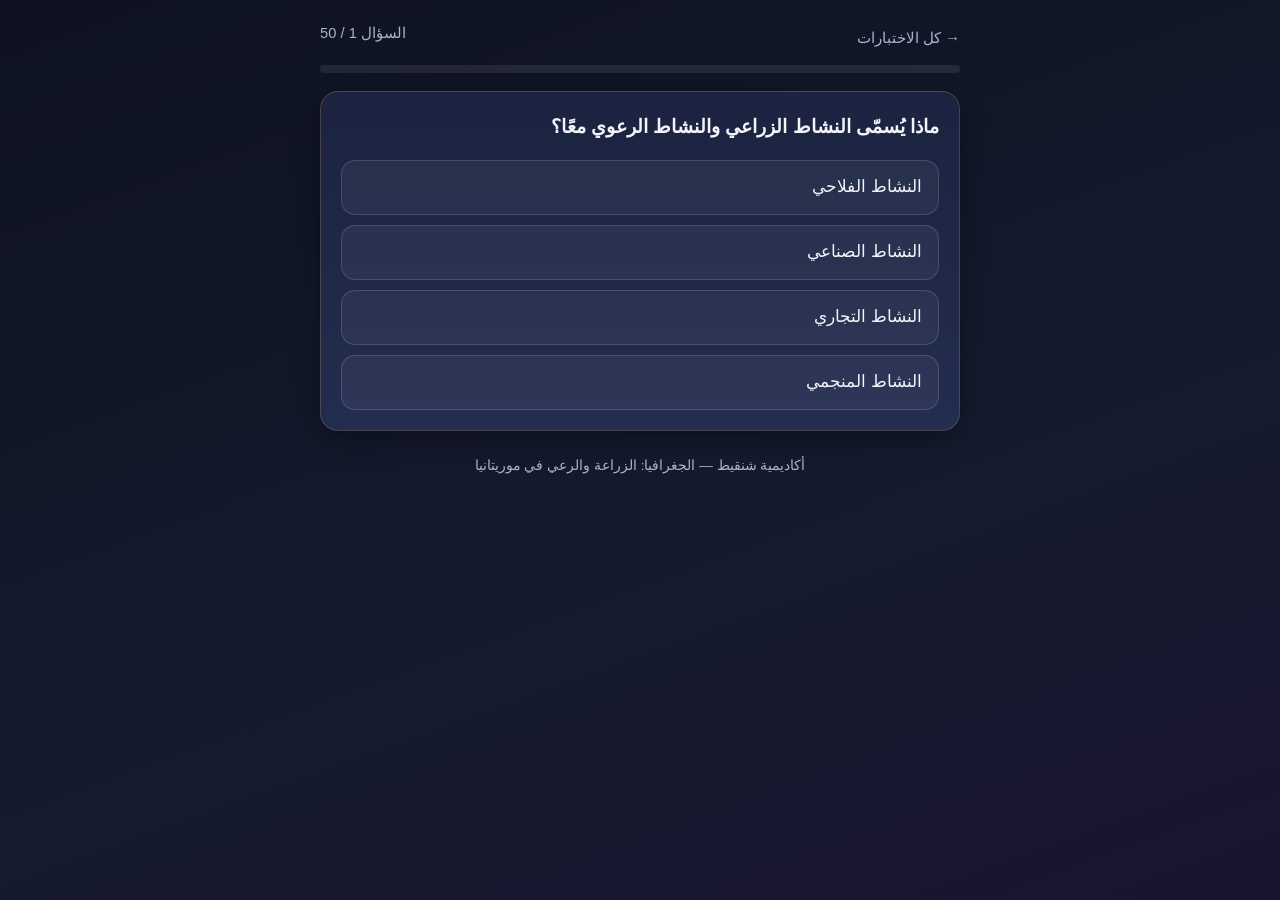
<file: quiz-geo-zira3a/index.html>
<!DOCTYPE html>
<html lang="ar" dir="rtl">
<head>
<meta charset="UTF-8">
<meta name="viewport" content="width=device-width, initial-scale=1.0">
<title>اختبار: الزراعة والرعي في موريتانيا — الجغرافيا (50 سؤالًا)</title>
<link rel="stylesheet" href="../assets/style.css">
</head>
<body>
<div class="wrap">
  <div class="topbar">
    <a href="../">→ كل الاختبارات</a>
    <span class="qcount" id="count"></span>
  </div>
  <div class="progress"><div id="bar"></div></div>
  <div id="quiz"></div>
  <p class="footer">أكاديمية شنقيط — الجغرافيا: الزراعة والرعي في موريتانيا</p>
</div>
<script>
window.QUIZ_DATA = {
  "labels": {
    "question": "السؤال",
    "good": "✔ إجابة صحيحة",
    "bad": "✘ إجابة خاطئة",
    "next": "السؤال التالي",
    "result": "عرض النتيجة",
    "restart": "إعادة الاختبار",
    "m1": "ممتاز! أتقنت الدرس كاملًا 🎉",
    "m2": "جيد جدًا! راجع النقاط التي أخطأت فيها.",
    "m3": "لا بأس، أعد مشاهدة الدرس ثم حاول من جديد.",
    "m4": "تحتاج إلى مراجعة الدرس، ثم أعد المحاولة."
  },
  "questions": [
    {
      "q": "ماذا يُسمّى النشاط الزراعي والنشاط الرعوي معًا؟",
      "choices": [
        "النشاط الفلاحي",
        "النشاط الصناعي",
        "النشاط التجاري",
        "النشاط المنجمي"
      ],
      "answer": 0,
      "explain": "الزراعة والرعي معًا يسميان النشاط الفلاحي، وهو يغطي نسبة هامة من الأنشطة الاقتصادية في موريتانيا ويؤمن بعض حاجة الناس من الغذاء."
    },
    {
      "q": "كم نسبة اليد العاملة التي يستقطبها النشاط الزراعي تقريبًا؟",
      "choices": [
        "حوالي 40%",
        "حوالي 20%",
        "حوالي 60%",
        "حوالي 5%"
      ],
      "answer": 1,
      "explain": "يستقطب النشاط الزراعي حوالي عشرين بالمئة من اليد العاملة، حسب إحصائيات الصندوق الدولي للتنمية الزراعية سنة 2014."
    },
    {
      "q": "كم يسهم الإنتاج الزراعي في الناتج المحلي الإجمالي؟",
      "choices": [
        "20%",
        "54.2%",
        "25%",
        "10%"
      ],
      "answer": 2,
      "explain": "يسهم الإنتاج الزراعي بخمسة وعشرين بالمئة من الناتج المحلي الإجمالي."
    },
    {
      "q": "ما الجهة مصدر إحصائية اليد العاملة (حوالي 20%) وسنة صدورها؟",
      "choices": [
        "منظمة الفاو، سنة 2021",
        "الوكالة الموريتانية لترقية الاستثمارات، سنة 2020",
        "البنك الدولي، سنة 2000",
        "الصندوق الدولي للتنمية الزراعية، سنة 2014"
      ],
      "answer": 3,
      "explain": "إحصائية اليد العاملة من الصندوق الدولي للتنمية الزراعية سنة 2014."
    },
    {
      "q": "إلى كم نوع تنقسم الزراعة في موريتانيا وما هي؟",
      "choices": [
        "ثلاثة أنواع: المروية الفيضية والمطرية وزراعة الواحات",
        "نوعان: مروية ومطرية",
        "أربعة أنواع",
        "خمسة أنواع"
      ],
      "answer": 0,
      "explain": "تنقسم الزراعة إلى ثلاثة أنواع: الزراعة المروية الفيضية، والزراعة المطرية، وزراعة الواحات."
    },
    {
      "q": "أين تتركز الزراعة المروية أساسًا؟",
      "choices": [
        "في الحوض الشرقي",
        "في السهل الفيضي لنهر السنغال",
        "حول نواذيبو",
        "في الوسط الصحراوي"
      ],
      "answer": 1,
      "explain": "الزراعة المروية تتركز أساسًا في السهل الفيضي لنهر السنغال."
    },
    {
      "q": "ما اسم السهل الفيضي لنهر السنغال؟",
      "choices": [
        "لبراكنة",
        "كوركول",
        "شمامة",
        "لعصابة"
      ],
      "answer": 2,
      "explain": "السهل الفيضي لنهر السنغال يسمى شمامة."
    },
    {
      "q": "ما أبرز زراعات الزراعة المروية؟",
      "choices": [
        "زراعة النخيل فقط",
        "زراعة البن",
        "زراعة العنب",
        "زراعة الأرز والحبوب وزراعة الخضروات"
      ],
      "answer": 3,
      "explain": "من أبرز زراعات الزراعة المروية: زراعة الأرز والحبوب، وزراعة الخضروات."
    },
    {
      "q": "أين تتركز الزراعة المطرية؟",
      "choices": [
        "في المناطق التي تجمع مياه الأمطار في الأودية",
        "في السهل الفيضي للنهر",
        "في الموانئ البحرية",
        "في قمم الجبال"
      ],
      "answer": 0,
      "explain": "الزراعة المطرية تتركز في المناطق التي تجمع مياه الأمطار في الأودية."
    },
    {
      "q": "في أي فترة من السنة تُمارس الزراعة المطرية؟",
      "choices": [
        "من يناير إلى مارس",
        "خلال فترة تهاطل الأمطار بين شهري يوليو وأكتوبر",
        "طوال السنة بالتساوي",
        "في الشتاء فقط"
      ],
      "answer": 1,
      "explain": "الزراعة المطرية تكون خلال فترة تهاطل الأمطار بين شهري يوليو وأكتوبر."
    },
    {
      "q": "على أي محصول يعتمد النوع المطري؟",
      "choices": [
        "على زراعة التمور",
        "على زراعة الأرز فقط",
        "على زراعة الحبوب",
        "على زراعة القطن"
      ],
      "answer": 2,
      "explain": "يعتمد النوع المطري على زراعة الحبوب."
    },
    {
      "q": "من أين تُروى زراعة الواحات والخضراوات؟",
      "choices": [
        "من نهر السنغال مباشرة",
        "من مياه البحر",
        "من الأمطار فقط",
        "من مياه الآبار والعيون في مناطق الواحات"
      ],
      "answer": 3,
      "explain": "زراعة الواحات زراعة مروية من مياه الآبار والعيون في مناطق الواحات."
    },
    {
      "q": "كم تقدر ثروة موريتانيا من النخيل سنة 2021؟",
      "choices": [
        "حوالي 2.6 مليون نخلة",
        "حوالي 28 مليون نخلة",
        "حوالي 513 ألف نخلة",
        "حوالي 39 ألف نخلة"
      ],
      "answer": 0,
      "explain": "في الواحات حوالي اثنين فاصلة ستة مليون نخلة سنة 2021."
    },
    {
      "q": "أين توجد زراعة الواحات والخضراوات أيضًا ولماذا؟",
      "choices": [
        "في الحوض الشرقي فقط، لزراعة الأرز",
        "حول المراكز الحضرية الكبرى مثل نواكشوط ونواذيبو، لتوفير التمور والخضراوات",
        "على ضفة النهر، لزراعة الحبوب",
        "في الشمال فقط، للتصدير"
      ],
      "answer": 1,
      "explain": "توجد زراعة الواحات أيضًا حول المراكز الحضرية الكبرى مثل نواكشوط ونواذيبو بهدف توفير التمور والخضراوات."
    },
    {
      "q": "كم بلغ مجموع المساحات المزروعة في آخر سنة من الجدول (2020-2021)؟",
      "choices": [
        "513 ألف هكتار",
        "181.9 ألف هكتار",
        "278.3 ألف هكتار (278,300 هكتار)",
        "39,250 هكتار"
      ],
      "answer": 2,
      "explain": "مجموع المساحات في آخر سنة: 278.3 ألف هكتار، ولا يتجاوز 278,300 هكتار."
    },
    {
      "q": "كم بلغت مساحة الذرة البيضاء في آخر سنة؟",
      "choices": [
        "72.2 ألف هكتار",
        "24.2 ألف هكتار",
        "278.3 ألف هكتار",
        "181.9 ألف هكتار"
      ],
      "answer": 3,
      "explain": "الذرة البيضاء في آخر سنة: 181.9 ألف هكتار."
    },
    {
      "q": "كم بلغت مساحة الأرز في آخر سنة؟",
      "choices": [
        "72.2 ألف هكتار",
        "181.9 ألف هكتار",
        "24.2 ألف هكتار",
        "513 ألف هكتار"
      ],
      "answer": 0,
      "explain": "الأرز في آخر سنة: 72.2 ألف هكتار."
    },
    {
      "q": "كم بلغت مساحة الذرة الصفراء والقمح والشعير في آخر سنة؟",
      "choices": [
        "181.9 ألف هكتار",
        "24.2 ألف هكتار",
        "72.2 ألف هكتار",
        "278.3 ألف هكتار"
      ],
      "answer": 1,
      "explain": "الذرة الصفراء والقمح والشعير في آخر سنة: 24.2 ألف هكتار."
    },
    {
      "q": "كم تمثل المساحة المزروعة من المساحة الصالحة للزراعة؟",
      "choices": [
        "25%",
        "20%",
        "54.2%",
        "100%"
      ],
      "answer": 2,
      "explain": "المساحة المزروعة (278,300 هكتار) تمثل 54.2% من المساحة الصالحة للزراعة."
    },
    {
      "q": "كم تبلغ المساحة الصالحة للزراعة في موريتانيا؟",
      "choices": [
        "278,300 هكتار",
        "39,250 هكتار",
        "مليون هكتار",
        "513,000 هكتار"
      ],
      "answer": 3,
      "explain": "المساحة الصالحة للزراعة حوالي 513,000 هكتار."
    },
    {
      "q": "ما المحصول الأكثر إنتاجًا في كل سنة من سنوات الجدول؟",
      "choices": [
        "الأرز",
        "الذرة البيضاء",
        "الذرة الصفراء والقمح والشعير",
        "التمور"
      ],
      "answer": 0,
      "explain": "الأرز هو الأكثر إنتاجًا في كل سنة."
    },
    {
      "q": "كم أنتجت موريتانيا من الأرز في آخر سنة؟",
      "choices": [
        "أكثر من 79,000 طن",
        "أكثر من 309,000 طن",
        "أكثر من 16,000 طن",
        "أكثر من 405,000 طن"
      ],
      "answer": 1,
      "explain": "في آخر سنة أنتجنا من الأرز أكثر من ثلاثمئة وتسعة آلاف طن."
    },
    {
      "q": "كم أنتجت موريتانيا من الذرة البيضاء في آخر سنة؟",
      "choices": [
        "أكثر من 309,000 طن",
        "أكثر من 16,000 طن",
        "أكثر من 79,000 طن",
        "أكثر من 121,000 طن"
      ],
      "answer": 2,
      "explain": "الذرة البيضاء في آخر سنة: أكثر من تسعة وسبعين ألف طن."
    },
    {
      "q": "كم بلغ مجموع الإنتاج الزراعي في آخر سنة تقريبًا؟",
      "choices": [
        "306,000 طن",
        "513,000 طن",
        "278,300 طن",
        "405,070 طنًا تقريبًا"
      ],
      "answer": 3,
      "explain": "مجموع الإنتاج في آخر سنة: أربعمئة وخمسة آلاف وسبعون طنًا تقريبًا."
    },
    {
      "q": "ما ترتيب مجاميع الإنتاج في السنوات الخمس؟",
      "choices": [
        "306,000 ثم 362,000 ثم 428,000 ثم 342,000 ثم 405,000 طن",
        "405,000 ثم 342,000 ثم 428,000 ثم 362,000 ثم 306,000",
        "306,000 ثم 342,000 ثم 362,000 ثم 405,000 ثم 428,000",
        "ثابتة في كل السنوات"
      ],
      "answer": 0,
      "explain": "مجاميع الإنتاج بالطن في السنوات الخمس: 306,000 ثم 362,000 ثم 428,000 ثم 342,000 ثم 405,000."
    },
    {
      "q": "ما المقصود بتذبذب الإنتاج الزراعي؟",
      "choices": [
        "زيادته المستمرة دائمًا",
        "صعود الإنتاج ونزوله من سنة إلى أخرى",
        "ثباته التام",
        "توقفه نهائيًا"
      ],
      "answer": 1,
      "explain": "الإنتاج يصعد ثم ينزل من سنة إلى أخرى: هذا هو التذبذب."
    },
    {
      "q": "ما سبب تذبذب الإنتاج الزراعي؟",
      "choices": [
        "كثرة المصانع",
        "قلة السكان",
        "اعتماد الزراعة على الظروف المناخية وتأثرها بالآفات الزراعية",
        "ارتفاع الأسعار العالمية فقط"
      ],
      "answer": 2,
      "explain": "الزراعة تعتمد على الظروف المناخية وتتأثر بالآفات الزراعية، فيتذبذب الإنتاج."
    },
    {
      "q": "ما العوامل الطبيعية التي تتأثر بها الزراعة في موريتانيا؟",
      "choices": [
        "تربة بركانية خصبة ومناخ بارد",
        "كثرة الأنهار والأمطار",
        "غابات كثيفة",
        "تربة صخرية ورملية، وملوحة مرتفعة، ومناخ جاف، ومياه نادرة"
      ],
      "answer": 3,
      "explain": "من الطبيعة: التربة صخرية ورملية، ونسبة الملوحة مرتفعة، والمناخ السائد جاف، والمياه نادرة."
    },
    {
      "q": "كيف يضيع كثير من المياه؟",
      "choices": [
        "بالتسرب والتبخر",
        "بالتصدير",
        "بالشرب فقط",
        "لا يضيع منها شيء"
      ],
      "answer": 0,
      "explain": "كثير من المياه يضيع بالتسرب والتبخر، ولهذا فالمساحات الصالحة للزراعة قليلة."
    },
    {
      "q": "ما الجهة مصدر رقم المساحات الصالحة للزراعة (513,000 هكتار) وسنته؟",
      "choices": [
        "الصندوق الدولي للتنمية الزراعية، 2014",
        "الوكالة الموريتانية لترقية الاستثمارات، سنة 2020",
        "منظمة الفاو، 2021",
        "الأمم المتحدة، 2015"
      ],
      "answer": 1,
      "explain": "المساحات الصالحة للزراعة حوالي 513,000 هكتار حسب الوكالة الموريتانية لترقية الاستثمارات سنة 2020."
    },
    {
      "q": "ما الآفات التي تضر بالزراعة؟",
      "choices": [
        "الأسود والفيلة",
        "الأسماك",
        "الطيور والحشرات كالجراد والجرذان",
        "لا آفات تضر بها"
      ],
      "answer": 2,
      "explain": "تضر بالزراعة الآفات مثل الطيور والحشرات كالجراد، والجرذان وغيرها."
    },
    {
      "q": "ما الأسباب البشرية لضعف الزراعة؟",
      "choices": [
        "كثرة العمالة الزراعية",
        "فرط استخدام التقنيات الحديثة",
        "كثرة التمويلات",
        "احتقار النشاط الزراعي، وبدائية الوسائل المستخدمة، وضعف التمويلات"
      ],
      "answer": 3,
      "explain": "من الأسباب التي يصنعها الإنسان: احتقار النشاط الزراعي، وبدائية الوسائل المستخدمة، وضعف التمويلات."
    },
    {
      "q": "هل تحقق موريتانيا الاكتفاء الذاتي زراعيًا؟",
      "choices": [
        "لا، فالإنتاج أقل من حاجة البلاد والأزمات الغذائية تتكرر",
        "نعم، وتصدر الفائض",
        "نعم، منذ 1977",
        "نعم، في الأرز فقط"
      ],
      "answer": 0,
      "explain": "كمية الإنتاج الزراعي أقل من حاجة البلاد، فلا تحقق موريتانيا الاكتفاء الذاتي، والأزمات الغذائية تتكرر بين الفينة والأخرى."
    },
    {
      "q": "ما الأصناف الثلاثة للثروة الحيوانية في الشكل؟",
      "choices": [
        "الخيول والحمير والبغال",
        "الأبقار، والإبل، والضأن والماعز",
        "الدجاج والأسماك",
        "الجاموس والغزلان"
      ],
      "answer": 1,
      "explain": "الشكل يبين أعداد الثروة الحيوانية بالآلاف: الأبقار، والإبل، والضأن والماعز، في أربع سنوات (2017-2020)."
    },
    {
      "q": "كم بلغ عدد الأبقار سنة 2017 وكم أصبح سنة 2020 (بالآلاف)؟",
      "choices": [
        "1,457 ثم 1,510 ألفًا",
        "21,193 ثم 25,242 ألفًا",
        "1,862 ألفًا ثم 2,095 ألفًا",
        "2,095 ثم 1,862 ألفًا"
      ],
      "answer": 2,
      "explain": "الأبقار: 1,862 ألفًا سنة 2017، ثم 1,936، ثم 2,014، ثم 2,095 ألفًا سنة 2020."
    },
    {
      "q": "كم بلغ عدد الإبل سنة 2020 (بالآلاف)؟",
      "choices": [
        "2,095 ألفًا",
        "25,242 ألفًا",
        "1,457 ألفًا",
        "1,510 ألفًا"
      ],
      "answer": 3,
      "explain": "الإبل: 1,457 ألفًا سنة 2017، ثم 1,475، ثم 1,492، ثم 1,510 ألفًا سنة 2020."
    },
    {
      "q": "كم بلغ عدد الضأن والماعز سنة 2020 (بالآلاف)؟",
      "choices": [
        "25,242 ألفًا",
        "21,193 ألفًا",
        "2,095 ألفًا",
        "1,510 ألفًا"
      ],
      "answer": 0,
      "explain": "الضأن والماعز: 21,193 ألفًا سنة 2017، ثم 22,465، ثم 23,813، ثم 25,242 ألفًا سنة 2020."
    },
    {
      "q": "ما أكبر أصناف الثروة الحيوانية عددًا؟",
      "choices": [
        "الأبقار",
        "الضأن والماعز",
        "الإبل",
        "كلها متساوية"
      ],
      "answer": 1,
      "explain": "الضأن والماعز أكبر الأصناف: 25,242 ألف رأس سنة 2020، مقابل 2,095 للأبقار و1,510 للإبل (بالآلاف)."
    },
    {
      "q": "كم تقدر الثروة الحيوانية الإجمالية حسب معطيات 2020؟",
      "choices": [
        "أكثر من 513 ألف رأس",
        "حوالي 2.6 مليون رأس",
        "أكثر من 28 مليون رأس من الماشية",
        "حوالي 39 ألف رأس"
      ],
      "answer": 2,
      "explain": "تمتلك موريتانيا ثروة حيوانية هامة تقدر بأكثر من ثمانية وعشرين مليون رأس من الماشية حسب معطيات 2020، وهي تتزايد من سنة إلى أخرى."
    },
    {
      "q": "ما المنطقتان اللتان تتميزان بالثروة الحيوانية؟",
      "choices": [
        "الشمال والوسط",
        "آدرار وتكانت فقط",
        "نواكشوط ونواذيبو",
        "الجنوبية الشرقية (الحوضان ولعصابة) والجنوبية الغربية (اترارزة ولبراكنة وكوركول)"
      ],
      "answer": 3,
      "explain": "منطقتان للثروة الحيوانية: الجنوبية الشرقية وهي الحوضان ولعصابة، والجنوبية الغربية وهي اترارزة ولبراكنة وكوركول."
    },
    {
      "q": "كم تبلغ المراعي الدائمة في موريتانيا سنة 2021؟",
      "choices": [
        "حوالي 39,250 هكتارًا",
        "513,000 هكتار",
        "278,300 هكتار",
        "2.6 مليون هكتار"
      ],
      "answer": 0,
      "explain": "المراعي الدائمة حوالي 39,250 هكتارًا سنة 2021، حسب منظمة الأغذية والزراعة العالمية (الفاو)."
    },
    {
      "q": "كم بلغ إنتاج اللحوم سنة 2000 وكم أصبح سنة 2020؟",
      "choices": [
        "121 ثم 81 ألف طن",
        "81 ألف طن ثم 121 ألف طن",
        "100 ثم 117 ألف طن",
        "277.9 ثم 364.3 ألف طن"
      ],
      "answer": 1,
      "explain": "إنتاج اللحوم بآلاف الأطنان: 81 سنة 2000، ثم 100 سنة 2010، ثم 117 سنة 2015، ثم 121 سنة 2020."
    },
    {
      "q": "رتّب إنتاج اللحوم تصاعديًا حسب السنوات:",
      "choices": [
        "121 ثم 117 ثم 100 ثم 81",
        "100 ثم 81 ثم 121 ثم 117",
        "81 ألف طن (2000) ثم 100 (2010) ثم 117 (2015) ثم 121 (2020)",
        "81 ثم 117 ثم 100 ثم 121"
      ],
      "answer": 2,
      "explain": "إنتاج اللحوم في تزايد: 81 ثم 100 ثم 117 ثم 121 ألف طن."
    },
    {
      "q": "كم بلغ إنتاج الألبان سنة 2000؟",
      "choices": [
        "364.3 ألف طن",
        "347.1 ألف طن",
        "316.7 ألف طن",
        "277.9 ألف طن"
      ],
      "answer": 3,
      "explain": "إنتاج الألبان سنة 2000: 277.9 ألف طن."
    },
    {
      "q": "كم بلغ إنتاج الألبان سنة 2020؟",
      "choices": [
        "364.3 ألف طن",
        "277.9 ألف طن",
        "308.6 ألف طن",
        "362.2 ألف طن"
      ],
      "answer": 0,
      "explain": "إنتاج الألبان سنة 2020: 364.3 ألف طن، بعد أن كان 277.9 سنة 2000."
    },
    {
      "q": "ما المشاكل البشرية التي يعانيها الرعي؟",
      "choices": [
        "التصحر والجفاف",
        "الرعي الجائر والاحتطاب",
        "الأمراض والأوبئة",
        "نقص الخبرة الفنية"
      ],
      "answer": 1,
      "explain": "من مشاكل الرعي البشرية: الرعي الجائر والاحتطاب."
    },
    {
      "q": "ما الاحتطاب وما أثره؟",
      "choices": [
        "رعي الماشية ليلًا",
        "زراعة الأرز",
        "قطع الأشجار للحطب، وهو يضعف المراعي",
        "حفر الآبار"
      ],
      "answer": 2,
      "explain": "الاحتطاب هو قطع الأشجار للحطب، وهو يضعف المراعي."
    },
    {
      "q": "ما المشاكل الطبيعية للرعي؟",
      "choices": [
        "الرعي الجائر",
        "احتقار النشاط",
        "ضعف التمويلات",
        "التصحر وقلة المراعي والأمراض والأوبئة الحيوانية"
      ],
      "answer": 3,
      "explain": "من المشاكل الطبيعية: التصحر وقلة المراعي، والأمراض والأوبئة الحيوانية."
    },
    {
      "q": "ما المشاكل الاقتصادية والفنية للرعي؟",
      "choices": [
        "ضعف التمويلات ونقص الخبرة الفنية",
        "التصحر",
        "الاحتطاب",
        "الجراد"
      ],
      "answer": 0,
      "explain": "من المشاكل الاقتصادية والفنية: ضعف التمويلات ونقص الخبرة الفنية."
    },
    {
      "q": "بماذا يختلف الرعي عن الزراعة في تأمين حاجة البلاد؟",
      "choices": [
        "الزراعة تؤمن كل الحاجة والرعي لا يؤمن شيئًا",
        "الرعي يؤمن حاجة البلاد من اللحوم الحمراء وبعض المشتقات كالألبان، بخلاف الزراعة التي لا تحقق الاكتفاء الذاتي",
        "كلاهما يحقق الاكتفاء الذاتي كاملًا",
        "لا فرق بينهما"
      ],
      "answer": 1,
      "explain": "لا يحقق بلدنا الاكتفاء الذاتي زراعيًا، بخلاف الرعي الذي يؤمن حاجة البلاد من اللحوم الحمراء، وبعض مشتقات الإنتاج الحيواني كالألبان."
    }
  ]
};
</script>
<script src="../assets/quiz.js"></script>
</body>
</html>
</file>
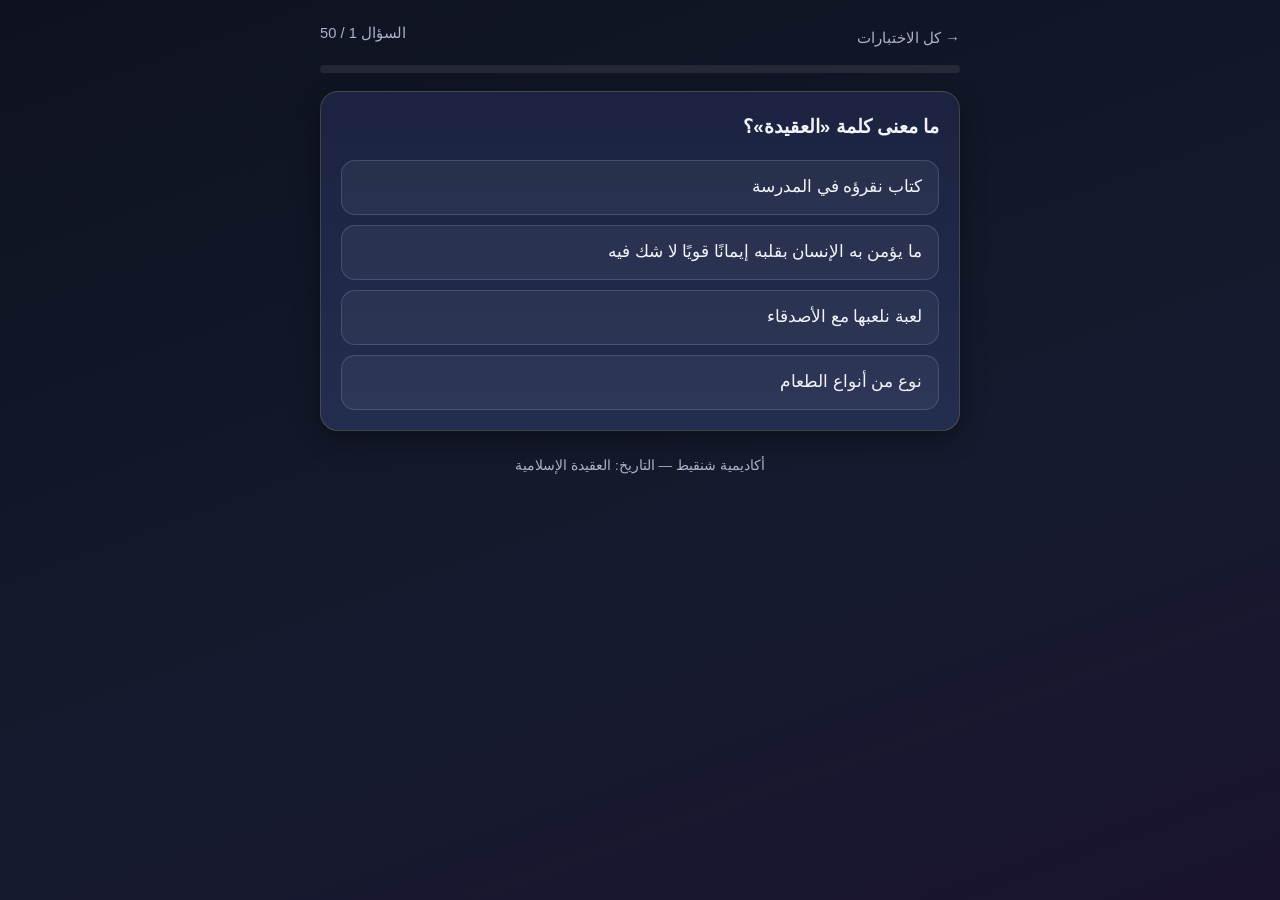
<file: quiz-hist-aqida/index.html>
<!DOCTYPE html>
<html lang="ar" dir="rtl">
<head>
<meta charset="UTF-8">
<meta name="viewport" content="width=device-width, initial-scale=1.0">
<title>اختبار: العقيدة الإسلامية — التاريخ (50 سؤالًا)</title>
<link rel="stylesheet" href="../assets/style.css">
</head>
<body>
<div class="wrap">
  <div class="topbar">
    <a href="../">→ كل الاختبارات</a>
    <span class="qcount" id="count"></span>
  </div>
  <div class="progress"><div id="bar"></div></div>
  <div id="quiz"></div>
  <p class="footer">أكاديمية شنقيط — التاريخ: العقيدة الإسلامية</p>
</div>
<script>
window.QUIZ_DATA = {
  labels: {
    question: 'السؤال',
    good: '✔ أحسنت! إجابة صحيحة',
    bad: '✘ إجابة خاطئة، لا بأس!',
    next: 'السؤال التالي',
    result: 'عرض النتيجة',
    restart: 'إعادة الاختبار',
    m1: 'ممتاز يا بطل! أتقنت الدرس كاملًا 🎉',
    m2: 'جيد جدًا! راجع الأسئلة التي أخطأت فيها.',
    m3: 'لا بأس يا صديقي، أعد مشاهدة الدرس ثم حاول من جديد.',
    m4: 'راجع الدرس مع معلمك ثم أعد المحاولة.'
  },
  questions: [
    { q: 'ما معنى كلمة «العقيدة»؟', choices: ['كتاب نقرؤه في المدرسة', 'ما يؤمن به الإنسان بقلبه إيمانًا قويًا لا شك فيه', 'لعبة نلعبها مع الأصدقاء', 'نوع من أنواع الطعام'], answer: 1, explain: 'العقيدة هي ما يؤمن به الإنسان بقلبه إيمانًا قويًا لا شك فيه.' },
    { q: 'ما هي العقيدة الإسلامية؟', choices: ['الأمور التي يؤمن بها كل مسلم', 'قصص القدماء', 'أسماء البلدان', 'أنواع الرياضات'], answer: 0, explain: 'العقيدة الإسلامية هي الأمور التي يؤمن بها كل مسلم.' },
    { q: 'دعوة الأنبياء إلى الإيمان بالله أمرٌ:', choices: ['جديد ظهر قبل سنوات قليلة', 'خاص برسولنا محمد صلى الله عليه وسلم فقط', 'قديم جدًا', 'من عند الناس'], answer: 2, explain: 'إن دعوة الناس إلى الإيمان بالله ورسله قديمة جدًا؛ فكل نبي أرسله الله بدأ بها دعوته.' },
    { q: 'بماذا كان كل نبي يبدأ دعوته؟', choices: ['بالإيمان بالله وتصديق ما أنزل الله إليه', 'بجمع المال', 'ببناء القصور', 'بالسفر إلى البلاد البعيدة'], answer: 0, explain: 'ما من نبي أرسله الله إلى قومه إلا بدأ دعوته بالإيمان بالله وتصديق ما أنزل الله إليه.' },
    { q: 'أكمل الآية: «وَمَا أَرْسَلْنَا مِنْ قَبْلِكَ مِنْ رَسُولٍ إِلَّا نُوحِي إِلَيْهِ أَنَّهُ...»', choices: ['لا شريك له', 'لا إله إلا أنا فاعبدون', 'هو الغفور الرحيم', 'على كل شيء قدير'], answer: 1, explain: 'الآية كاملة: «وما أرسلنا من قبلك من رسول إلا نوحي إليه أنه لا إله إلا أنا فاعبدون».' },
    { q: 'في أي سورة وردت آية «وما أرسلنا من قبلك من رسول إلا نوحي إليه أنه لا إله إلا أنا فاعبدون»؟', choices: ['سورة البقرة', 'سورة يس', 'سورة الفاتحة', 'سورة الأنبياء'], answer: 3, explain: 'وردت في سورة الأنبياء، وهي تخاطب نبينا محمدًا صلى الله عليه وسلم.' },
    { q: 'ما معنى هذه الآية؟', choices: ['أن كل رسول أرسله الله كان يوحى إليه أن لا معبود بحق إلا الله فاعبدوه وحده', 'أن الرسل كانوا ملائكة', 'أن الكتب كثيرة ولا تُقرأ', 'أن الصلاة غير واجبة'], answer: 0, explain: 'معناها: كل رسول أرسله الله كان يوحى إليه أن لا معبود بحق إلا الله، فاعبدوه وحده.' },
    { q: 'ما معنى «التوحيد»؟', choices: ['أن نجمع الكتب في مكان واحد', 'أن نعبد الأصنام', 'أن نعبد الله وحده ولا نشرك به شيئًا', 'أن نسافر وحدنا'], answer: 2, explain: 'التوحيد هو أن نعبد الله وحده، ولا نشرك به شيئًا.' },
    { q: 'ماذا أنزل الله على رسله؟', choices: ['أموالًا كثيرة', 'قصورًا', 'جنودًا', 'كتبًا'], answer: 3, explain: 'أنزل الله كتبًا على رسله، وآخر هذه الكتب هو القرآن الكريم.' },
    { q: 'ما آخر الكتب التي أنزلها الله على رسله؟', choices: ['التوراة', 'الإنجيل', 'الزبور', 'القرآن الكريم'], answer: 3, explain: 'آخر الكتب المنزلة هو القرآن الكريم.' },
    { q: 'على من أُنزل القرآن الكريم؟', choices: ['على موسى عليه السلام', 'على عيسى عليه السلام', 'على نبينا محمد صلى الله عليه وسلم', 'على إبراهيم عليه السلام'], answer: 2, explain: 'أنزل الله القرآن الكريم على نبينا محمد صلى الله عليه وسلم.' },
    { q: 'ما الاسم الآخر للقرآن الكريم الذي ذُكر في الدرس؟', choices: ['ديوان العرب', 'الكتاب القديم', 'موسوعة العلوم', 'المصحف الشريف'], answer: 3, explain: 'القرآن الكريم هو المصحف الشريف الذي تراه في كتابك.' },
    { q: 'من هو آخر الأنبياء والرسل؟', choices: ['موسى عليه السلام', 'عيسى عليه السلام', 'إبراهيم عليه السلام', 'محمد صلى الله عليه وسلم'], answer: 3, explain: 'سيدنا محمد صلى الله عليه وسلم هو آخر الأنبياء والرسل، ولا نبي بعده.' },
    { q: 'ماذا تعني «خاتمة الرسالات السماوية»؟', choices: ['أول الرسالات', 'آخر الرسالات', 'أطول الرسالات', 'رسالة خاصة بالملائكة'], answer: 1, explain: '«خاتمة» أي آخرها؛ فرسالة محمد صلى الله عليه وسلم هي آخر الرسالات السماوية.' },
    { q: 'أكمل الجملة: «فَلَا ... بَعْدَهُ»', choices: ['كتاب', 'نبي', 'رسالة أخرى', 'دين'], answer: 1, explain: 'فلا نبي بعده صلى الله عليه وسلم.' },
    { q: 'ما معنى أن رسالة محمد صلى الله عليه وسلم «ناسخة» لما قبلها؟', choices: ['أن شريعة الإسلام الكاملة جاءت لتحل محل الشرائع السابقة', 'أنها ألغت القرآن', 'أنها رسالة قديمة جدًا', 'أنها مكتوبة على الورق'], answer: 0, explain: 'معنى ناسخة: أن شريعة الإسلام الكاملة جاءت لتحل محل الشرائع السابقة.' },
    { q: 'ما الدين الوحيد الذي بقي على وجه الأرض يتعبد الناس به لله؟', choices: ['الإسلام', 'دين الفراعنة', 'أي دين يختاره كل إنسان', 'لا دين بقي'], answer: 0, explain: 'فلم يبق على وجه الأرض دين يتعبد الناس به لله إلا الإسلام.' },
    { q: 'أكمل آية آل عمران: «وَمَنْ يَبْتَغِ غَيْرَ الْإِسْلَامِ دِينًا...»', choices: ['فهو من الفائزين', 'فلن يقبل منه وهو في الآخرة من الخاسرين', 'فهو أعقل الناس', 'فله الدنيا كلها'], answer: 1, explain: 'الآية كاملة: «ومن يبتغ غير الإسلام دينًا فلن يقبل منه وهو في الآخرة من الخاسرين».' },
    { q: 'ما معنى آية «ومن يبتغ غير الإسلام دينًا»؟', choices: ['من طلب دينًا غير الإسلام قبله الله منه', 'من طلب دينًا غير الإسلام فلن يقبله الله منه وسيكون في الآخرة من الخاسرين', 'كل الأديان مقبولة عند الله', 'لا حساب في الآخرة'], answer: 1, explain: 'معناها: من طلب دينًا غير الإسلام فلن يقبله الله منه، وسيكون في الآخرة من الخاسرين.' },
    { q: 'في أي سورة وردت آية «ومن يبتغ غير الإسلام دينًا»؟', choices: ['سورة مريم', 'سورة النور', 'سورة الكهف', 'سورة آل عمران'], answer: 3, explain: 'وردت في سورة آل عمران.' },
    { q: 'لماذا نقول إن العقيدة الإسلامية هي العقيدة الصحيحة؟', choices: ['لأنها الأقدم في الكتب المدرسية', 'لأنها الأكثر انتشارًا', 'لأن الله لن يقبل غيرها', 'لأن الناس اتفقوا عليها'], answer: 2, explain: 'العقيدة الإسلامية هي العقيدة الصحيحة، ولن يقبل الله غيرها.' },
    { q: 'من راوي الحديث الشريف المذكور في الدرس؟', choices: ['أبو بكر رضي الله عنه', 'عمر بن الخطاب رضي الله عنه', 'ابن عمر رضي الله عنهما', 'علي رضي الله عنه'], answer: 2, explain: 'رواه ابن عمر رضي الله عنهما عن رسول الله صلى الله عليه وسلم.' },
    { q: 'أكمل الحديث: «أُمِرْتُ أَنْ أُقَاتِلَ النَّاسَ حَتَّى يَشْهَدُوا أَنْ...»', choices: ['لا إله إلا الله وأن محمدًا رسول الله', 'الصوم عبادة', 'الحج ركن', 'الصدقة تطفئ الخطيئة'], answer: 0, explain: 'قال صلى الله عليه وسلم: «أمرت أن أقاتل الناس حتى يشهدوا أن لا إله إلا الله وأن محمدًا رسول الله...».' },
    { q: 'ماذا يفعلون أيضًا في الحديث، بعد الشهادتين؟', choices: ['يصوموا الاثنين', 'يقيموا الصلاة ويؤتوا الزكاة', 'يحفظوا القصائد', 'يسافروا في الأرض'], answer: 1, explain: '«...وأن محمدًا رسول الله، ويقيموا الصلاة، ويؤتوا الزكاة».' },
    { q: 'ماذا يعني قولنا عن حديث إنه «متفق عليه»؟', choices: ['أنه حديث جديد', 'أن الإمامين البخاري ومسلم اتفقا على روايته', 'أن الناس اتفقوا على نسيانه', 'أنه من القرآن الكريم'], answer: 1, explain: '«متفق عليه» أي اتفق على روايته الإمامان البخاري ومسلم.' },
    { q: 'من الإمامان اللذان رويا هذا الحديث؟', choices: ['أبو حنيفة ومالك', 'الشافعي وأحمد', 'الطبري وابن كثير', 'البخاري ومسلم'], answer: 3, explain: 'الإمامان هما البخاري ومسلم، ولهذا يقال عن الحديث «متفق عليه».' },
    { q: 'ماذا يحفظ لمن نطق بالشهادتين وأقام الصلاة وأدى الزكاة؟', choices: ['بيته وجاره', 'دمه وماله', 'سيارته وهاتفه', 'لا شيء'], answer: 1, explain: '«فإذا فعلوا ذلك عصموا مني دماءهم وأموالهم إلا بحق الإسلام».' },
    { q: 'على من يكون حساب الإنسان الحقيقي؟', choices: ['على أهله', 'على القاضي', 'على الناس', 'على الله وحده'], answer: 3, explain: '«وحسابهم على الله»: حساب الإنسان الحقيقي يكون على الله وحده.' },
    { q: 'ما الشهادتان اللتان وردتا في الحديث؟', choices: ['شهادة أن لا إله إلا الله وأن محمدًا رسول الله', 'شهادة أن الصوم واجب', 'شهادة على البيع والشراء', 'شهادة الميلاد'], answer: 0, explain: 'الشهادتان: شهادة أن لا إله إلا الله، وأن محمدًا رسول الله.' },
    { q: 'من الذي يدرس الشرح الأوسع لهذا الحديث، كما قال الدرس؟', choices: ['التجار', 'العلماء', 'الأطفال الصغار', 'المسافرون'], answer: 1, explain: 'لهذا الحديث شرح أوسع يدرسه العلماء، وما يكفينا الآن هو أن من نطق بالشهادتين وأقام الصلاة وأدى الزكاة حُفظ دمه وماله، وحسابه على الله.' },
    { q: 'إلى كم من الأمور دعا جميع الأنبياء عليهم السلام؟', choices: ['أمرين', 'خمسة أمور', 'ثلاثة أمور', 'عشرة أمور'], answer: 2, explain: 'دعا جميع الأنبياء إلى ثلاثة أمور: توحيد الله، وإصلاح العقيدة، واتباع أوامر الله واجتناب نواهيه.' },
    { q: 'ما هي هذه الأمور الثلاثة؟', choices: ['المال والجاه والسلطان', 'توحيد الله وإصلاح العقيدة واتباع أوامر الله واجتناب نواهيه', 'اللعب والنوم والأكل', 'السفر والتجارة والصيد'], answer: 1, explain: 'توحيد الله، وإصلاح العقيدة، واتباع أوامر الله واجتناب نواهيه.' },
    { q: 'ما «الأوامر»؟', choices: ['ما نهانا الله عنه', 'ما أمرنا الله بفعله', 'ألعاب الفيديو', 'أنواع الطعام'], answer: 1, explain: 'الأوامر هي ما أمرنا الله بفعله، كالصلاة.' },
    { q: 'أي مما يلي مثال على أمر من أوامر الله؟', choices: ['الكذب', 'الغش', 'الصلاة', 'السرقة'], answer: 2, explain: 'الصلاة مثال على ما أمرنا الله بفعله.' },
    { q: 'ما «النواهي»؟', choices: ['ما أمرنا الله بفعله', 'ما نحبه من الطعام', 'ما نراه في الحلم', 'ما نهانا الله عنه'], answer: 3, explain: 'النواهي هي ما نهانا الله عنه، كالكذب.' },
    { q: 'أي مما يلي مثال على نهي من نواهي الله؟', choices: ['الصلاة', 'الصدق', 'بر الوالدين', 'الكذب'], answer: 3, explain: 'الكذب مثال على ما نهانا الله عنه.' },
    { q: 'إلى كم من الأمور دعا رسولنا محمد صلى الله عليه وسلم أن نؤمن بها؟', choices: ['أربعة أمور', 'ستة أمور', 'عشرة أمور', 'ثلاثة أمور'], answer: 1, explain: 'دعا رسولنا صلى الله عليه وسلم إلى أن نؤمن بستة أمور.' },
    { q: 'ما أول الأمور الستة التي نؤمن بها؟', choices: ['نؤمن بالكتب', 'نؤمن باليوم الآخر', 'نؤمن بالقدر', 'نؤمن بالله'], answer: 3, explain: 'أولًا: نؤمن بالله.' },
    { q: 'ما ثاني الأمور الستة؟', choices: ['نؤمن برسله', 'نؤمن بكتبه', 'نؤمن بملائكته', 'نؤمن باليوم الآخر'], answer: 2, explain: 'ثانيًا: نؤمن بملائكته.' },
    { q: 'ما ثالث الأمور الستة؟', choices: ['نؤمن بالقدر', 'نؤمن بكتبه', 'نؤمن بالله', 'نؤمن برسله'], answer: 1, explain: 'ثالثًا: نؤمن بكتبه.' },
    { q: 'ما رابع الأمور الستة؟', choices: ['نؤمن بملائكته', 'نؤمن باليوم الآخر', 'نؤمن برسله', 'نؤمن بكتبه'], answer: 2, explain: 'رابعًا: نؤمن برسله.' },
    { q: 'ما خامس الأمور الستة؟', choices: ['نؤمن باليوم الآخر', 'نؤمن بالقدر', 'نؤمن بالله', 'نؤمن بملائكته'], answer: 0, explain: 'خامسًا: نؤمن باليوم الآخر.' },
    { q: 'ما سادس الأمور الستة؟', choices: ['نؤمن برسله', 'نؤمن بكتبه', 'نؤمن باليوم الآخر', 'نؤمن بالقدر خيره وشره'], answer: 3, explain: 'سادسًا: نؤمن بالقدر خيره وشره.' },
    { q: 'ما هو اليوم الآخر؟', choices: ['يوم العيد', 'اليوم الذي يحاسب الله فيه الناس', 'يوم الجمعة', 'آخر يوم في السنة الدراسية'], answer: 1, explain: 'اليوم الآخر هو اليوم الذي يحاسب الله فيه الناس.' },
    { q: 'ما معنى الإيمان بالقدر خيره وشره؟', choices: ['أن كل شيء يحدث بعلم الله وتقديره', 'أن الأشياء تحدث بالصدفة', 'أن الإنسان يصنع قدره بلا علم الله', 'أن الخير فقط من عند الناس'], answer: 0, explain: 'نؤمن بأن كل شيء يحدث بعلم الله وتقديره.' },
    { q: 'من خلق هذا الكون الهائل وجعل الشمس تطلع كل يوم؟', choices: ['الإنسان', 'الطبيعة وحدها', 'الله الخالق العظيم سبحانه وتعالى', 'لا أحد'], answer: 2, explain: 'إنه الله الخالق العظيم سبحانه وتعالى، وهذا الكون الكبير كله يدل على عظمته.' },
    { q: 'على ماذا يدل هذا الكون الكبير كله؟', choices: ['على عظمة الله', 'على قوة الإنسان', 'على الصدفة', 'لا يدل على شيء'], answer: 0, explain: 'الكون كله، بشمسه وسمائه وغيومه، يدل على عظمة الله الخالق العظيم.' },
    { q: 'ماذا يعني قول الدرس إن الإسلام «آخر الأديان»؟', choices: ['أن الإسلام أول دين ظهر', 'أنه لا دين بعد الإسلام، والدين عند الله هو الإسلام', 'أن الإسلام دين قديم منسي', 'أن هناك أديانًا سماوية ستأتي بعده'], answer: 1, explain: 'الإسلام هو آخر الأديان، والدين عند الله هو الإسلام، ولن يقبل الله غيره.' },
    { q: 'أكمل: محمد صلى الله عليه وسلم هو ... الأنبياء والرسل', choices: ['آخر', 'أول', 'ثالث', 'أوسط'], answer: 0, explain: 'محمد صلى الله عليه وسلم هو آخر الأنبياء والرسل، ولا نبي بعده.' },
    { q: 'لو سألك صديقك: ما العقيدة الصحيحة التي لن يقبل الله غيرها؟ ماذا تجيب؟', choices: ['العقيدة الإسلامية', 'أي عقيدة تناسبه', 'لا توجد عقيدة صحيحة', 'عقيدة القدماء'], answer: 0, explain: 'العقيدة الإسلامية هي العقيدة الصحيحة، ولن يقبل الله غيرها.' }
  ]
};
</script>
<script src="../assets/quiz.js"></script>
</body>
</html>
</file>
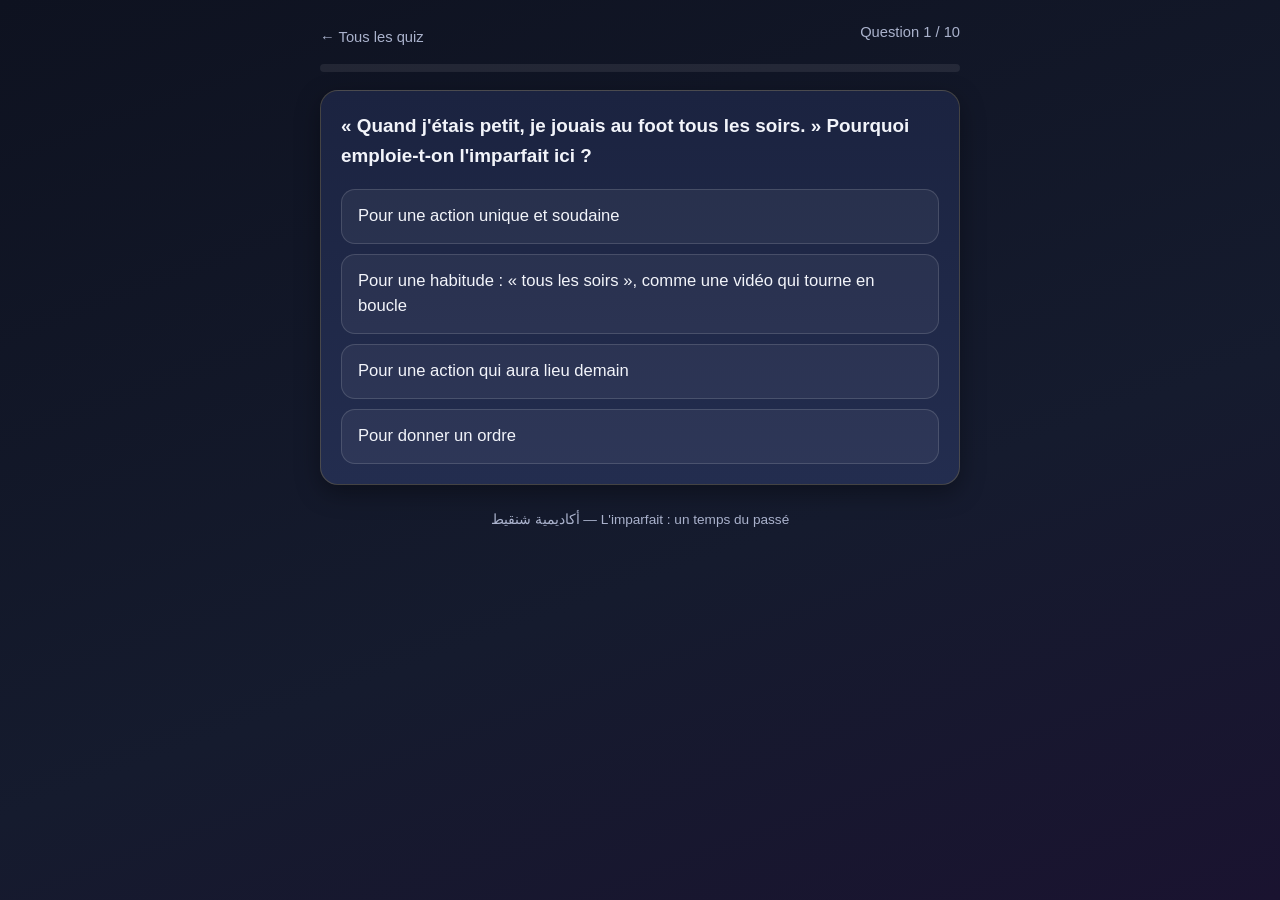
<file: quiz-imparfait/index.html>
<!DOCTYPE html>
<html lang="fr" dir="ltr">
<head>
<meta charset="UTF-8">
<meta name="viewport" content="width=device-width, initial-scale=1.0">
<title>Quiz : L'imparfait — cours de français</title>
<link rel="stylesheet" href="../assets/style.css">
</head>
<body>
<div class="wrap">
  <div class="topbar">
    <a href="../">← Tous les quiz</a>
    <span class="qcount" id="count"></span>
  </div>
  <div class="progress"><div id="bar"></div></div>
  <div id="quiz"></div>
  <p class="footer">أكاديمية شنقيط — L'imparfait : un temps du passé</p>
</div>
<script>
window.QUIZ_DATA = {
  labels: {
    question: 'Question',
    good: '✔ Bonne réponse !',
    bad: '✘ Mauvaise réponse',
    next: 'Question suivante',
    result: 'Voir le résultat',
    restart: 'Recommencer le quiz',
    m1: 'Parfait ! Tu maîtrises les 7 valeurs de l\'imparfait 🎉',
    m2: 'Très bien ! Revois les valeurs qui t\'ont manqué.',
    m3: 'Pas mal. Regarde de nouveau la vidéo et réessaie.',
    m4: 'Revois la leçon, puis retente ta chance.'
  },
  questions: [
    {
      q: '« Quand j\'étais petit, je jouais au foot tous les soirs. » Pourquoi emploie-t-on l\'imparfait ici ?',
      choices: ['Pour une action unique et soudaine', 'Pour une habitude : « tous les soirs », comme une vidéo qui tourne en boucle', 'Pour une action qui aura lieu demain', 'Pour donner un ordre'],
      answer: 1,
      explain: 'Avec « tous les jours », « chaque été », « souvent », « le dimanche »... l\'imparfait exprime l\'habitude : ça recommence, encore et encore.'
    },
    {
      q: '« La maison était grande et ses volets étaient bleus. » Quelle valeur de l\'imparfait ?',
      choices: ['L\'hypothèse', 'La politesse', 'La description : comme une photo, on montre ce qu\'on voit', 'La cause'],
      answer: 2,
      explain: 'Décrire, c\'est appuyer sur pause et montrer ce qu\'on voit : les verbes « être », « avoir », « porter », « sembler » reviennent très souvent.'
    },
    {
      q: '« Je lisais quand le téléphone a sonné. » Quel temps joue quel rôle ?',
      choices: ['« lisais » = l\'événement ; « a sonné » = le décor', '« lisais » (imparfait) = l\'action en cours qui dure ; « a sonné » (passé composé) = l\'événement soudain qui coupe la scène', 'Les deux verbes sont des événements', 'Les deux verbes décrivent le décor'],
      answer: 1,
      explain: 'Le décor qui dure prend l\'imparfait ; l\'événement précis, une fois, d\'un coup, prend le passé composé.'
    },
    {
      q: '« Comme il faisait froid, elle a mis son manteau. » Pourquoi « faisait » est-il à l\'imparfait ?',
      choices: ['Parce que l\'imparfait donne ici la cause, l\'explication', 'Parce que c\'est une habitude', 'Parce que c\'est un souhait poli', 'Parce que c\'est un jeu'],
      answer: 0,
      explain: 'Quatrième valeur : la cause et l\'explication. « Je suis resté à la maison parce que j\'étais malade » : l\'imparfait donne la raison cachée derrière ce qui s\'est passé.'
    },
    {
      q: 'Après « si » pour exprimer une hypothèse, quelle construction est correcte ?',
      choices: ['Si + conditionnel', 'Si + imparfait, et l\'autre verbe au conditionnel', 'Si + passé composé', 'Si + futur simple'],
      answer: 1,
      explain: '« Si j\'avais plus de temps, je lirais davantage. » Attention : jamais de conditionnel juste après « si » !'
    },
    {
      q: '« Je voulais vous demander un renseignement, madame. » Quelle valeur de l\'imparfait ?',
      choices: ['La description', 'L\'action en cours', 'La politesse : l\'imparfait adoucit la demande', 'La vérité générale'],
      answer: 2,
      explain: '« Je voulais », « je venais » : l\'imparfait met un petit coussin sous la demande, tout en douceur. C\'est plus doux que « je veux ».'
    },
    {
      q: '« On disait que tu étais le roi et moi le dragon. » Quelle valeur de l\'imparfait ?',
      choices: ['Le jeu et le rêve : l\'imparfait installe le monde imaginaire', 'La cause', 'L\'habitude', 'La politesse'],
      answer: 0,
      explain: 'Dans la cour de récré, quand on invente les règles d\'un jeu — « on dirait que... » — l\'imparfait installe le monde imaginaire.'
    },
    {
      q: 'Qu\'est-ce qui prend l\'imparfait dans un récit au passé ?',
      choices: ['L\'événement précis, une fois, d\'un coup', 'Le décor, la durée, la répétition ou l\'explication', 'Uniquement les actions futures', 'Uniquement les ordres'],
      answer: 1,
      explain: 'L\'imparfait pose le décor, la durée, la répétition ou l\'explication ; le passé composé donne l\'événement précis.'
    },
    {
      q: '« Il pleuvait quand je suis sorti. » Pourquoi deux temps différents ?',
      choices: ['« Il pleuvait » = le décor (imparfait) ; « je suis sorti » = l\'événement (passé composé)', 'C\'est une erreur, il faut un seul temps', '« Il pleuvait » = hypothèse ; « je suis sorti » = habitude', '« Il pleuvait » = politesse ; « je suis sorti » = cause'],
      answer: 0,
      explain: '« Il pleuvait », c\'est le décor qui dure ; « quand je suis sorti », c\'est l\'événement qui arrive d\'un coup.'
    },
    {
      q: '« Il est arrivé en retard car son bus était en panne. » « était » exprime ici...',
      choices: ['une habitude', 'une description du paysage', 'la cause : « car » explique pourquoi', 'un jeu imaginaire'],
      answer: 2,
      explain: 'Avec « car » ou « parce que », l\'imparfait explique la cause : le bus en panne, c\'est la raison du retard.'
    }
  ]
};
</script>
<script src="../assets/quiz.js"></script>
</body>
</html>
</file>
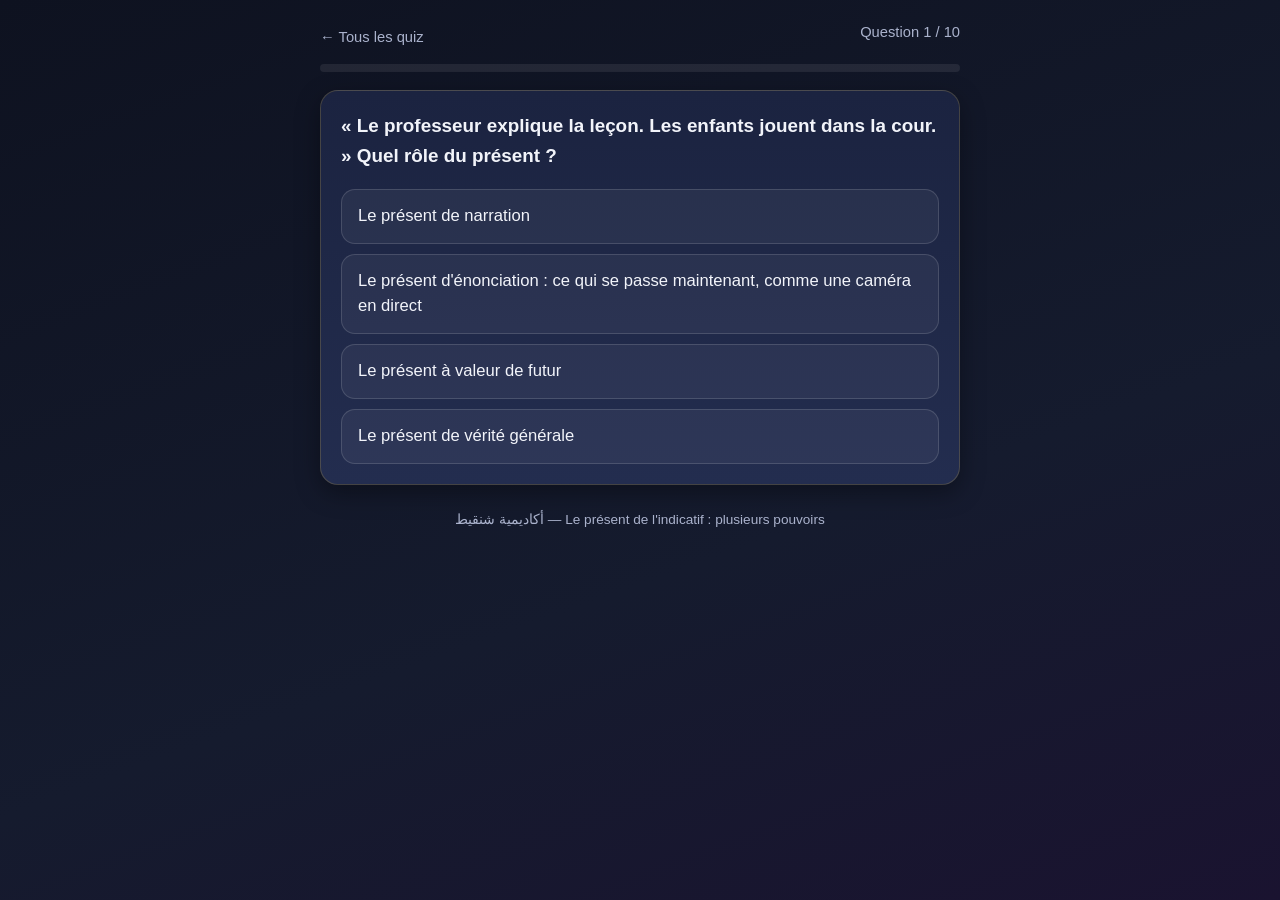
<file: quiz-present/index.html>
<!DOCTYPE html>
<html lang="fr" dir="ltr">
<head>
<meta charset="UTF-8">
<meta name="viewport" content="width=device-width, initial-scale=1.0">
<title>Quiz : Le présent de l'indicatif — cours de français</title>
<link rel="stylesheet" href="../assets/style.css">
</head>
<body>
<div class="wrap">
  <div class="topbar">
    <a href="../">← Tous les quiz</a>
    <span class="qcount" id="count"></span>
  </div>
  <div class="progress"><div id="bar"></div></div>
  <div id="quiz"></div>
  <p class="footer">أكاديمية شنقيط — Le présent de l'indicatif : plusieurs pouvoirs</p>
</div>
<script>
window.QUIZ_DATA = {
  labels: {
    question: 'Question',
    good: '✔ Bonne réponse !',
    bad: '✘ Mauvaise réponse',
    next: 'Question suivante',
    result: 'Voir le résultat',
    restart: 'Recommencer le quiz',
    m1: 'Parfait ! Tu connais les 7 rôles du présent 🎉',
    m2: 'Très bien ! Revois les rôles qui t\'ont manqué.',
    m3: 'Pas mal. Regarde de nouveau la vidéo et réessaie.',
    m4: 'Revois la leçon, puis retente ta chance.'
  },
  questions: [
    {
      q: '« Le professeur explique la leçon. Les enfants jouent dans la cour. » Quel rôle du présent ?',
      choices: ['Le présent de narration', 'Le présent d\'énonciation : ce qui se passe maintenant, comme une caméra en direct', 'Le présent à valeur de futur', 'Le présent de vérité générale'],
      answer: 1,
      explain: 'Le présent d\'énonciation filme le moment présent : « Je prépare mon cartable », maintenant, en direct.'
    },
    {
      q: '« La Terre tourne autour du Soleil. L\'eau bout à 100 °C. » Quel rôle du présent ?',
      choices: ['Le présent d\'habitude', 'Le présent de description', 'Le présent de vérité générale : toujours vrai', 'Le présent à valeur de passé récent'],
      answer: 2,
      explain: 'Comme le tampon magique « toujours vrai » du scientifique : « Les poissons vivent dans l\'eau », « Un triangle possède trois côtés », « Les plantes ont besoin d\'eau et de lumière ».'
    },
    {
      q: '« Chaque matin, Samy se lève à 7 heures. » Quel rôle du présent ?',
      choices: ['Le présent d\'habitude : la roue qui tourne, chaque jour on recommence', 'Le présent d\'énonciation', 'Le présent de narration', 'Le présent de description'],
      answer: 0,
      explain: 'L\'habitude, c\'est la roue qui tourne : « Je me brosse les dents chaque soir », « Mon père prend son café tous les matins », « Nous jouons au football chaque samedi ».'
    },
    {
      q: '« En 1492, Christophe Colomb découvre l\'Amérique. » Pourquoi le présent pour un événement du passé ?',
      choices: ['C\'est une erreur de grammaire', 'Le présent de narration : autrefois raconté comme maintenant, le livre qui devient film', 'Parce que Colomb est encore vivant', 'C\'est le présent d\'habitude'],
      answer: 1,
      explain: 'Le présent de narration fait voyager dans le passé comme si la scène se déroulait devant nous : « Le chevalier entre dans le château », « Les habitants prennent la forteresse » (Paris, 1789).'
    },
    {
      q: '« Demain, je visite mon grand-père. » Quel rôle du présent ?',
      choices: ['Le présent à valeur de futur : le calendrier qui regarde vers demain', 'Le présent de vérité générale', 'Le présent de passé récent', 'Le présent de description'],
      answer: 0,
      explain: 'L\'action n\'a pas encore commencé, mais elle est déjà programmée : « Ce soir, nous regardons un film », « La semaine prochaine, il passe son examen ».'
    },
    {
      q: '« Je sors de l\'école. » (à l\'instant) Quel rôle du présent ?',
      choices: ['Le présent d\'énonciation', 'Le présent à valeur de futur', 'Le présent à valeur de passé récent : la porte qui vient de se refermer', 'Le présent de narration'],
      answer: 2,
      explain: 'L\'action est terminée, mais elle est encore toute proche dans le temps : « Je sors à l\'instant », « Il arrive tout juste », « Nous terminons notre travail à l\'instant ».'
    },
    {
      q: '« Le château possède trois grandes tours. La jeune fille porte une robe bleue. » Quel rôle du présent ?',
      choices: ['Le présent de description : le peintre et son tableau, ce que l\'on voit', 'Le présent d\'habitude', 'Le présent à valeur de futur', 'Le présent de narration'],
      answer: 0,
      explain: 'Le narrateur décrit tout ce qu\'on voit : « Le jardin est rempli de fleurs colorées », « Son toit est rouge ».'
    },
    {
      q: 'Quelle image aide à retenir le présent de vérité générale ?',
      choices: ['La caméra, en direct', 'Le scientifique, toujours vrai', 'La roue qui tourne', 'Le calendrier, demain'],
      answer: 1,
      explain: 'Les 7 rôles ont chacun leur image : la caméra (maintenant), le scientifique (toujours vrai), la roue (chaque jour), le livre qui devient film (autrefois raconté), le calendrier (demain), la porte (juste avant), le peintre (ce que l\'on voit).'
    },
    {
      q: 'Quelle image aide à retenir le présent à valeur de passé récent ?',
      choices: ['La porte qui se referme', 'Le livre qui devient film', 'Le peintre et son tableau', 'La roue qui tourne'],
      answer: 0,
      explain: 'Le présent à valeur de passé récent, c\'est la porte qui vient de se refermer : l\'action vient de se produire, juste avant.'
    },
    {
      q: 'Comment savoir quel rôle joue un verbe au présent ?',
      choices: ['Il suffit de regarder le verbe seul', 'La valeur dépend de toute la phrase : c\'est le secret, il faut lire la phrase entière', 'C\'est toujours le présent d\'énonciation', 'On ne peut pas le savoir'],
      answer: 1,
      explain: 'Le secret : la valeur dépend de ce que la phrase veut exprimer. Il faut lire toute la phrase pour choisir le bon rôle.'
    }
  ]
};
</script>
<script src="../assets/quiz.js"></script>
</body>
</html>
</file>
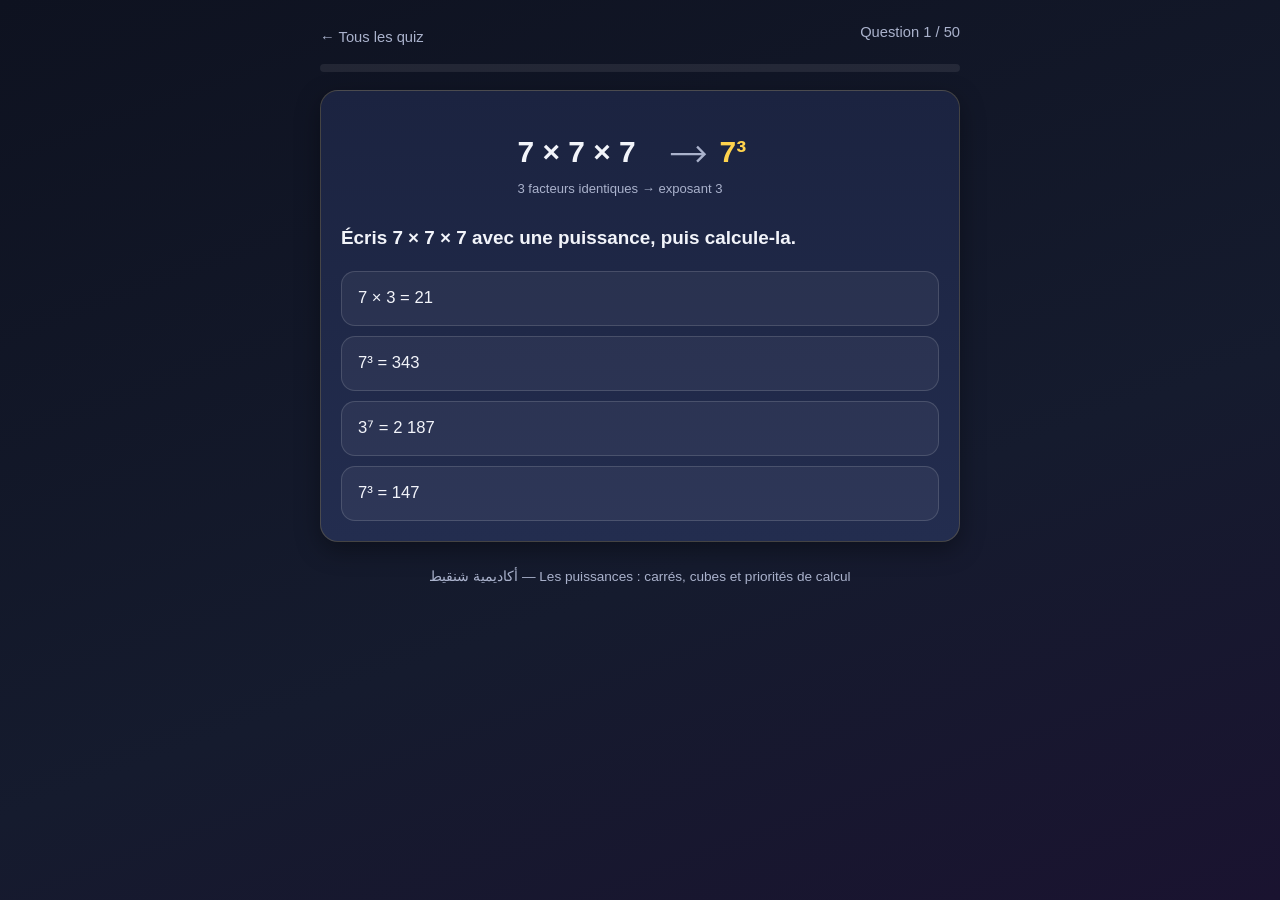
<file: quiz-puissances/index.html>
<!DOCTYPE html>
<html lang="fr" dir="ltr">
<head>
<meta charset="UTF-8">
<meta name="viewport" content="width=device-width, initial-scale=1.0">
<title>Quiz : Les puissances — maths 5ème</title>
<link rel="stylesheet" href="../assets/style.css">
</head>
<body>
<div class="wrap">
  <div class="topbar">
    <a href="../">← Tous les quiz</a>
    <span class="qcount" id="count"></span>
  </div>
  <div class="progress"><div id="bar"></div></div>
  <div id="quiz"></div>
  <p class="footer">أكاديمية شنقيط — Les puissances : carrés, cubes et priorités de calcul</p>
</div>
<script>
window.QUIZ_DATA = {
  labels: {
    question: 'Question',
    good: '✔ Bonne réponse !',
    bad: '✘ Mauvaise réponse',
    next: 'Question suivante',
    result: 'Voir le résultat',
    restart: 'Recommencer le quiz',
    m1: 'Parfait ! Les puissances n\'ont plus de secret pour toi 🎉',
    m2: 'Très bien ! Revois les questions qui t\'ont manqué.',
    m3: 'Pas mal. Regarde de nouveau la vidéo et réessaie.',
    m4: 'Revois la leçon, puis retente ta chance.'
  },
  questions: [
    {
        "q": "Écris 7 × 7 × 7 avec une puissance, puis calcule-la.",
        "choices": [
            "7 × 3 = 21",
            "7³ = 343",
            "3⁷ = 2 187",
            "7³ = 147"
        ],
        "answer": 1,
        "explain": "Le 7 est multiplié 3 fois par lui-même : 7³ = 7 × 7 × 7 = 49 × 7 = 343.",
        "svg": "<svg viewBox=\"0 0 310 100\" width=\"290\" role=\"img\"><text x=\"24\" y=\"52\" fill=\"#f2f4fa\" font-size=\"32\" font-weight=\"800\">7 × 7 × 7</text><path d=\"M 188 44 L 224 44 M 216 36 L 224 44 L 216 52\" stroke=\"#aab2cc\" stroke-width=\"2.5\" fill=\"none\"/><text x=\"240\" y=\"52\" fill=\"#ffd34d\" font-size=\"32\" font-weight=\"800\">7³</text><text x=\"24\" y=\"86\" fill=\"#aab2cc\" font-size=\"14\">3 facteurs identiques → exposant 3</text></svg>"
    },
    {
        "q": "Dans 2⁴, comment appelle-t-on le petit 4 ?",
        "choices": [
            "La base",
            "L'exposant : c'est le petit chef qui compte les fois",
            "Le facteur",
            "Le produit"
        ],
        "answer": 1,
        "explain": "L'exposant compte combien de fois on multiplie la base par elle-même. Ici : 4 fois."
    },
    {
        "q": "Dans 2⁴, que représente le 2 ?",
        "choices": [
            "L'exposant",
            "Le résultat",
            "La base : le nombre qu'on multiplie",
            "Le nombre de fois"
        ],
        "answer": 2,
        "explain": "La base, c'est le nombre qu'on multiplie. 2⁴ = 2 × 2 × 2 × 2."
    },
    {
        "q": "Attention au piège n°1 : combien vaut 2⁴ ?",
        "choices": [
            "8, car 2 × 4 = 8",
            "16, car 2 × 2 × 2 × 2 = 16",
            "6, car 2 + 4 = 6",
            "24"
        ],
        "answer": 1,
        "explain": "L'exposant n'est pas une multiplication ! 2⁴ = 2 × 2 × 2 × 2 = 16, pas 2 × 4."
    },
    {
        "q": "Calcule : 4 + 3 × 2³",
        "choices": [
            "56",
            "28",
            "20",
            "96"
        ],
        "answer": 1,
        "explain": "La puissance d'abord : 2³ = 8. Puis la multiplication : 3 × 8 = 24. Enfin l'addition : 4 + 24 = 28."
    },
    {
        "q": "Calcule : (2 + 3)² − 10",
        "choices": [
            "15",
            "0",
            "35",
            "11"
        ],
        "answer": 0,
        "explain": "Les parenthèses sont les cheffes : (2 + 3) = 5, puis 5² = 25, et 25 − 10 = 15."
    },
    {
        "q": "Combien vaut 10⁵ ?",
        "choices": [
            "50",
            "10 000",
            "100 000",
            "1 000 000"
        ],
        "answer": 2,
        "explain": "Avec les puissances de 10, l'exposant compte les zéros : 10⁵ = 1 suivi de 5 zéros = 100 000.",
        "svg": "<svg viewBox=\"0 0 252 100\" width=\"252\" role=\"img\"><text x=\"30\" y=\"50\" fill=\"#f2f4fa\" font-size=\"36\" font-weight=\"800\">1</text><text x=\"70\" y=\"50\" fill=\"#ffd34d\" font-size=\"36\" font-weight=\"800\">0</text><text x=\"104\" y=\"50\" fill=\"#ffd34d\" font-size=\"36\" font-weight=\"800\">0</text><text x=\"138\" y=\"50\" fill=\"#ffd34d\" font-size=\"36\" font-weight=\"800\">0</text><text x=\"172\" y=\"50\" fill=\"#ffd34d\" font-size=\"36\" font-weight=\"800\">0</text><text x=\"206\" y=\"50\" fill=\"#ffd34d\" font-size=\"36\" font-weight=\"800\">0</text><line x1=\"66\" y1=\"62\" x2=\"226\" y2=\"62\" stroke=\"#ffd34d\" stroke-width=\"2\"/><line x1=\"66\" y1=\"62\" x2=\"66\" y2=\"68\" stroke=\"#ffd34d\" stroke-width=\"2\"/><line x1=\"226\" y1=\"62\" x2=\"226\" y2=\"68\" stroke=\"#ffd34d\" stroke-width=\"2\"/><text x=\"146.0\" y=\"90\" text-anchor=\"middle\" fill=\"#aab2cc\" font-size=\"15\">5 zéros</text></svg>"
    },
    {
        "q": "Les carrés parfaits sont à connaître par cœur : combien vaut 12² ?",
        "choices": [
            "24",
            "124",
            "144",
            "121"
        ],
        "answer": 2,
        "explain": "12² = 12 × 12 = 144. La liste à retenir : 1, 4, 9, 16, 25, 36, 49, 64, 81, 100, 121, 144."
    },
    {
        "q": "Dans 2 + 5 × 3², que calcule-t-on en premier ?",
        "choices": [
            "L'addition 2 + 5",
            "La multiplication 5 × 3",
            "La puissance 3²",
            "On calcule de gauche à droite"
        ],
        "answer": 2,
        "explain": "Toujours dans cet ordre : 1. les parenthèses, 2. les puissances, 3. × et ÷, 4. + et −. Donc 3² = 9 d'abord, puis 5 × 9 = 45, puis 2 + 45 = 47."
    },
    {
        "q": "Combien vaut 5¹ ?",
        "choices": [
            "5",
            "1",
            "0",
            "51"
        ],
        "answer": 0,
        "explain": "Puissance 1 : un seul exemplaire de la base. 5¹ = 5."
    },
    {
        "q": "Compte les carreaux de ce grand carré. Combien y en a-t-il ?",
        "choices": [
            "10",
            "20",
            "25",
            "5"
        ],
        "answer": 2,
        "explain": "5 rangées de 5 carreaux : 5 × 5 = 5² = 25 carreaux.",
        "svg": "<svg viewBox=\"0 0 132 132\" width=\"132\" role=\"img\"><rect x=\"1\" y=\"1\" width=\"24\" height=\"24\" rx=\"3\" fill=\"#232d4f\" stroke=\"#ffd34d\" stroke-width=\"1\"/><rect x=\"27\" y=\"1\" width=\"24\" height=\"24\" rx=\"3\" fill=\"#232d4f\" stroke=\"#ffd34d\" stroke-width=\"1\"/><rect x=\"53\" y=\"1\" width=\"24\" height=\"24\" rx=\"3\" fill=\"#232d4f\" stroke=\"#ffd34d\" stroke-width=\"1\"/><rect x=\"79\" y=\"1\" width=\"24\" height=\"24\" rx=\"3\" fill=\"#232d4f\" stroke=\"#ffd34d\" stroke-width=\"1\"/><rect x=\"105\" y=\"1\" width=\"24\" height=\"24\" rx=\"3\" fill=\"#232d4f\" stroke=\"#ffd34d\" stroke-width=\"1\"/><rect x=\"1\" y=\"27\" width=\"24\" height=\"24\" rx=\"3\" fill=\"#232d4f\" stroke=\"#ffd34d\" stroke-width=\"1\"/><rect x=\"27\" y=\"27\" width=\"24\" height=\"24\" rx=\"3\" fill=\"#232d4f\" stroke=\"#ffd34d\" stroke-width=\"1\"/><rect x=\"53\" y=\"27\" width=\"24\" height=\"24\" rx=\"3\" fill=\"#232d4f\" stroke=\"#ffd34d\" stroke-width=\"1\"/><rect x=\"79\" y=\"27\" width=\"24\" height=\"24\" rx=\"3\" fill=\"#232d4f\" stroke=\"#ffd34d\" stroke-width=\"1\"/><rect x=\"105\" y=\"27\" width=\"24\" height=\"24\" rx=\"3\" fill=\"#232d4f\" stroke=\"#ffd34d\" stroke-width=\"1\"/><rect x=\"1\" y=\"53\" width=\"24\" height=\"24\" rx=\"3\" fill=\"#232d4f\" stroke=\"#ffd34d\" stroke-width=\"1\"/><rect x=\"27\" y=\"53\" width=\"24\" height=\"24\" rx=\"3\" fill=\"#232d4f\" stroke=\"#ffd34d\" stroke-width=\"1\"/><rect x=\"53\" y=\"53\" width=\"24\" height=\"24\" rx=\"3\" fill=\"#232d4f\" stroke=\"#ffd34d\" stroke-width=\"1\"/><rect x=\"79\" y=\"53\" width=\"24\" height=\"24\" rx=\"3\" fill=\"#232d4f\" stroke=\"#ffd34d\" stroke-width=\"1\"/><rect x=\"105\" y=\"53\" width=\"24\" height=\"24\" rx=\"3\" fill=\"#232d4f\" stroke=\"#ffd34d\" stroke-width=\"1\"/><rect x=\"1\" y=\"79\" width=\"24\" height=\"24\" rx=\"3\" fill=\"#232d4f\" stroke=\"#ffd34d\" stroke-width=\"1\"/><rect x=\"27\" y=\"79\" width=\"24\" height=\"24\" rx=\"3\" fill=\"#232d4f\" stroke=\"#ffd34d\" stroke-width=\"1\"/><rect x=\"53\" y=\"79\" width=\"24\" height=\"24\" rx=\"3\" fill=\"#232d4f\" stroke=\"#ffd34d\" stroke-width=\"1\"/><rect x=\"79\" y=\"79\" width=\"24\" height=\"24\" rx=\"3\" fill=\"#232d4f\" stroke=\"#ffd34d\" stroke-width=\"1\"/><rect x=\"105\" y=\"79\" width=\"24\" height=\"24\" rx=\"3\" fill=\"#232d4f\" stroke=\"#ffd34d\" stroke-width=\"1\"/><rect x=\"1\" y=\"105\" width=\"24\" height=\"24\" rx=\"3\" fill=\"#232d4f\" stroke=\"#ffd34d\" stroke-width=\"1\"/><rect x=\"27\" y=\"105\" width=\"24\" height=\"24\" rx=\"3\" fill=\"#232d4f\" stroke=\"#ffd34d\" stroke-width=\"1\"/><rect x=\"53\" y=\"105\" width=\"24\" height=\"24\" rx=\"3\" fill=\"#232d4f\" stroke=\"#ffd34d\" stroke-width=\"1\"/><rect x=\"79\" y=\"105\" width=\"24\" height=\"24\" rx=\"3\" fill=\"#232d4f\" stroke=\"#ffd34d\" stroke-width=\"1\"/><rect x=\"105\" y=\"105\" width=\"24\" height=\"24\" rx=\"3\" fill=\"#232d4f\" stroke=\"#ffd34d\" stroke-width=\"1\"/></svg>"
    },
    {
        "q": "Calcule : 9²",
        "choices": [
            "18",
            "81",
            "92",
            "99"
        ],
        "answer": 1,
        "explain": "9² = 9 × 9 = 81. À connaître par cœur !"
    },
    {
        "q": "Calcule : 3³",
        "choices": [
            "9",
            "6",
            "33",
            "27"
        ],
        "answer": 3,
        "explain": "3³ = 3 × 3 × 3 = 9 × 3 = 27."
    },
    {
        "q": "Ce gros cube est construit avec des petits cubes identiques. Combien en faut-il ?",
        "choices": [
            "9",
            "27",
            "12",
            "81"
        ],
        "answer": 1,
        "explain": "Chaque étage compte 3 × 3 = 9 cubes, et il y a 3 étages : 3 × 3 × 3 = 3³ = 27 petits cubes.",
        "svg": "<svg viewBox=\"0 38 154 122\" width=\"180\" role=\"img\"><polygon points=\"40,70 118,70 142,46 64,46\" fill=\"#2e3d6b\" stroke=\"#ffd34d\" stroke-width=\"1.5\"/><line x1=\"66\" y1=\"70\" x2=\"90\" y2=\"46\" stroke=\"#ffd34d\" stroke-width=\"1\"/><line x1=\"48.0\" y1=\"62.0\" x2=\"126.0\" y2=\"62.0\" stroke=\"#ffd34d\" stroke-width=\"1\"/><line x1=\"92\" y1=\"70\" x2=\"116\" y2=\"46\" stroke=\"#ffd34d\" stroke-width=\"1\"/><line x1=\"56.0\" y1=\"54.0\" x2=\"134.0\" y2=\"54.0\" stroke=\"#ffd34d\" stroke-width=\"1\"/><polygon points=\"118,70 142,46 142,124 118,148\" fill=\"#1a2242\" stroke=\"#ffd34d\" stroke-width=\"1.5\"/><line x1=\"126.0\" y1=\"62.0\" x2=\"126.0\" y2=\"140.0\" stroke=\"#ffd34d\" stroke-width=\"1\"/><line x1=\"118\" y1=\"96\" x2=\"142\" y2=\"72\" stroke=\"#ffd34d\" stroke-width=\"1\"/><line x1=\"134.0\" y1=\"54.0\" x2=\"134.0\" y2=\"132.0\" stroke=\"#ffd34d\" stroke-width=\"1\"/><line x1=\"118\" y1=\"122\" x2=\"142\" y2=\"98\" stroke=\"#ffd34d\" stroke-width=\"1\"/><rect x=\"40\" y=\"70\" width=\"78\" height=\"78\" fill=\"#232d4f\" stroke=\"#ffd34d\" stroke-width=\"1.5\"/><line x1=\"66\" y1=\"70\" x2=\"66\" y2=\"148\" stroke=\"#ffd34d\" stroke-width=\"1\"/><line x1=\"40\" y1=\"96\" x2=\"118\" y2=\"96\" stroke=\"#ffd34d\" stroke-width=\"1\"/><line x1=\"92\" y1=\"70\" x2=\"92\" y2=\"148\" stroke=\"#ffd34d\" stroke-width=\"1\"/><line x1=\"40\" y1=\"122\" x2=\"118\" y2=\"122\" stroke=\"#ffd34d\" stroke-width=\"1\"/></svg>"
    },
    {
        "q": "Combien vaut 10⁴ ?",
        "choices": [
            "1 000",
            "10 000",
            "40",
            "100 000"
        ],
        "answer": 1,
        "explain": "L'exposant 4 compte les zéros : 10⁴ = 1 suivi de 4 zéros = 10 000.",
        "svg": "<svg viewBox=\"0 0 218 100\" width=\"218\" role=\"img\"><text x=\"30\" y=\"50\" fill=\"#f2f4fa\" font-size=\"36\" font-weight=\"800\">1</text><text x=\"70\" y=\"50\" fill=\"#ffd34d\" font-size=\"36\" font-weight=\"800\">0</text><text x=\"104\" y=\"50\" fill=\"#ffd34d\" font-size=\"36\" font-weight=\"800\">0</text><text x=\"138\" y=\"50\" fill=\"#ffd34d\" font-size=\"36\" font-weight=\"800\">0</text><text x=\"172\" y=\"50\" fill=\"#ffd34d\" font-size=\"36\" font-weight=\"800\">0</text><line x1=\"66\" y1=\"62\" x2=\"192\" y2=\"62\" stroke=\"#ffd34d\" stroke-width=\"2\"/><line x1=\"66\" y1=\"62\" x2=\"66\" y2=\"68\" stroke=\"#ffd34d\" stroke-width=\"2\"/><line x1=\"192\" y1=\"62\" x2=\"192\" y2=\"68\" stroke=\"#ffd34d\" stroke-width=\"2\"/><text x=\"129.0\" y=\"90\" text-anchor=\"middle\" fill=\"#aab2cc\" font-size=\"15\">4 zéros</text></svg>"
    },
    {
        "q": "Combien vaut 10⁶ ?",
        "choices": [
            "60",
            "600 000",
            "1 000 000",
            "10 000 000"
        ],
        "answer": 2,
        "explain": "10⁶ = 1 suivi de 6 zéros = 1 000 000, c'est un million."
    },
    {
        "q": "Écris 5 × 5 × 5 × 5 avec une puissance.",
        "choices": [
            "4⁵",
            "5⁴",
            "5 × 4",
            "45"
        ],
        "answer": 1,
        "explain": "La base 5 apparaît 4 fois : 5⁴."
    },
    {
        "q": "Combien vaut 1⁹ ?",
        "choices": [
            "9",
            "1",
            "10",
            "0"
        ],
        "answer": 1,
        "explain": "1 multiplié par lui-même donne toujours 1, peu importe l'exposant."
    },
    {
        "q": "Combien vaut 10¹ ?",
        "choices": [
            "1",
            "10",
            "0",
            "101"
        ],
        "answer": 1,
        "explain": "Puissance 1 : un seul exemplaire de la base. 10¹ = 10."
    },
    {
        "q": "Combien vaut 7² ?",
        "choices": [
            "14",
            "49",
            "72",
            "77"
        ],
        "answer": 1,
        "explain": "7² = 7 × 7 = 49."
    },
    {
        "q": "Calcule : 2 + 3²",
        "choices": [
            "25",
            "11",
            "36",
            "10"
        ],
        "answer": 1,
        "explain": "La puissance d'abord : 3² = 9, puis 2 + 9 = 11. Attention, (2 + 3)² serait 25 !"
    },
    {
        "q": "Calcule : 10 − 2³",
        "choices": [
            "2",
            "4",
            "6",
            "512"
        ],
        "answer": 0,
        "explain": "2³ = 8, puis 10 − 8 = 2."
    },
    {
        "q": "Calcule : 3 × 4²",
        "choices": [
            "144",
            "48",
            "24",
            "36"
        ],
        "answer": 1,
        "explain": "4² = 16 d'abord, puis 3 × 16 = 48. Attention, (3 × 4)² = 144 serait un autre calcul !"
    },
    {
        "q": "Calcule : (1 + 2)³",
        "choices": [
            "9",
            "7",
            "27",
            "33"
        ],
        "answer": 2,
        "explain": "Parenthèses d'abord : (1 + 2) = 3, puis 3³ = 27."
    },
    {
        "q": "Dans 5 × 2 + 4², quel calcul passe en premier ?",
        "choices": [
            "5 × 2",
            "2 + 4",
            "4²",
            "On calcule de gauche à droite"
        ],
        "answer": 2,
        "explain": "Les puissances passent avant × et + : 4² = 16, puis 5 × 2 = 10, puis 10 + 16 = 26.",
        "svg": "<svg viewBox=\"0 0 320 172\" width=\"300\" role=\"img\"><rect x=\"10\" y=\"10\" width=\"300\" height=\"32\" rx=\"9\" fill=\"#232d4f\" stroke=\"#46589a\" stroke-width=\"1.5\"/><circle cx=\"32\" cy=\"26\" r=\"11\" fill=\"#ffd34d\"/><text x=\"32\" y=\"31\" text-anchor=\"middle\" fill=\"#1a1405\" font-size=\"14\" font-weight=\"800\">1</text><text x=\"54\" y=\"31\" fill=\"#f2f4fa\" font-size=\"15\">Les parenthèses</text><rect x=\"10\" y=\"50\" width=\"300\" height=\"32\" rx=\"9\" fill=\"#2e3d6b\" stroke=\"#ffd34d\" stroke-width=\"2.5\"/><circle cx=\"32\" cy=\"66\" r=\"11\" fill=\"#ffd34d\"/><text x=\"32\" y=\"71\" text-anchor=\"middle\" fill=\"#1a1405\" font-size=\"14\" font-weight=\"800\">2</text><text x=\"54\" y=\"71\" fill=\"#f2f4fa\" font-size=\"15\">Les puissances</text><rect x=\"10\" y=\"90\" width=\"300\" height=\"32\" rx=\"9\" fill=\"#232d4f\" stroke=\"#46589a\" stroke-width=\"1.5\"/><circle cx=\"32\" cy=\"106\" r=\"11\" fill=\"#ffd34d\"/><text x=\"32\" y=\"111\" text-anchor=\"middle\" fill=\"#1a1405\" font-size=\"14\" font-weight=\"800\">3</text><text x=\"54\" y=\"111\" fill=\"#f2f4fa\" font-size=\"15\">Les × et ÷</text><rect x=\"10\" y=\"130\" width=\"300\" height=\"32\" rx=\"9\" fill=\"#232d4f\" stroke=\"#46589a\" stroke-width=\"1.5\"/><circle cx=\"32\" cy=\"146\" r=\"11\" fill=\"#ffd34d\"/><text x=\"32\" y=\"151\" text-anchor=\"middle\" fill=\"#1a1405\" font-size=\"14\" font-weight=\"800\">4</text><text x=\"54\" y=\"151\" fill=\"#f2f4fa\" font-size=\"15\">Les + et −</text></svg>"
    },
    {
        "q": "Calcule : 20 ÷ 2²",
        "choices": [
            "100",
            "10",
            "5",
            "40"
        ],
        "answer": 2,
        "explain": "2² = 4 d'abord, puis 20 ÷ 4 = 5. Attention, (20 ÷ 2)² = 100 serait un autre calcul !"
    },
    {
        "q": "Vrai ou faux : 3² = 3 × 2 ?",
        "choices": [
            "Vrai : 3² = 6",
            "Faux : 3² = 9"
        ],
        "answer": 1,
        "explain": "3² = 3 × 3 = 9. L'exposant 2 veut dire 2 fois la base, pas × 2."
    },
    {
        "q": "Quel nombre est le plus grand ?",
        "choices": [
            "2⁵",
            "5²",
            "Ils sont égaux"
        ],
        "answer": 0,
        "explain": "2⁵ = 2×2×2×2×2 = 32 et 5² = 25. 32 > 25, donc 2⁵ gagne."
    },
    {
        "q": "Calcule : 100 − 9²",
        "choices": [
            "19",
            "91",
            "8 281",
            "11"
        ],
        "answer": 0,
        "explain": "9² = 81, puis 100 − 81 = 19."
    },
    {
        "q": "Calcule : 6 + 2 × 5²",
        "choices": [
            "56",
            "106",
            "400",
            "75"
        ],
        "answer": 0,
        "explain": "5² = 25, puis 2 × 25 = 50, puis 6 + 50 = 56."
    },
    {
        "q": "Un carré a des côtés de 6 cm. Quelle est son aire ?",
        "choices": [
            "12 cm²",
            "24 cm²",
            "36 cm²",
            "6 cm²"
        ],
        "answer": 2,
        "explain": "Aire d'un carré = côté × côté = 6 × 6 = 6² = 36 cm².",
        "svg": "<svg viewBox=\"0 0 240 160\" width=\"200\" role=\"img\"><rect x=\"70\" y=\"20\" width=\"100\" height=\"100\" fill=\"#232d4f\" stroke=\"#ffd34d\" stroke-width=\"2\"/><text x=\"120\" y=\"76\" text-anchor=\"middle\" fill=\"#ffd34d\" font-size=\"22\" font-weight=\"800\">A = ?</text><text x=\"58\" y=\"75\" text-anchor=\"end\" fill=\"#aab2cc\" font-size=\"16\">6 cm</text><text x=\"120\" y=\"142\" text-anchor=\"middle\" fill=\"#aab2cc\" font-size=\"16\">6 cm</text></svg>"
    },
    {
        "q": "Un cube a des arêtes de 4 cm. Quel est son volume ?",
        "choices": [
            "12 cm³",
            "16 cm³",
            "64 cm³",
            "24 cm³"
        ],
        "answer": 2,
        "explain": "Volume d'un cube = arête × arête × arête = 4³ = 4 × 4 × 4 = 64 cm³.",
        "svg": "<svg viewBox=\"0 36 144 134\" width=\"180\" role=\"img\"><polygon points=\"40,72 104,72 132,44 68,44\" fill=\"#2e3d6b\" stroke=\"#ffd34d\" stroke-width=\"1.5\"/><polygon points=\"104,72 132,44 132,108 104,136\" fill=\"#1a2242\" stroke=\"#ffd34d\" stroke-width=\"1.5\"/><rect x=\"40\" y=\"72\" width=\"64\" height=\"64\" fill=\"#232d4f\" stroke=\"#ffd34d\" stroke-width=\"1.5\"/><text x=\"72.0\" y=\"158\" text-anchor=\"middle\" fill=\"#aab2cc\" font-size=\"16\">arête 4 cm</text></svg>"
    },
    {
        "q": "Calcule : 3 × 10³",
        "choices": [
            "300",
            "3 000",
            "30 000",
            "1 033"
        ],
        "answer": 1,
        "explain": "10³ = 1 000, donc 3 × 1 000 = 3 000."
    },
    {
        "q": "Calcule : 45 × 10²",
        "choices": [
            "450",
            "4 500",
            "45 000",
            "4 050"
        ],
        "answer": 1,
        "explain": "10² = 100, donc 45 × 100 = 4 500."
    },
    {
        "q": "Calcule : 2,5 × 10⁴",
        "choices": [
            "2 500",
            "25 000",
            "250 000",
            "2 054"
        ],
        "answer": 1,
        "explain": "10⁴ = 10 000, et 2,5 × 10 000 = 25 000."
    },
    {
        "q": "Convertis 3 km en mètres.",
        "choices": [
            "30 m",
            "300 m",
            "3 000 m",
            "30 000 m"
        ],
        "answer": 2,
        "explain": "1 km = 10³ m = 1 000 m, donc 3 km = 3 × 10³ m = 3 000 m."
    },
    {
        "q": "Une grande ville compte 2 × 10⁶ habitants. Combien ça fait ?",
        "choices": [
            "2 000",
            "200 000",
            "2 000 000",
            "20 000 000"
        ],
        "answer": 2,
        "explain": "10⁶ = 1 000 000, donc 2 × 10⁶ = 2 000 000 : deux millions d'habitants.",
        "svg": "<svg viewBox=\"0 0 286 100\" width=\"286\" role=\"img\"><text x=\"30\" y=\"50\" fill=\"#f2f4fa\" font-size=\"36\" font-weight=\"800\">2</text><text x=\"70\" y=\"50\" fill=\"#ffd34d\" font-size=\"36\" font-weight=\"800\">0</text><text x=\"104\" y=\"50\" fill=\"#ffd34d\" font-size=\"36\" font-weight=\"800\">0</text><text x=\"138\" y=\"50\" fill=\"#ffd34d\" font-size=\"36\" font-weight=\"800\">0</text><text x=\"172\" y=\"50\" fill=\"#ffd34d\" font-size=\"36\" font-weight=\"800\">0</text><text x=\"206\" y=\"50\" fill=\"#ffd34d\" font-size=\"36\" font-weight=\"800\">0</text><text x=\"240\" y=\"50\" fill=\"#ffd34d\" font-size=\"36\" font-weight=\"800\">0</text><line x1=\"66\" y1=\"62\" x2=\"260\" y2=\"62\" stroke=\"#ffd34d\" stroke-width=\"2\"/><line x1=\"66\" y1=\"62\" x2=\"66\" y2=\"68\" stroke=\"#ffd34d\" stroke-width=\"2\"/><line x1=\"260\" y1=\"62\" x2=\"260\" y2=\"68\" stroke=\"#ffd34d\" stroke-width=\"2\"/><text x=\"163.0\" y=\"90\" text-anchor=\"middle\" fill=\"#aab2cc\" font-size=\"15\">6 zéros</text></svg>"
    },
    {
        "q": "700 000 = 7 × 10 puissance quoi ?",
        "choices": [
            "7 × 10⁴",
            "7 × 10⁵",
            "7 × 10⁶",
            "7 × 10⁷"
        ],
        "answer": 1,
        "explain": "700 000 = 7 suivi de 5 zéros = 7 × 10⁵."
    },
    {
        "q": "Calcule : 8 × 10² + 5 × 10",
        "choices": [
            "850",
            "85",
            "805",
            "8 005"
        ],
        "answer": 0,
        "explain": "8 × 100 = 800 et 5 × 10 = 50, donc 800 + 50 = 850."
    },
    {
        "q": "Quel nombre est le plus grand ?",
        "choices": [
            "9 × 10³",
            "10⁴",
            "Ils sont égaux"
        ],
        "answer": 1,
        "explain": "9 × 10³ = 9 000 et 10⁴ = 10 000. 10⁴ gagne de 1 000."
    },
    {
        "q": "Regarde les deux constructions : laquelle contient le plus de blocs ?",
        "choices": [
            "2³ (le cube)",
            "3² (le carré)",
            "Les deux pareil"
        ],
        "answer": 1,
        "explain": "2³ = 8 blocs et 3² = 9 blocs : le carré en a un de plus !",
        "svg": "<svg viewBox=\"0 0 300 120\" width=\"290\" role=\"img\"><polygon points=\"30,60 64,60 79,45 45,45\" fill=\"#2e3d6b\" stroke=\"#ffd34d\" stroke-width=\"1.5\"/><line x1=\"47\" y1=\"60\" x2=\"62\" y2=\"45\" stroke=\"#ffd34d\" stroke-width=\"1\"/><line x1=\"37.5\" y1=\"52.5\" x2=\"71.5\" y2=\"52.5\" stroke=\"#ffd34d\" stroke-width=\"1\"/><polygon points=\"64,60 79,45 79,79 64,94\" fill=\"#1a2242\" stroke=\"#ffd34d\" stroke-width=\"1.5\"/><line x1=\"71.5\" y1=\"52.5\" x2=\"71.5\" y2=\"86.5\" stroke=\"#ffd34d\" stroke-width=\"1\"/><line x1=\"64\" y1=\"77\" x2=\"79\" y2=\"62\" stroke=\"#ffd34d\" stroke-width=\"1\"/><rect x=\"30\" y=\"60\" width=\"34\" height=\"34\" fill=\"#232d4f\" stroke=\"#ffd34d\" stroke-width=\"1.5\"/><line x1=\"47\" y1=\"60\" x2=\"47\" y2=\"94\" stroke=\"#ffd34d\" stroke-width=\"1\"/><line x1=\"30\" y1=\"77\" x2=\"64\" y2=\"77\" stroke=\"#ffd34d\" stroke-width=\"1\"/><text x=\"54.5\" y=\"118\" text-anchor=\"middle\" fill=\"#f2f4fa\" font-size=\"18\" font-weight=\"700\">2³</text><text x=\"152\" y=\"80\" text-anchor=\"middle\" fill=\"#aab2cc\" font-size=\"20\" font-weight=\"800\">?</text><rect x=\"200\" y=\"38\" width=\"15\" height=\"15\" rx=\"3\" fill=\"#232d4f\" stroke=\"#ffd34d\" stroke-width=\"1\"/><rect x=\"217\" y=\"38\" width=\"15\" height=\"15\" rx=\"3\" fill=\"#232d4f\" stroke=\"#ffd34d\" stroke-width=\"1\"/><rect x=\"234\" y=\"38\" width=\"15\" height=\"15\" rx=\"3\" fill=\"#232d4f\" stroke=\"#ffd34d\" stroke-width=\"1\"/><rect x=\"200\" y=\"55\" width=\"15\" height=\"15\" rx=\"3\" fill=\"#232d4f\" stroke=\"#ffd34d\" stroke-width=\"1\"/><rect x=\"217\" y=\"55\" width=\"15\" height=\"15\" rx=\"3\" fill=\"#232d4f\" stroke=\"#ffd34d\" stroke-width=\"1\"/><rect x=\"234\" y=\"55\" width=\"15\" height=\"15\" rx=\"3\" fill=\"#232d4f\" stroke=\"#ffd34d\" stroke-width=\"1\"/><rect x=\"200\" y=\"72\" width=\"15\" height=\"15\" rx=\"3\" fill=\"#232d4f\" stroke=\"#ffd34d\" stroke-width=\"1\"/><rect x=\"217\" y=\"72\" width=\"15\" height=\"15\" rx=\"3\" fill=\"#232d4f\" stroke=\"#ffd34d\" stroke-width=\"1\"/><rect x=\"234\" y=\"72\" width=\"15\" height=\"15\" rx=\"3\" fill=\"#232d4f\" stroke=\"#ffd34d\" stroke-width=\"1\"/><text x=\"225.5\" y=\"111\" text-anchor=\"middle\" fill=\"#f2f4fa\" font-size=\"18\" font-weight=\"700\">3²</text></svg>"
    },
    {
        "q": "Combien de cases compte un échiquier ?",
        "choices": [
            "16",
            "64",
            "32",
            "88"
        ],
        "answer": 1,
        "explain": "8 rangées de 8 cases : 8 × 8 = 8² = 64 cases.",
        "svg": "<svg viewBox=\"0 0 146 146\" width=\"146\" role=\"img\"><rect x=\"1\" y=\"1\" width=\"16\" height=\"16\" rx=\"3\" fill=\"#232d4f\" stroke=\"#ffd34d\" stroke-width=\"1\"/><rect x=\"19\" y=\"1\" width=\"16\" height=\"16\" rx=\"3\" fill=\"#46589a\" stroke=\"#ffd34d\" stroke-width=\"1\"/><rect x=\"37\" y=\"1\" width=\"16\" height=\"16\" rx=\"3\" fill=\"#232d4f\" stroke=\"#ffd34d\" stroke-width=\"1\"/><rect x=\"55\" y=\"1\" width=\"16\" height=\"16\" rx=\"3\" fill=\"#46589a\" stroke=\"#ffd34d\" stroke-width=\"1\"/><rect x=\"73\" y=\"1\" width=\"16\" height=\"16\" rx=\"3\" fill=\"#232d4f\" stroke=\"#ffd34d\" stroke-width=\"1\"/><rect x=\"91\" y=\"1\" width=\"16\" height=\"16\" rx=\"3\" fill=\"#46589a\" stroke=\"#ffd34d\" stroke-width=\"1\"/><rect x=\"109\" y=\"1\" width=\"16\" height=\"16\" rx=\"3\" fill=\"#232d4f\" stroke=\"#ffd34d\" stroke-width=\"1\"/><rect x=\"127\" y=\"1\" width=\"16\" height=\"16\" rx=\"3\" fill=\"#46589a\" stroke=\"#ffd34d\" stroke-width=\"1\"/><rect x=\"1\" y=\"19\" width=\"16\" height=\"16\" rx=\"3\" fill=\"#46589a\" stroke=\"#ffd34d\" stroke-width=\"1\"/><rect x=\"19\" y=\"19\" width=\"16\" height=\"16\" rx=\"3\" fill=\"#232d4f\" stroke=\"#ffd34d\" stroke-width=\"1\"/><rect x=\"37\" y=\"19\" width=\"16\" height=\"16\" rx=\"3\" fill=\"#46589a\" stroke=\"#ffd34d\" stroke-width=\"1\"/><rect x=\"55\" y=\"19\" width=\"16\" height=\"16\" rx=\"3\" fill=\"#232d4f\" stroke=\"#ffd34d\" stroke-width=\"1\"/><rect x=\"73\" y=\"19\" width=\"16\" height=\"16\" rx=\"3\" fill=\"#46589a\" stroke=\"#ffd34d\" stroke-width=\"1\"/><rect x=\"91\" y=\"19\" width=\"16\" height=\"16\" rx=\"3\" fill=\"#232d4f\" stroke=\"#ffd34d\" stroke-width=\"1\"/><rect x=\"109\" y=\"19\" width=\"16\" height=\"16\" rx=\"3\" fill=\"#46589a\" stroke=\"#ffd34d\" stroke-width=\"1\"/><rect x=\"127\" y=\"19\" width=\"16\" height=\"16\" rx=\"3\" fill=\"#232d4f\" stroke=\"#ffd34d\" stroke-width=\"1\"/><rect x=\"1\" y=\"37\" width=\"16\" height=\"16\" rx=\"3\" fill=\"#232d4f\" stroke=\"#ffd34d\" stroke-width=\"1\"/><rect x=\"19\" y=\"37\" width=\"16\" height=\"16\" rx=\"3\" fill=\"#46589a\" stroke=\"#ffd34d\" stroke-width=\"1\"/><rect x=\"37\" y=\"37\" width=\"16\" height=\"16\" rx=\"3\" fill=\"#232d4f\" stroke=\"#ffd34d\" stroke-width=\"1\"/><rect x=\"55\" y=\"37\" width=\"16\" height=\"16\" rx=\"3\" fill=\"#46589a\" stroke=\"#ffd34d\" stroke-width=\"1\"/><rect x=\"73\" y=\"37\" width=\"16\" height=\"16\" rx=\"3\" fill=\"#232d4f\" stroke=\"#ffd34d\" stroke-width=\"1\"/><rect x=\"91\" y=\"37\" width=\"16\" height=\"16\" rx=\"3\" fill=\"#46589a\" stroke=\"#ffd34d\" stroke-width=\"1\"/><rect x=\"109\" y=\"37\" width=\"16\" height=\"16\" rx=\"3\" fill=\"#232d4f\" stroke=\"#ffd34d\" stroke-width=\"1\"/><rect x=\"127\" y=\"37\" width=\"16\" height=\"16\" rx=\"3\" fill=\"#46589a\" stroke=\"#ffd34d\" stroke-width=\"1\"/><rect x=\"1\" y=\"55\" width=\"16\" height=\"16\" rx=\"3\" fill=\"#46589a\" stroke=\"#ffd34d\" stroke-width=\"1\"/><rect x=\"19\" y=\"55\" width=\"16\" height=\"16\" rx=\"3\" fill=\"#232d4f\" stroke=\"#ffd34d\" stroke-width=\"1\"/><rect x=\"37\" y=\"55\" width=\"16\" height=\"16\" rx=\"3\" fill=\"#46589a\" stroke=\"#ffd34d\" stroke-width=\"1\"/><rect x=\"55\" y=\"55\" width=\"16\" height=\"16\" rx=\"3\" fill=\"#232d4f\" stroke=\"#ffd34d\" stroke-width=\"1\"/><rect x=\"73\" y=\"55\" width=\"16\" height=\"16\" rx=\"3\" fill=\"#46589a\" stroke=\"#ffd34d\" stroke-width=\"1\"/><rect x=\"91\" y=\"55\" width=\"16\" height=\"16\" rx=\"3\" fill=\"#232d4f\" stroke=\"#ffd34d\" stroke-width=\"1\"/><rect x=\"109\" y=\"55\" width=\"16\" height=\"16\" rx=\"3\" fill=\"#46589a\" stroke=\"#ffd34d\" stroke-width=\"1\"/><rect x=\"127\" y=\"55\" width=\"16\" height=\"16\" rx=\"3\" fill=\"#232d4f\" stroke=\"#ffd34d\" stroke-width=\"1\"/><rect x=\"1\" y=\"73\" width=\"16\" height=\"16\" rx=\"3\" fill=\"#232d4f\" stroke=\"#ffd34d\" stroke-width=\"1\"/><rect x=\"19\" y=\"73\" width=\"16\" height=\"16\" rx=\"3\" fill=\"#46589a\" stroke=\"#ffd34d\" stroke-width=\"1\"/><rect x=\"37\" y=\"73\" width=\"16\" height=\"16\" rx=\"3\" fill=\"#232d4f\" stroke=\"#ffd34d\" stroke-width=\"1\"/><rect x=\"55\" y=\"73\" width=\"16\" height=\"16\" rx=\"3\" fill=\"#46589a\" stroke=\"#ffd34d\" stroke-width=\"1\"/><rect x=\"73\" y=\"73\" width=\"16\" height=\"16\" rx=\"3\" fill=\"#232d4f\" stroke=\"#ffd34d\" stroke-width=\"1\"/><rect x=\"91\" y=\"73\" width=\"16\" height=\"16\" rx=\"3\" fill=\"#46589a\" stroke=\"#ffd34d\" stroke-width=\"1\"/><rect x=\"109\" y=\"73\" width=\"16\" height=\"16\" rx=\"3\" fill=\"#232d4f\" stroke=\"#ffd34d\" stroke-width=\"1\"/><rect x=\"127\" y=\"73\" width=\"16\" height=\"16\" rx=\"3\" fill=\"#46589a\" stroke=\"#ffd34d\" stroke-width=\"1\"/><rect x=\"1\" y=\"91\" width=\"16\" height=\"16\" rx=\"3\" fill=\"#46589a\" stroke=\"#ffd34d\" stroke-width=\"1\"/><rect x=\"19\" y=\"91\" width=\"16\" height=\"16\" rx=\"3\" fill=\"#232d4f\" stroke=\"#ffd34d\" stroke-width=\"1\"/><rect x=\"37\" y=\"91\" width=\"16\" height=\"16\" rx=\"3\" fill=\"#46589a\" stroke=\"#ffd34d\" stroke-width=\"1\"/><rect x=\"55\" y=\"91\" width=\"16\" height=\"16\" rx=\"3\" fill=\"#232d4f\" stroke=\"#ffd34d\" stroke-width=\"1\"/><rect x=\"73\" y=\"91\" width=\"16\" height=\"16\" rx=\"3\" fill=\"#46589a\" stroke=\"#ffd34d\" stroke-width=\"1\"/><rect x=\"91\" y=\"91\" width=\"16\" height=\"16\" rx=\"3\" fill=\"#232d4f\" stroke=\"#ffd34d\" stroke-width=\"1\"/><rect x=\"109\" y=\"91\" width=\"16\" height=\"16\" rx=\"3\" fill=\"#46589a\" stroke=\"#ffd34d\" stroke-width=\"1\"/><rect x=\"127\" y=\"91\" width=\"16\" height=\"16\" rx=\"3\" fill=\"#232d4f\" stroke=\"#ffd34d\" stroke-width=\"1\"/><rect x=\"1\" y=\"109\" width=\"16\" height=\"16\" rx=\"3\" fill=\"#232d4f\" stroke=\"#ffd34d\" stroke-width=\"1\"/><rect x=\"19\" y=\"109\" width=\"16\" height=\"16\" rx=\"3\" fill=\"#46589a\" stroke=\"#ffd34d\" stroke-width=\"1\"/><rect x=\"37\" y=\"109\" width=\"16\" height=\"16\" rx=\"3\" fill=\"#232d4f\" stroke=\"#ffd34d\" stroke-width=\"1\"/><rect x=\"55\" y=\"109\" width=\"16\" height=\"16\" rx=\"3\" fill=\"#46589a\" stroke=\"#ffd34d\" stroke-width=\"1\"/><rect x=\"73\" y=\"109\" width=\"16\" height=\"16\" rx=\"3\" fill=\"#232d4f\" stroke=\"#ffd34d\" stroke-width=\"1\"/><rect x=\"91\" y=\"109\" width=\"16\" height=\"16\" rx=\"3\" fill=\"#46589a\" stroke=\"#ffd34d\" stroke-width=\"1\"/><rect x=\"109\" y=\"109\" width=\"16\" height=\"16\" rx=\"3\" fill=\"#232d4f\" stroke=\"#ffd34d\" stroke-width=\"1\"/><rect x=\"127\" y=\"109\" width=\"16\" height=\"16\" rx=\"3\" fill=\"#46589a\" stroke=\"#ffd34d\" stroke-width=\"1\"/><rect x=\"1\" y=\"127\" width=\"16\" height=\"16\" rx=\"3\" fill=\"#46589a\" stroke=\"#ffd34d\" stroke-width=\"1\"/><rect x=\"19\" y=\"127\" width=\"16\" height=\"16\" rx=\"3\" fill=\"#232d4f\" stroke=\"#ffd34d\" stroke-width=\"1\"/><rect x=\"37\" y=\"127\" width=\"16\" height=\"16\" rx=\"3\" fill=\"#46589a\" stroke=\"#ffd34d\" stroke-width=\"1\"/><rect x=\"55\" y=\"127\" width=\"16\" height=\"16\" rx=\"3\" fill=\"#232d4f\" stroke=\"#ffd34d\" stroke-width=\"1\"/><rect x=\"73\" y=\"127\" width=\"16\" height=\"16\" rx=\"3\" fill=\"#46589a\" stroke=\"#ffd34d\" stroke-width=\"1\"/><rect x=\"91\" y=\"127\" width=\"16\" height=\"16\" rx=\"3\" fill=\"#232d4f\" stroke=\"#ffd34d\" stroke-width=\"1\"/><rect x=\"109\" y=\"127\" width=\"16\" height=\"16\" rx=\"3\" fill=\"#46589a\" stroke=\"#ffd34d\" stroke-width=\"1\"/><rect x=\"127\" y=\"127\" width=\"16\" height=\"16\" rx=\"3\" fill=\"#232d4f\" stroke=\"#ffd34d\" stroke-width=\"1\"/></svg>"
    },
    {
        "q": "Calcule : 2⁶",
        "choices": [
            "12",
            "36",
            "64",
            "8"
        ],
        "answer": 2,
        "explain": "2⁶ = 2×2×2×2×2×2 = 64. Astuce : double à chaque fois : 2, 4, 8, 16, 32, 64."
    },
    {
        "q": "Calcule : 5³",
        "choices": [
            "15",
            "25",
            "53",
            "125"
        ],
        "answer": 3,
        "explain": "5³ = 5 × 5 × 5 = 25 × 5 = 125."
    },
    {
        "q": "Calcule : (2 × 3)²",
        "choices": [
            "12",
            "36",
            "18",
            "64"
        ],
        "answer": 1,
        "explain": "Parenthèses d'abord : 2 × 3 = 6, puis 6² = 36."
    },
    {
        "q": "Calcule : 2 × 3²",
        "choices": [
            "36",
            "18",
            "12",
            "81"
        ],
        "answer": 1,
        "explain": "Sans parenthèses, la puissance d'abord : 3² = 9, puis 2 × 9 = 18. Compare avec la question précédente !"
    },
    {
        "q": "Un milliard s'écrit 10 puissance...",
        "choices": [
            "10⁶",
            "10⁹",
            "10¹²",
            "10³"
        ],
        "answer": 1,
        "explain": "Un milliard = 1 000 000 000 = 1 suivi de 9 zéros = 10⁹."
    },
    {
        "q": "Calcule : 50 ÷ 5² + 3",
        "choices": [
            "5",
            "7",
            "13",
            "25"
        ],
        "answer": 0,
        "explain": "5² = 25, puis 50 ÷ 25 = 2, puis 2 + 3 = 5."
    },
    {
        "q": "Calcule : 2 × (3 + 1)² − 5",
        "choices": [
            "27",
            "21",
            "59",
            "11"
        ],
        "answer": 0,
        "explain": "Parenthèses : (3 + 1) = 4. Puissance : 4² = 16. Multiplication : 2 × 16 = 32. Soustraction : 32 − 5 = 27."
    },
    {
        "q": "Une seule de ces égalités est vraie. Laquelle ?",
        "choices": [
            "3² = 2³",
            "5² = 5 × 2",
            "10³ = 300",
            "4² = 2⁴"
        ],
        "answer": 3,
        "explain": "4² = 16 et 2⁴ = 16 : égalité vraie ! Les autres : 3² = 9 ≠ 8, 5² = 25 ≠ 10, 10³ = 1 000 ≠ 300."
    }
]
};
</script>
<script src="../assets/quiz.js"></script>
</body>
</html>
</file>
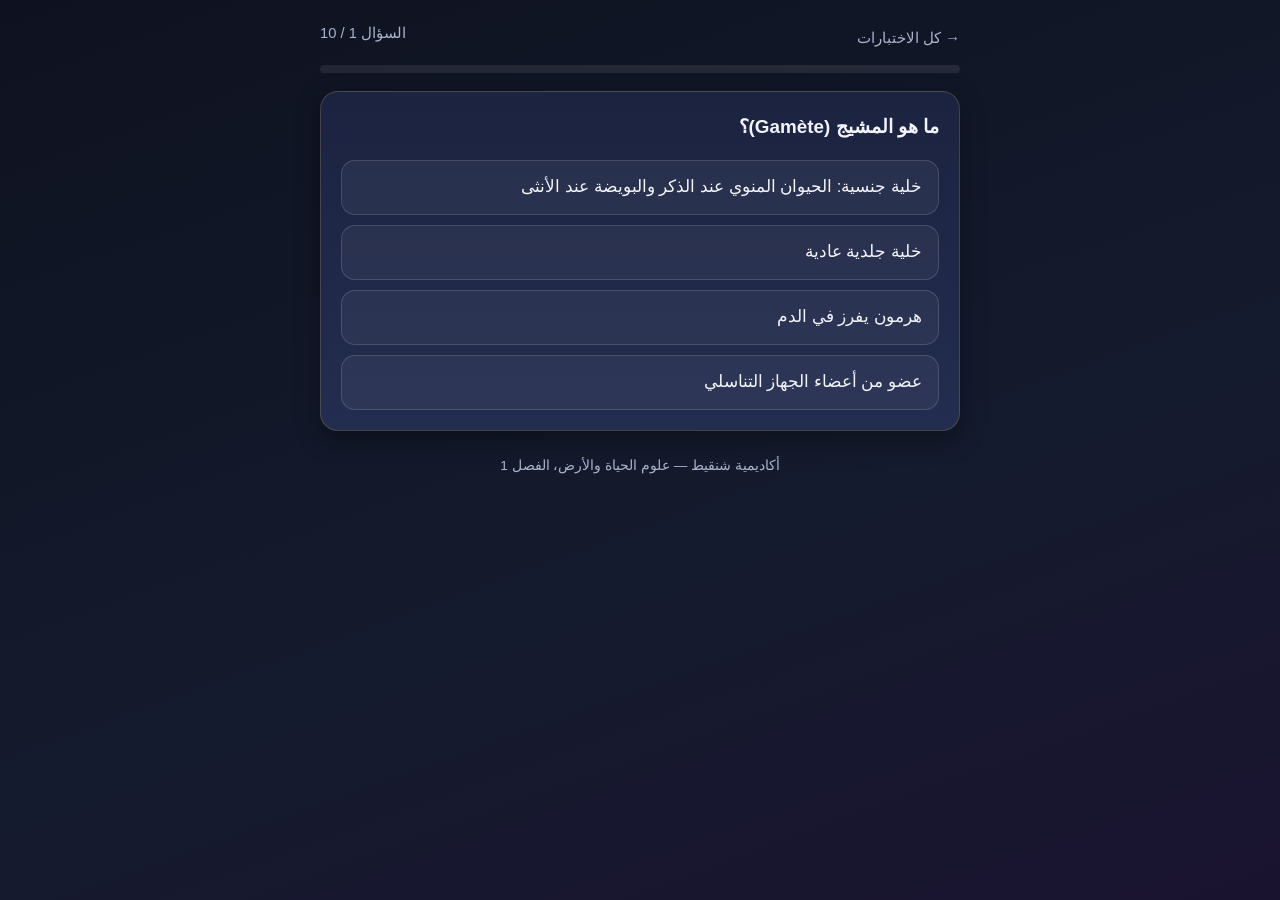
<file: quiz-svt-ch1/index.html>
<!DOCTYPE html>
<html lang="ar" dir="rtl">
<head>
<meta charset="UTF-8">
<meta name="viewport" content="width=device-width, initial-scale=1.0">
<title>اختبار: الجسم الذكري — علوم الحياة والأرض</title>
<link rel="stylesheet" href="../assets/style.css">
</head>
<body>
<div class="wrap">
  <div class="topbar">
    <a href="../">→ كل الاختبارات</a>
    <span class="qcount" id="count"></span>
  </div>
  <div class="progress"><div id="bar"></div></div>
  <div id="quiz"></div>
  <p class="footer">أكاديمية شنقيط — علوم الحياة والأرض، الفصل 1</p>
</div>
<script>
window.QUIZ_DATA = {
  labels: {
    question: 'السؤال',
    good: '✔ إجابة صحيحة',
    bad: '✘ إجابة خاطئة',
    next: 'السؤال التالي',
    result: 'عرض النتيجة',
    restart: 'إعادة الاختبار',
    m1: 'ممتاز! أتقنت الدرس كاملًا 🎉',
    m2: 'جيد جدًا! راجع النقاط التي أخطأت فيها.',
    m3: 'لا بأس، أعد مشاهدة الدرس ثم حاول من جديد.',
    m4: 'تحتاج إلى مراجعة الدرس، ثم أعد المحاولة.'
  },
  questions: [
    {
      q: 'ما هو المشيج (Gamète)؟',
      choices: ['خلية جنسية: الحيوان المنوي عند الذكر والبويضة عند الأنثى', 'خلية جلدية عادية', 'هرمون يفرز في الدم', 'عضو من أعضاء الجهاز التناسلي'],
      answer: 0,
      explain: 'المشيج خلية جنسية: الحيوان المنوي عند الذكر والبويضة عند الأنثى، ومن لقائهما يولد الصغير.'
    },
    {
      q: 'أين توجد الخصيتان؟',
      choices: ['داخل البطن قرب المثانة', 'خارج البطن داخل الصفن (كيس جلدي)', 'داخل القضيب', 'فوق الكليتين'],
      answer: 1,
      explain: 'الخصيتان خارج البطن داخل الصفن، لأن حرارة داخل الجسم أعلى؛ فالصفن أبرد قليلًا وهذا يلائم صنع الحيوانات المنوية.'
    },
    {
      q: 'لماذا تُعتبر الخصية غدة مختلطة؟',
      choices: ['لأنها تنتج البول والمني معًا', 'لأن لها وظيفتين: صنع الحيوانات المنوية (خارجية الإفراز) وصنع الهرمونات (داخلية الإفراز)', 'لأنها توجد داخل الجسم وخارجه', 'لأنها تتكون من عضل وعظم'],
      answer: 1,
      explain: 'الوظيفة الأولى خارجية الإفراز: التخلّق المنوي. الثانية داخلية الإفراز: صنع الهرمونات مثل التستوستيرون.'
    },
    {
      q: 'ما هي مراحل التخلّق المنوي الأربع بالترتيب؟',
      choices: ['نمو، تكاثر، تمايز، انقسام منصِّف', 'تكاثر، نمو، انقسام منصِّف، تمايز', 'تمايز، انقسام منصِّف، نمو، تكاثر', 'انقسام منصِّف، تكاثر، تمايز، نمو'],
      answer: 1,
      explain: 'تكاثر (ميتوز) ← نمو (خلية منوية أولية تكبر) ← انقسام منصِّف (ميوز) ← تمايز، وتدوم العملية كاملة 74 يومًا.'
    },
    {
      q: 'كم يصبح عدد الصبغيات في الحيوان المنوي بعد الانقسام المنصِّف؟',
      choices: ['46 صبغيًا', '23 صبغيًا (n = 23)', '92 صبغيًا', '12 صبغيًا'],
      answer: 1,
      explain: 'الانقسام المنصِّف ينقص عدد الصبغيات إلى النصف: 46 ← 23. ومع البويضة (23) يصبح المجموع 46 في اللقيحة.'
    },
    {
      q: 'من خلية جذعية واحدة، كم حيوانًا منويًا يمكن أن ينتج؟',
      choices: ['4 فقط', '8', '32', '1'],
      answer: 2,
      explain: 'ثلاثة انقسامات ميتوزية: 1 ← 2 ← 4 ← 8، ثم كل خلية تعطي 4 بالانقسام المنصِّف: 8 × 4 = 32 حيوانًا منويًا.'
    },
    {
      q: 'ما دور خلايا سرتولي؟',
      choices: ['إفراز التستوستيرون', 'تحافظ على تماسك الأنبوب وتنسّق التخلّق المنوي وتحرّر الحيوانات المنوية وتفرز سائلًا ينقلها إلى البربخ', 'إنتاج البويضات', 'دفع السائل المنوي عند القذف'],
      answer: 1,
      explain: 'خلايا سرتولي "مربّيات وأكثر": تنسّق التخلّق المنوي، تحرّر الحيوانات المنوية في التجويف، وتفرز الإنهيبين وسائلًا ناقلًا. أما التستوستيرون فتصنعه خلايا ليديغ.'
    },
    {
      q: 'ماذا يحدث للحيوانات المنوية داخل البربخ؟',
      choices: ['تموت وتتحلل', 'تصبح متحركة وقادرة على الإخصاب وتكتسب طبقة بروتينية واقية', 'تتحول إلى بويضات', 'تصنع الهرمونات'],
      answer: 1,
      explain: 'تدخل البربخ ساكنة وغير قادرة على الإخصاب، وبعد نحو 12 يومًا تصبح متحركة وقادرة على الإخصاب، وتكتسب طبقة بروتينية واقية حتى لا تعتبرها الأنثى جسمًا غريبًا.'
    },
    {
      q: 'ممّ يتكون السائل المنوي (Sperme)؟',
      choices: ['من الحيوانات المنوية فقط', 'جزء خلوي (الحيوانات المنوية) + جزء سائل تضيفه الحويصلات المنوية والبروستات', 'من البول والهرمونات', 'من الدم والليمف'],
      answer: 1,
      explain: 'عند القذف تنقبض القنوات وتدفع الحيوانات المنوية، وتضيف الغدد (الحويصلات المنوية والبروستات) سائلًا وفيرًا يحتوي سكر الفركتوز مصدر طاقة للحركة.'
    },
    {
      q: 'ما وظيفة الأكروزوم في الحيوان المنوي؟',
      choices: ['إنتاج الطاقة للحركة', 'يحتوي إنزيمات تهضم لتسهيل اختراق البويضة', 'تخزين الهرمونات', 'حماية الذيل'],
      answer: 1,
      explain: 'الحيوان المنوي: رأس فيه الأكروزوم (إنزيمات تهضم)، قطعة وسطى فيها الميتوكوندري (الطاقة)، وسوط (ذيل) يحرّكه. وهو أحادي الصيغة: n = 23.'
    }
  ]
};
</script>
<script src="../assets/quiz.js"></script>
</body>
</html>
</file>
<file: assets/style.css>
:root{
  --bg:#0e1220;
  --bg2:#151b2e;
  --card:#1b2340;
  --card2:#232d4f;
  --gold:#ffd34d;
  --gold2:#d4af37;
  --text:#f2f4fa;
  --muted:#aab2cc;
  --ok:#3ddc84;
  --ko:#ff5d5d;
  --radius:18px;
}
*{box-sizing:border-box;margin:0;padding:0}
html{-webkit-text-size-adjust:100%}
body{
  font-family:"Segoe UI",Tahoma,"Noto Kufi Arabic","Noto Naskh Arabic",Arial,sans-serif;
  background:linear-gradient(160deg,var(--bg) 0%,var(--bg2) 60%,#1a1330 100%);
  color:var(--text);
  min-height:100vh;
  display:flex;
  flex-direction:column;
  align-items:center;
  padding:24px 14px 48px;
}
a{color:var(--gold);text-decoration:none}
.wrap{width:100%;max-width:640px}
.brand{
  text-align:center;margin:12px 0 26px;
}
.brand .logo{
  font-size:2rem;font-weight:800;letter-spacing:.5px;
  background:linear-gradient(90deg,var(--gold),#fff2c0,var(--gold2));
  -webkit-background-clip:text;background-clip:text;color:transparent;
}
.brand .sub{color:var(--muted);margin-top:6px;font-size:1.05rem}
.divider{height:2px;width:90px;margin:14px auto 0;background:linear-gradient(90deg,transparent,var(--gold),transparent);border-radius:2px}
.card{
  background:linear-gradient(180deg,var(--card),var(--card2));
  border:1px solid rgba(255,211,77,.18);
  border-radius:var(--radius);
  padding:20px;
  box-shadow:0 8px 24px rgba(0,0,0,.35);
}
.quiz-list{display:flex;flex-direction:column;gap:14px;margin-top:8px}
.quiz-link{
  display:flex;align-items:center;gap:14px;
  background:linear-gradient(180deg,var(--card),var(--card2));
  border:1px solid rgba(255,211,77,.18);
  border-radius:var(--radius);
  padding:16px 18px;color:var(--text);
  transition:transform .12s ease,border-color .12s ease;
}
.quiz-link:hover,.quiz-link:active{transform:translateY(-2px);border-color:var(--gold)}
.quiz-link .icon{font-size:1.7rem;line-height:1}
.quiz-link .meta{flex:1}
.quiz-link .title{display:block;font-weight:700;font-size:1.08rem;line-height:1.5}
.quiz-link .desc{display:block;color:var(--muted);font-size:.9rem;margin-top:3px;line-height:1.5}
.quiz-link .go{color:var(--gold);font-size:1.3rem}
.topbar{display:flex;justify-content:space-between;align-items:center;margin-bottom:14px;gap:10px}
.topbar a{color:var(--muted);font-size:.92rem}
.progress{height:8px;background:rgba(255,255,255,.08);border-radius:99px;overflow:hidden;margin-bottom:18px}
.progress>div{height:100%;width:0;background:linear-gradient(90deg,var(--gold2),var(--gold));border-radius:99px;transition:width .25s ease}
.qcount{color:var(--muted);font-size:.92rem;margin-bottom:10px;text-align:center}
.question{font-size:1.18rem;font-weight:700;line-height:1.6;margin-bottom:18px}
.choices{display:flex;flex-direction:column;gap:10px}
.choice{
  text-align:start;
  background:rgba(255,255,255,.05);
  border:1.5px solid rgba(255,255,255,.14);
  color:var(--text);
  border-radius:14px;
  padding:14px 16px;
  font-size:1.04rem;line-height:1.5;
  cursor:pointer;
  transition:border-color .12s,background .12s;
  font-family:inherit;
}
.choice:hover{border-color:var(--gold)}
.choice.correct{background:rgba(61,220,132,.14);border-color:var(--ok)}
.choice.wrong{background:rgba(255,93,93,.14);border-color:var(--ko)}
.choice:disabled{cursor:default;opacity:.85}
.explain{
  display:none;margin-top:16px;padding:14px 16px;border-radius:14px;
  font-size:.98rem;line-height:1.6;
  background:rgba(255,211,77,.08);border:1px solid rgba(255,211,77,.35);
}
.explain.show{display:block}
.explain .verdict{font-weight:800;margin-bottom:6px}
.explain .verdict.ok{color:var(--ok)}
.explain .verdict.ko{color:var(--ko)}
.next-btn,.restart-btn{
  display:block;width:100%;margin-top:16px;
  background:linear-gradient(90deg,var(--gold2),var(--gold));
  color:#1a1405;font-weight:800;font-size:1.05rem;
  border:none;border-radius:14px;padding:14px;cursor:pointer;
  font-family:inherit;
}
.next-btn:hover,.restart-btn:hover{filter:brightness(1.07)}
.score-box{text-align:center;padding:10px 0}
.score-num{font-size:3rem;font-weight:800;color:var(--gold);margin:8px 0}
.score-msg{color:var(--muted);font-size:1.05rem;margin-bottom:6px;line-height:1.6}
.stars{font-size:1.6rem;letter-spacing:4px}
.footer{margin-top:26px;text-align:center;color:var(--muted);font-size:.85rem}
[dir="rtl"] .quiz-link .go{transform:scaleX(-1)}
.illustration{display:flex;justify-content:center;margin:2px 0 16px}
.illustration svg{max-width:100%;height:auto;border-radius:12px}
</file>
